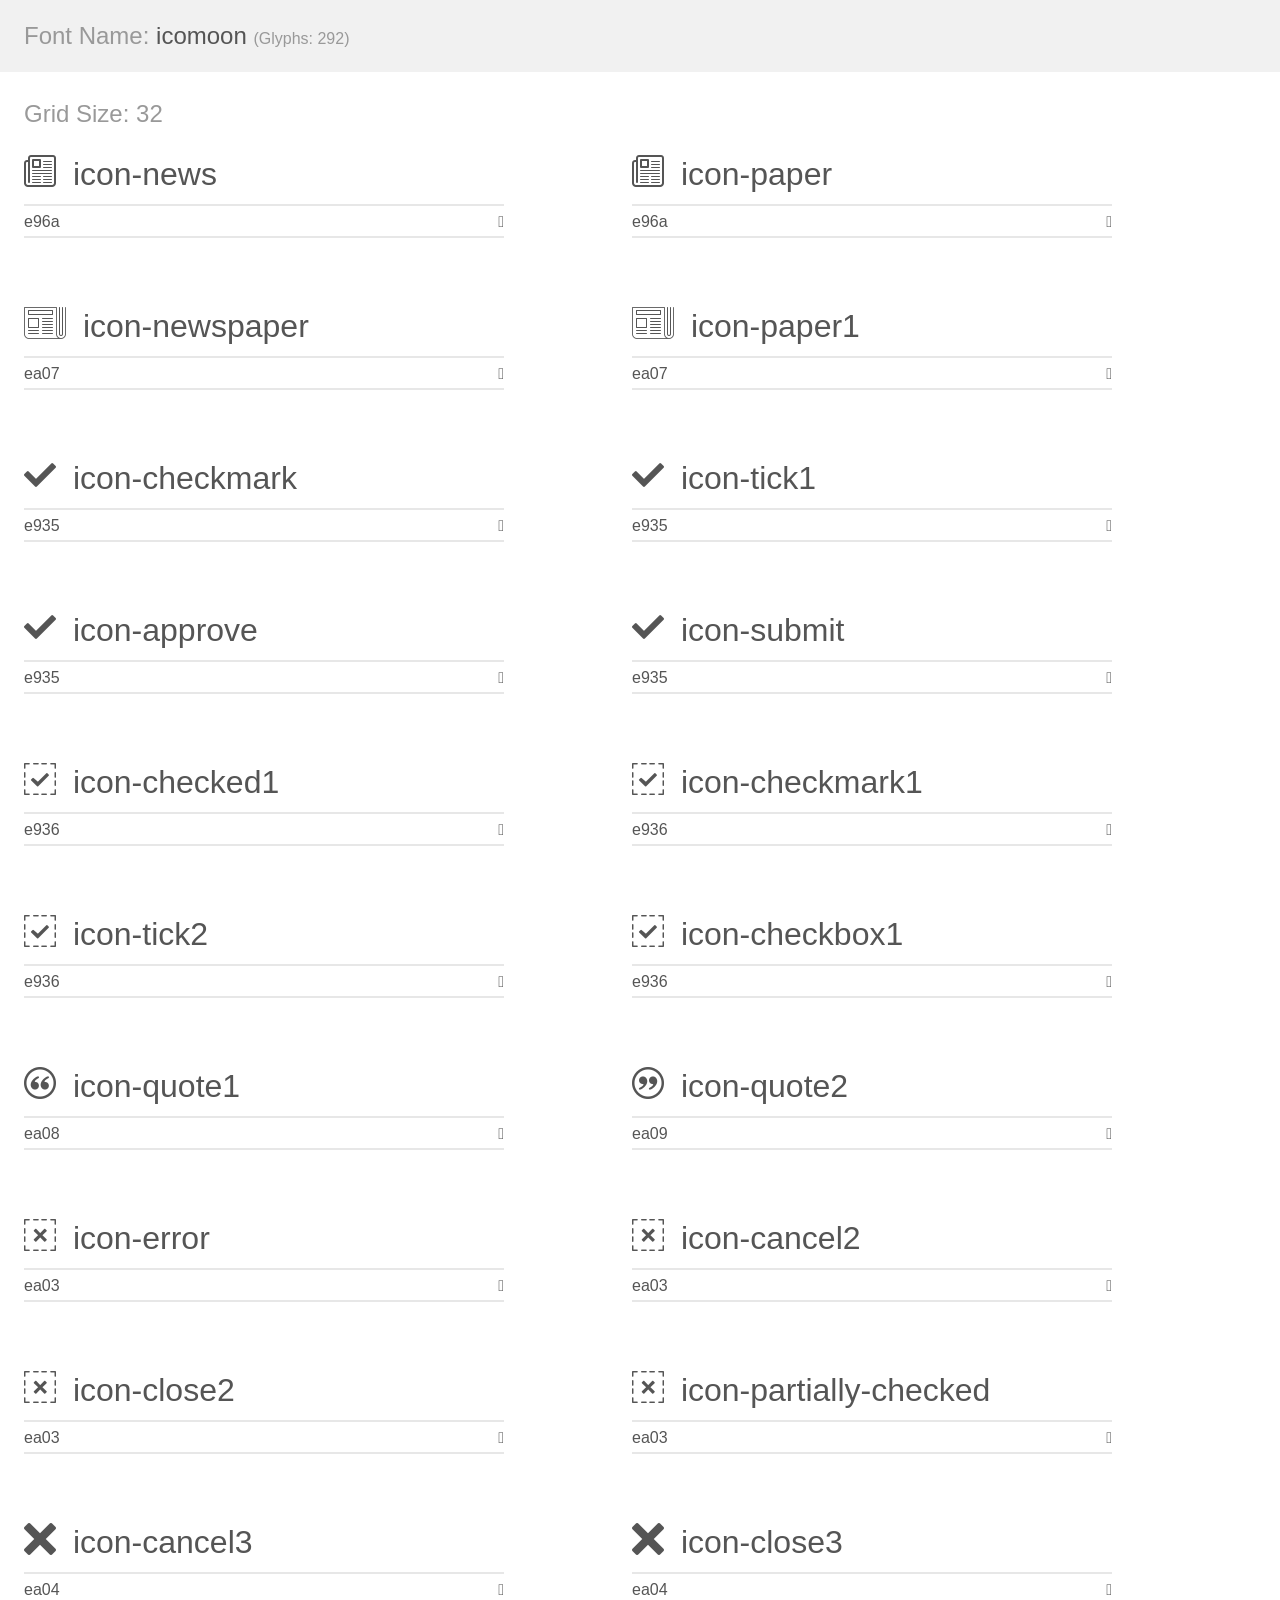
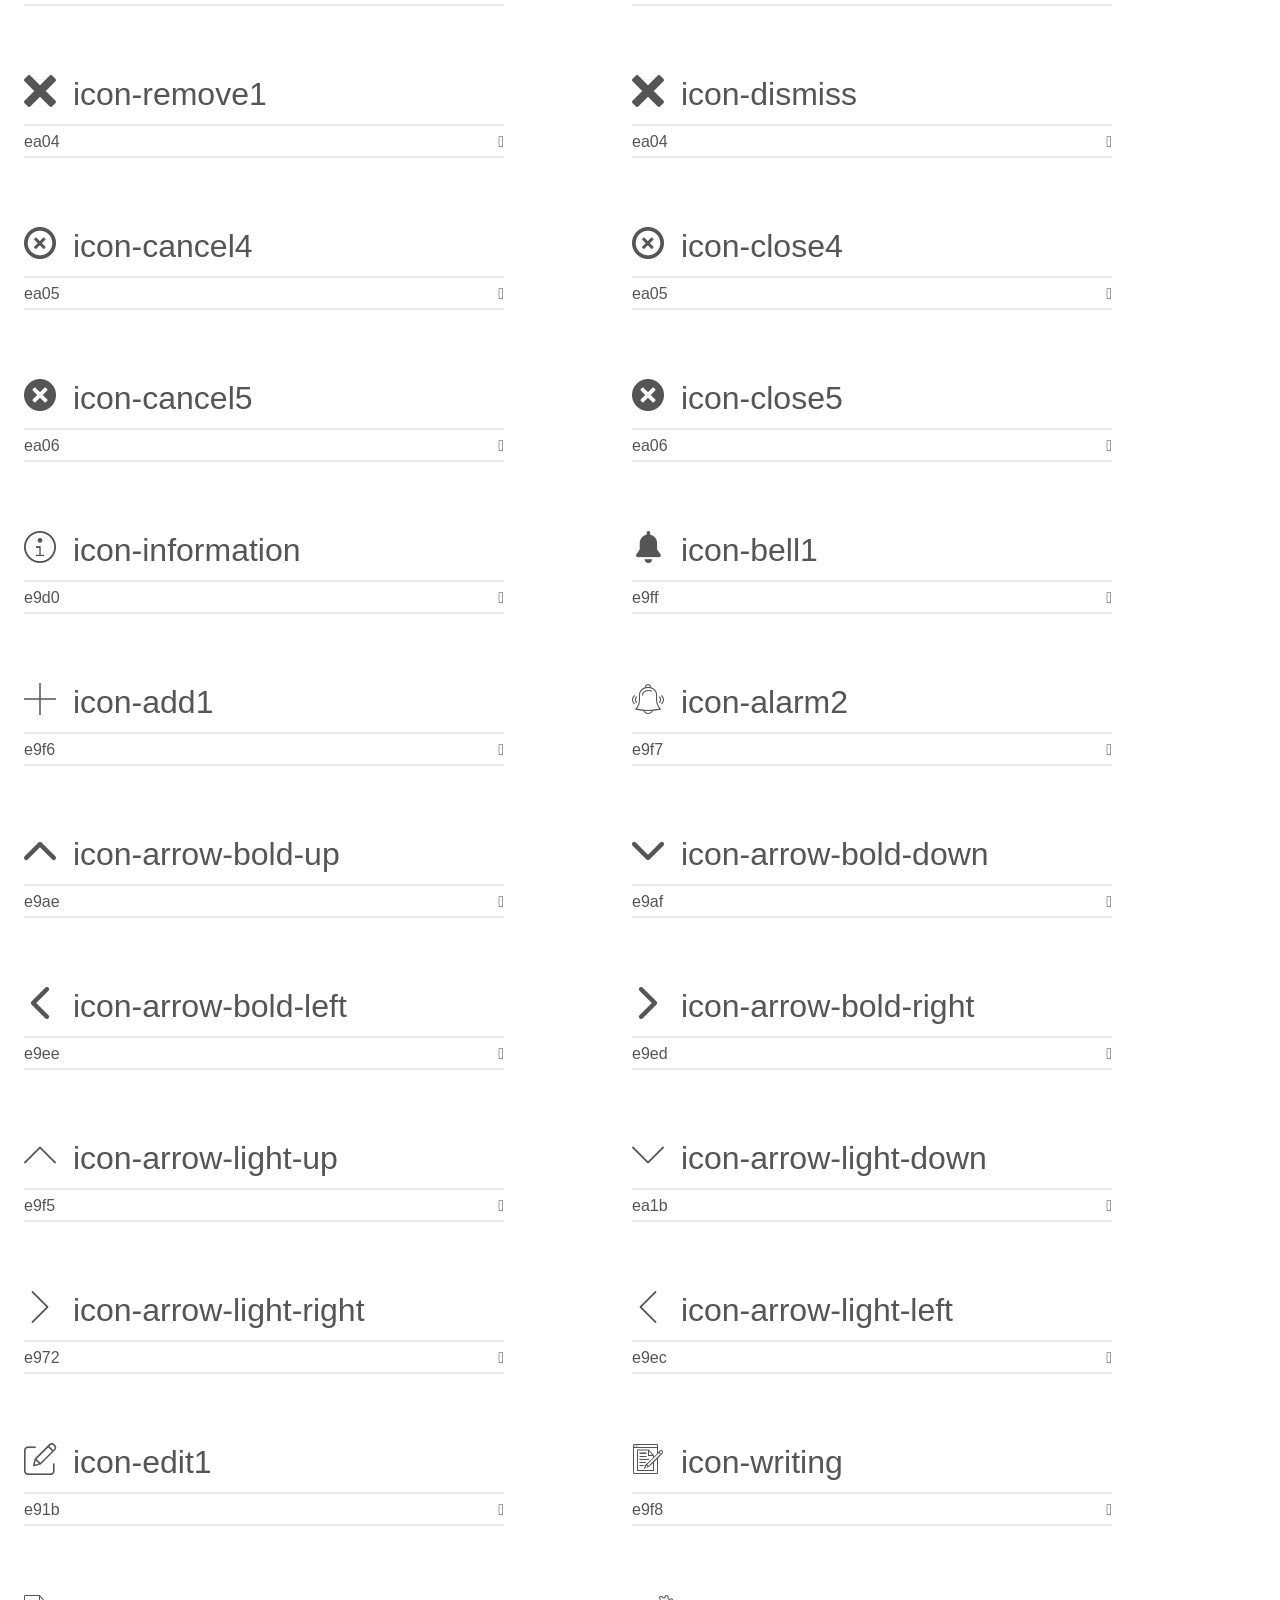
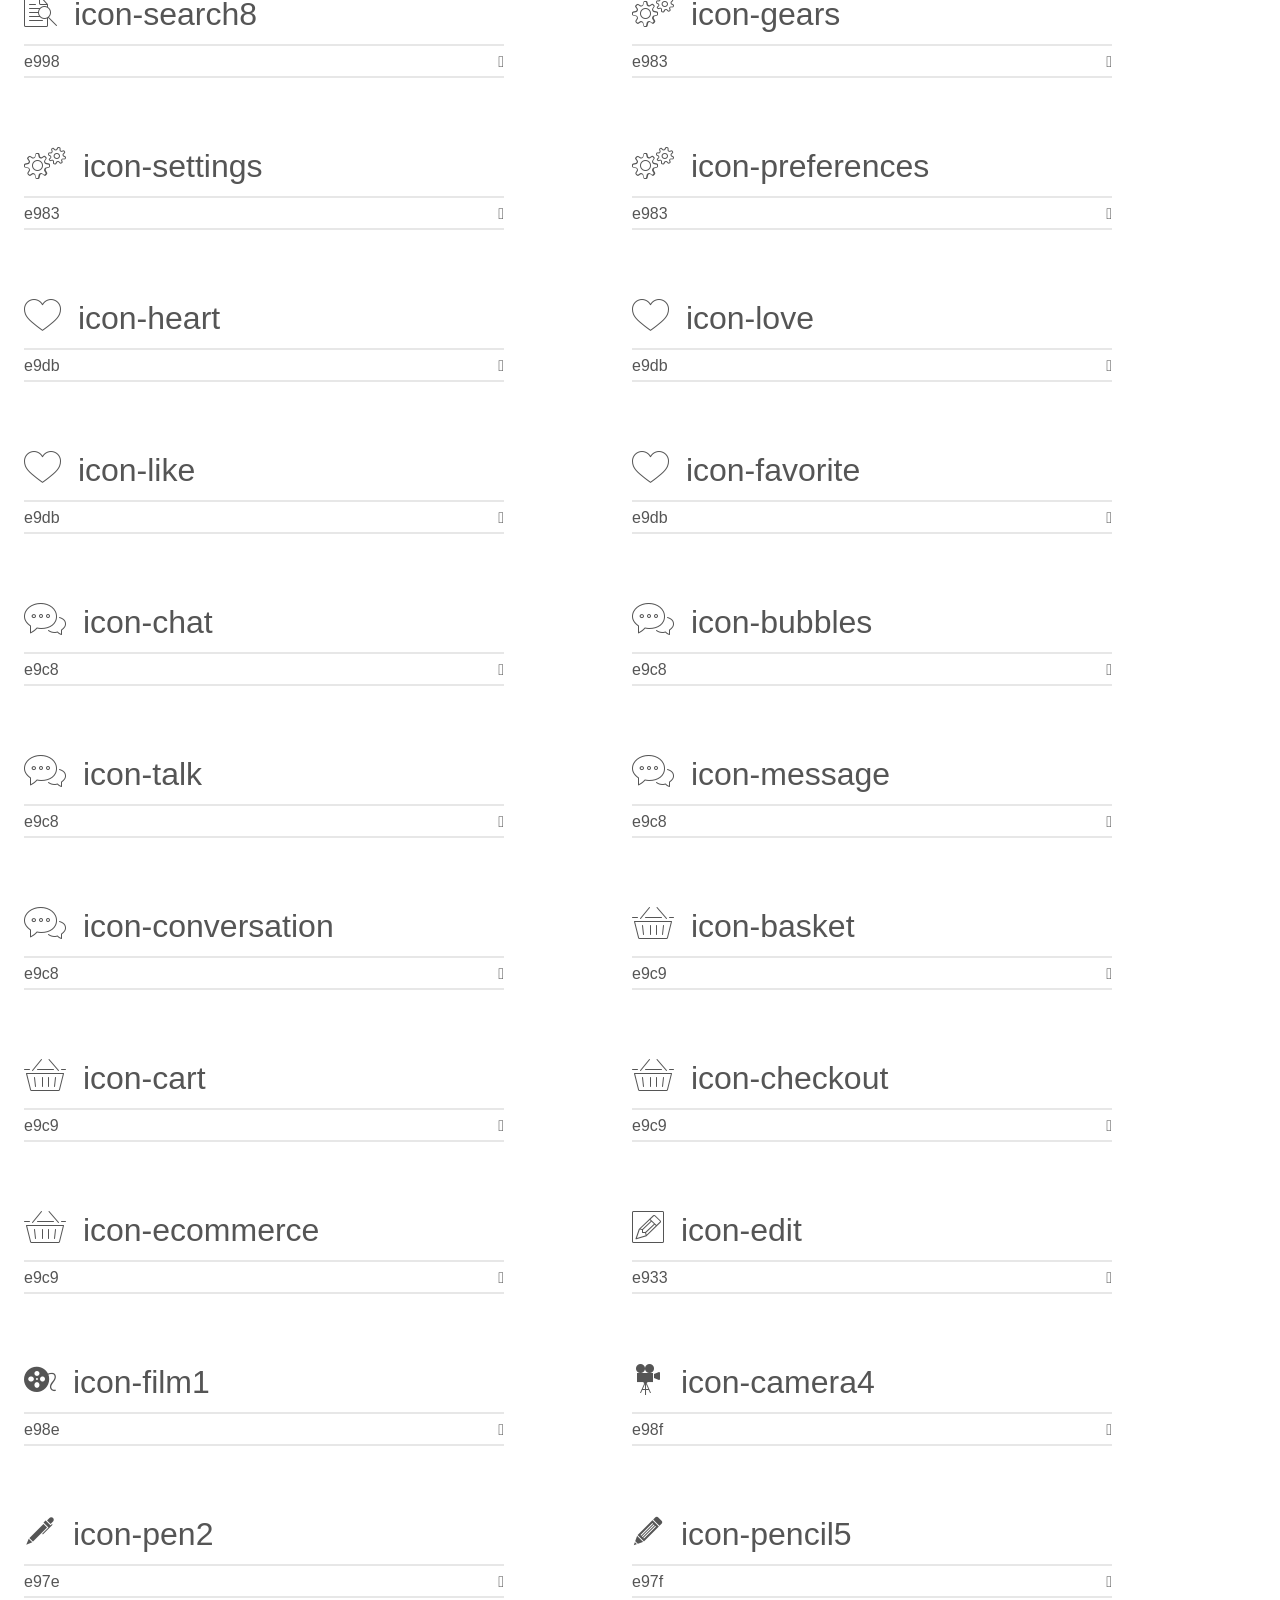
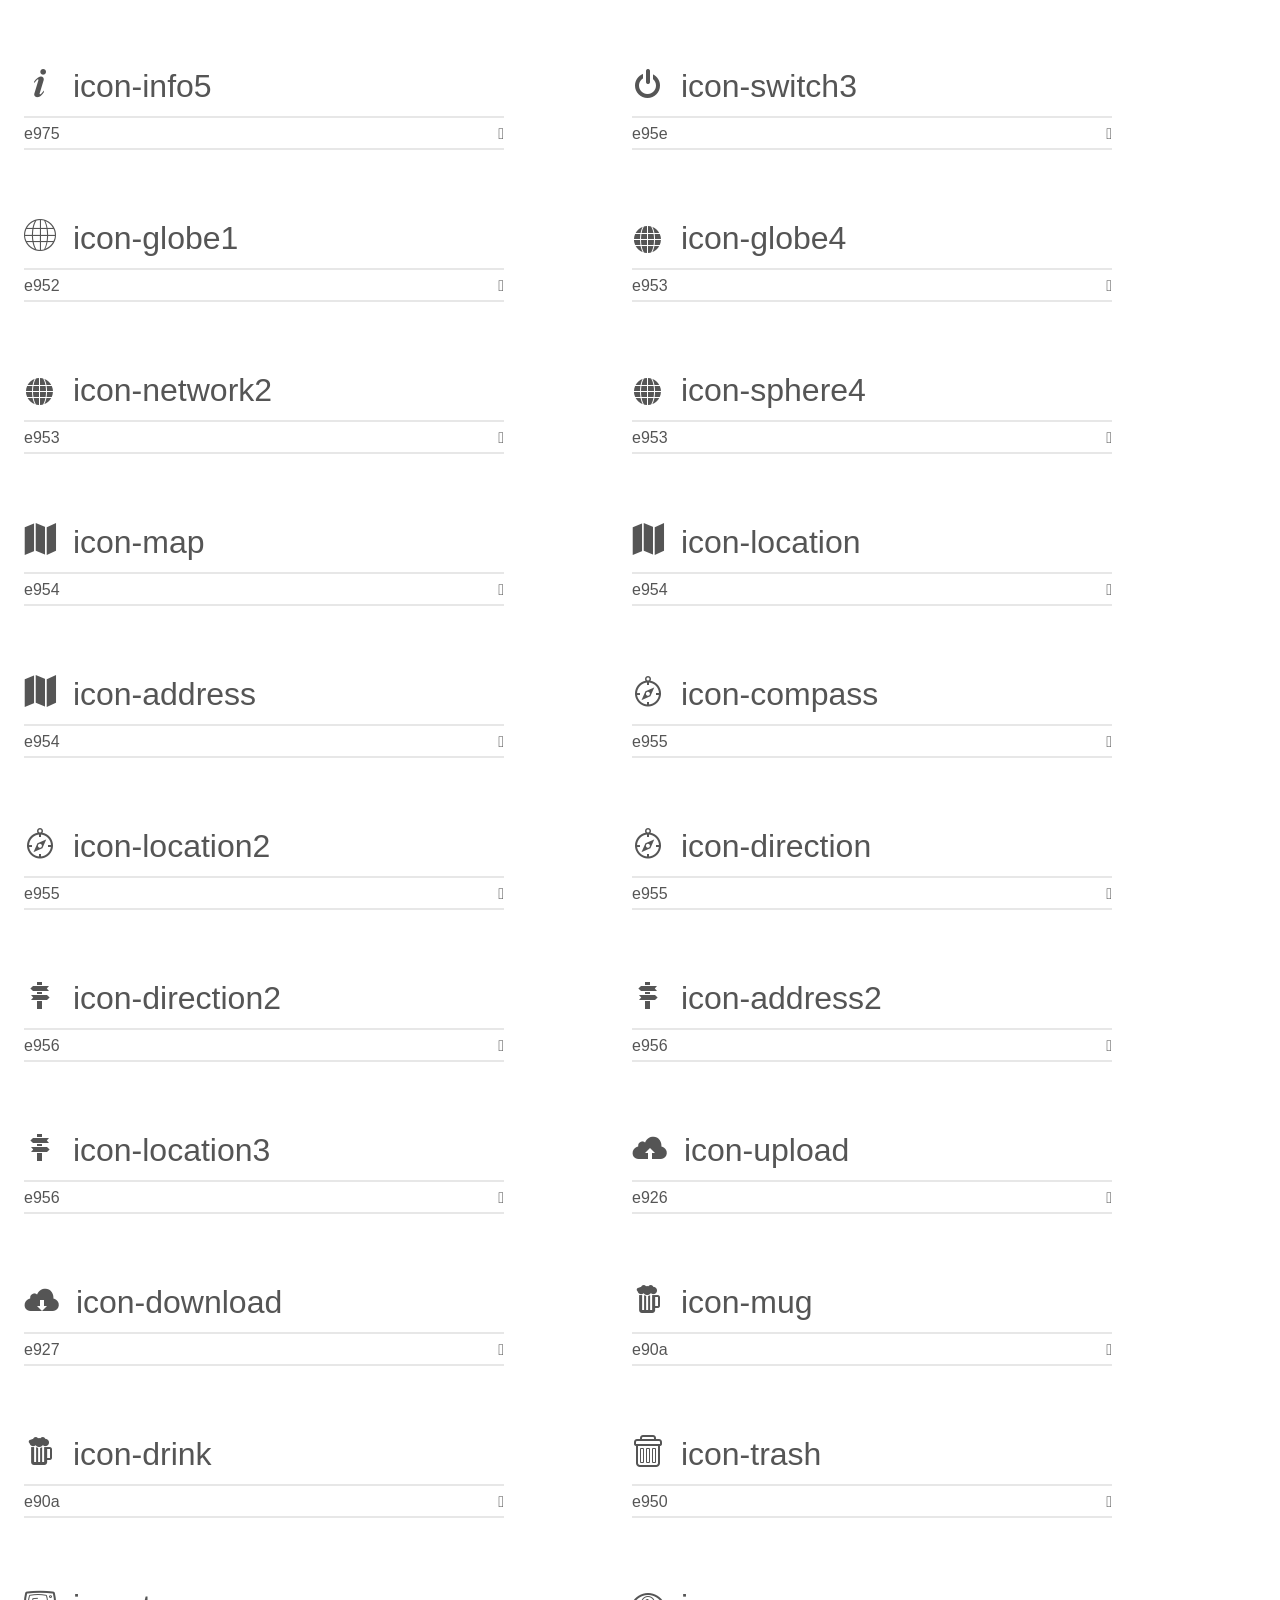
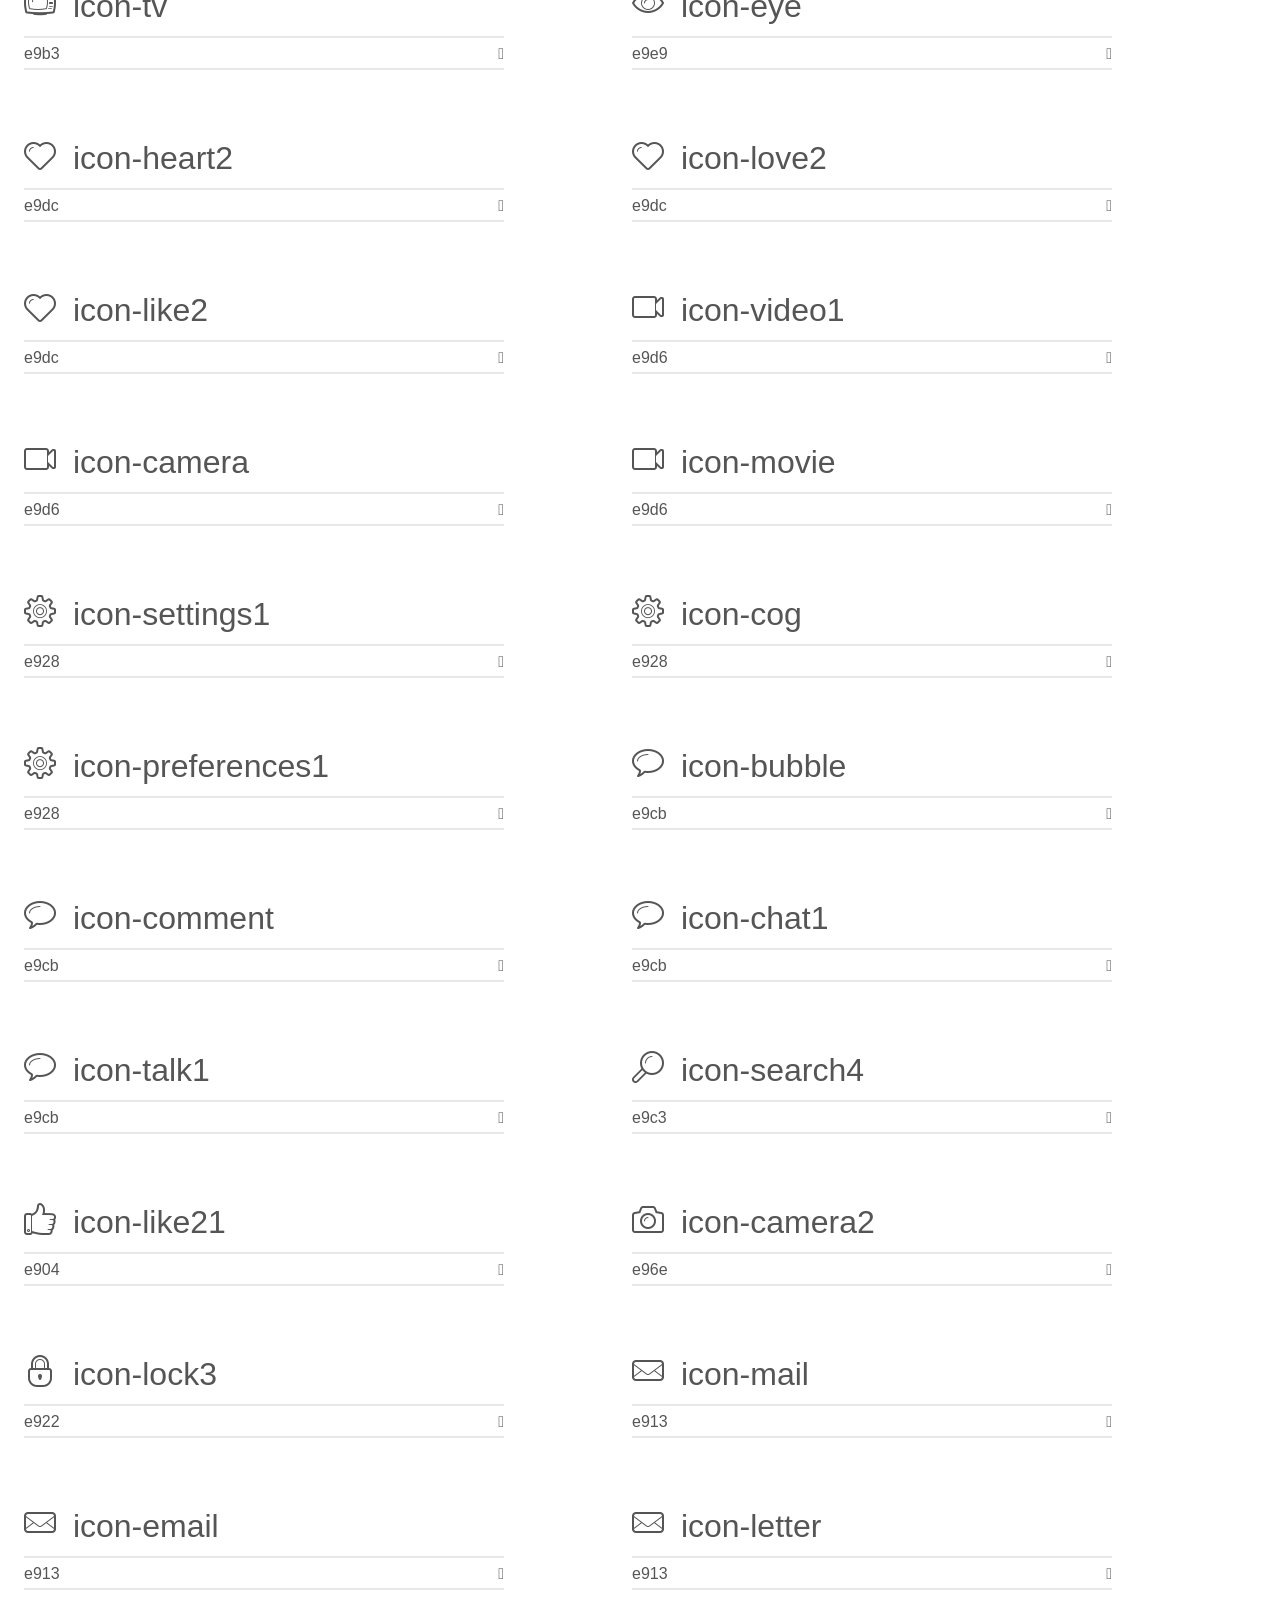
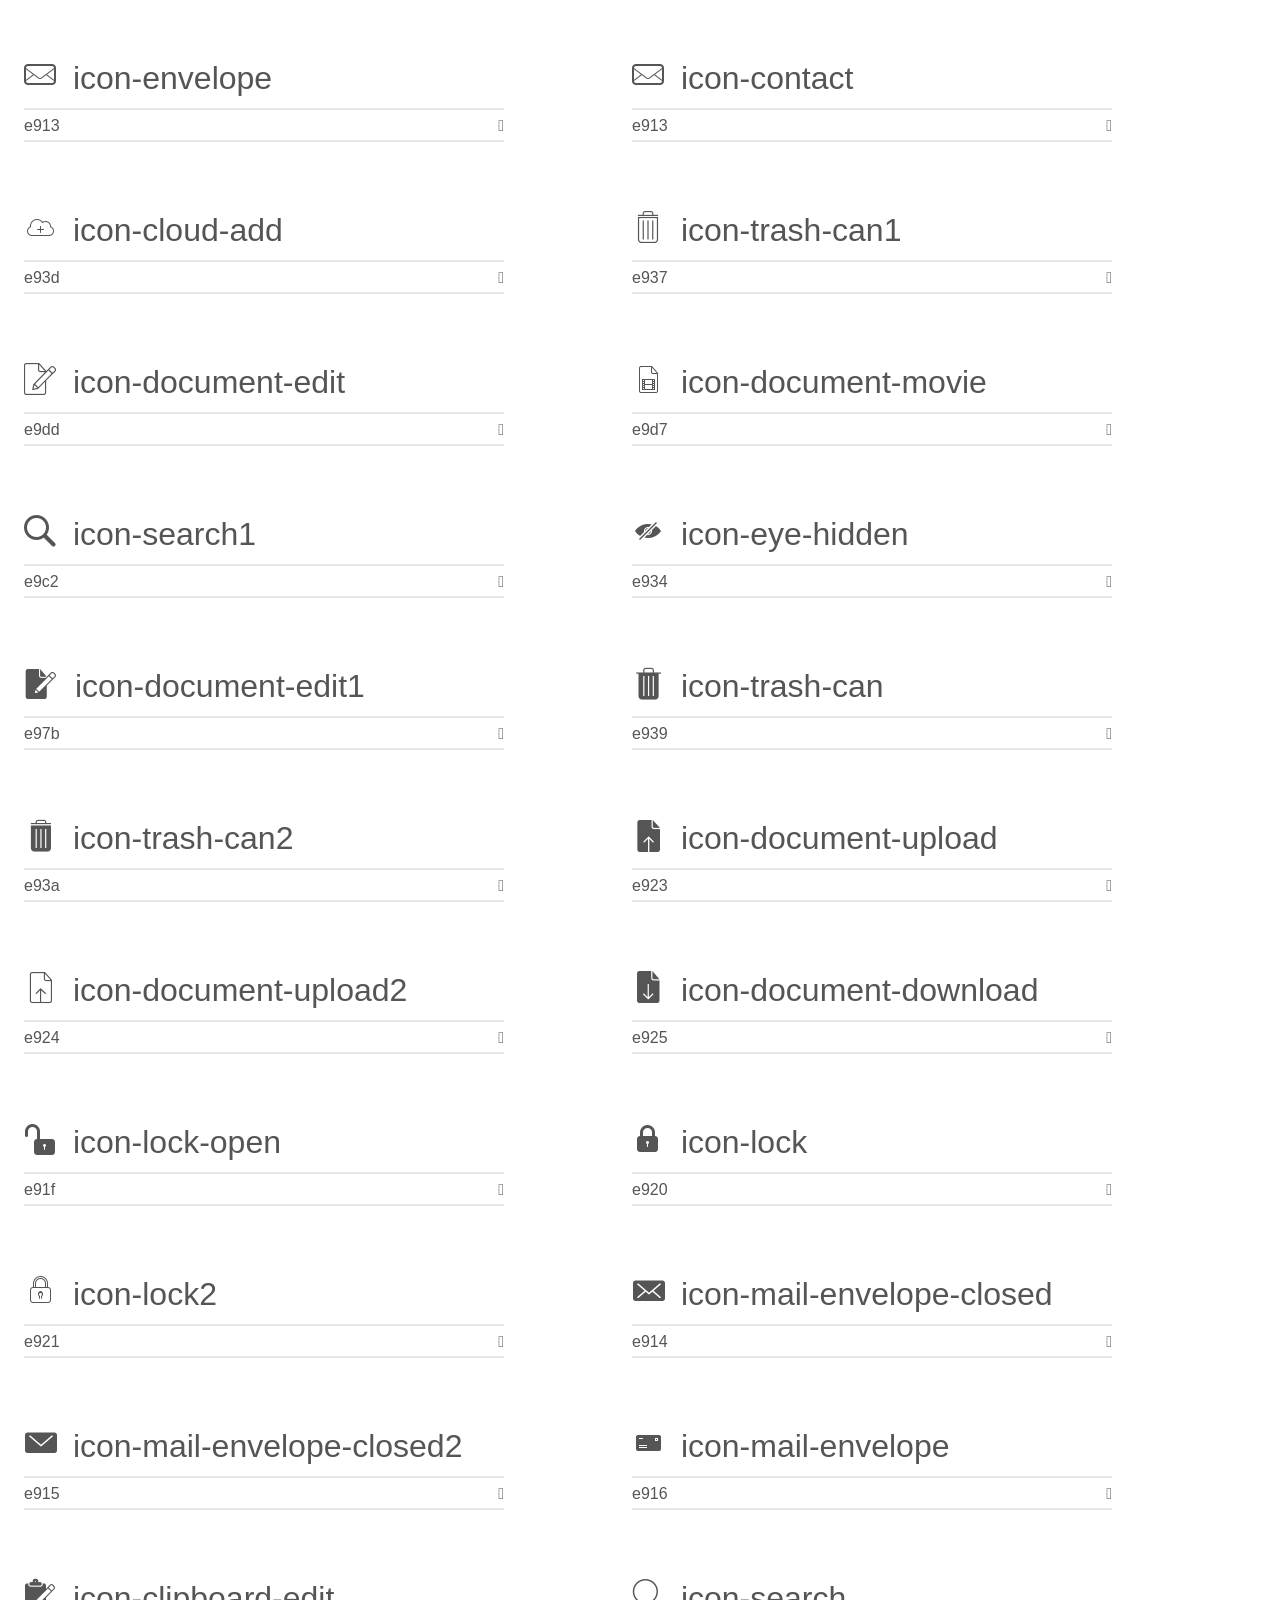
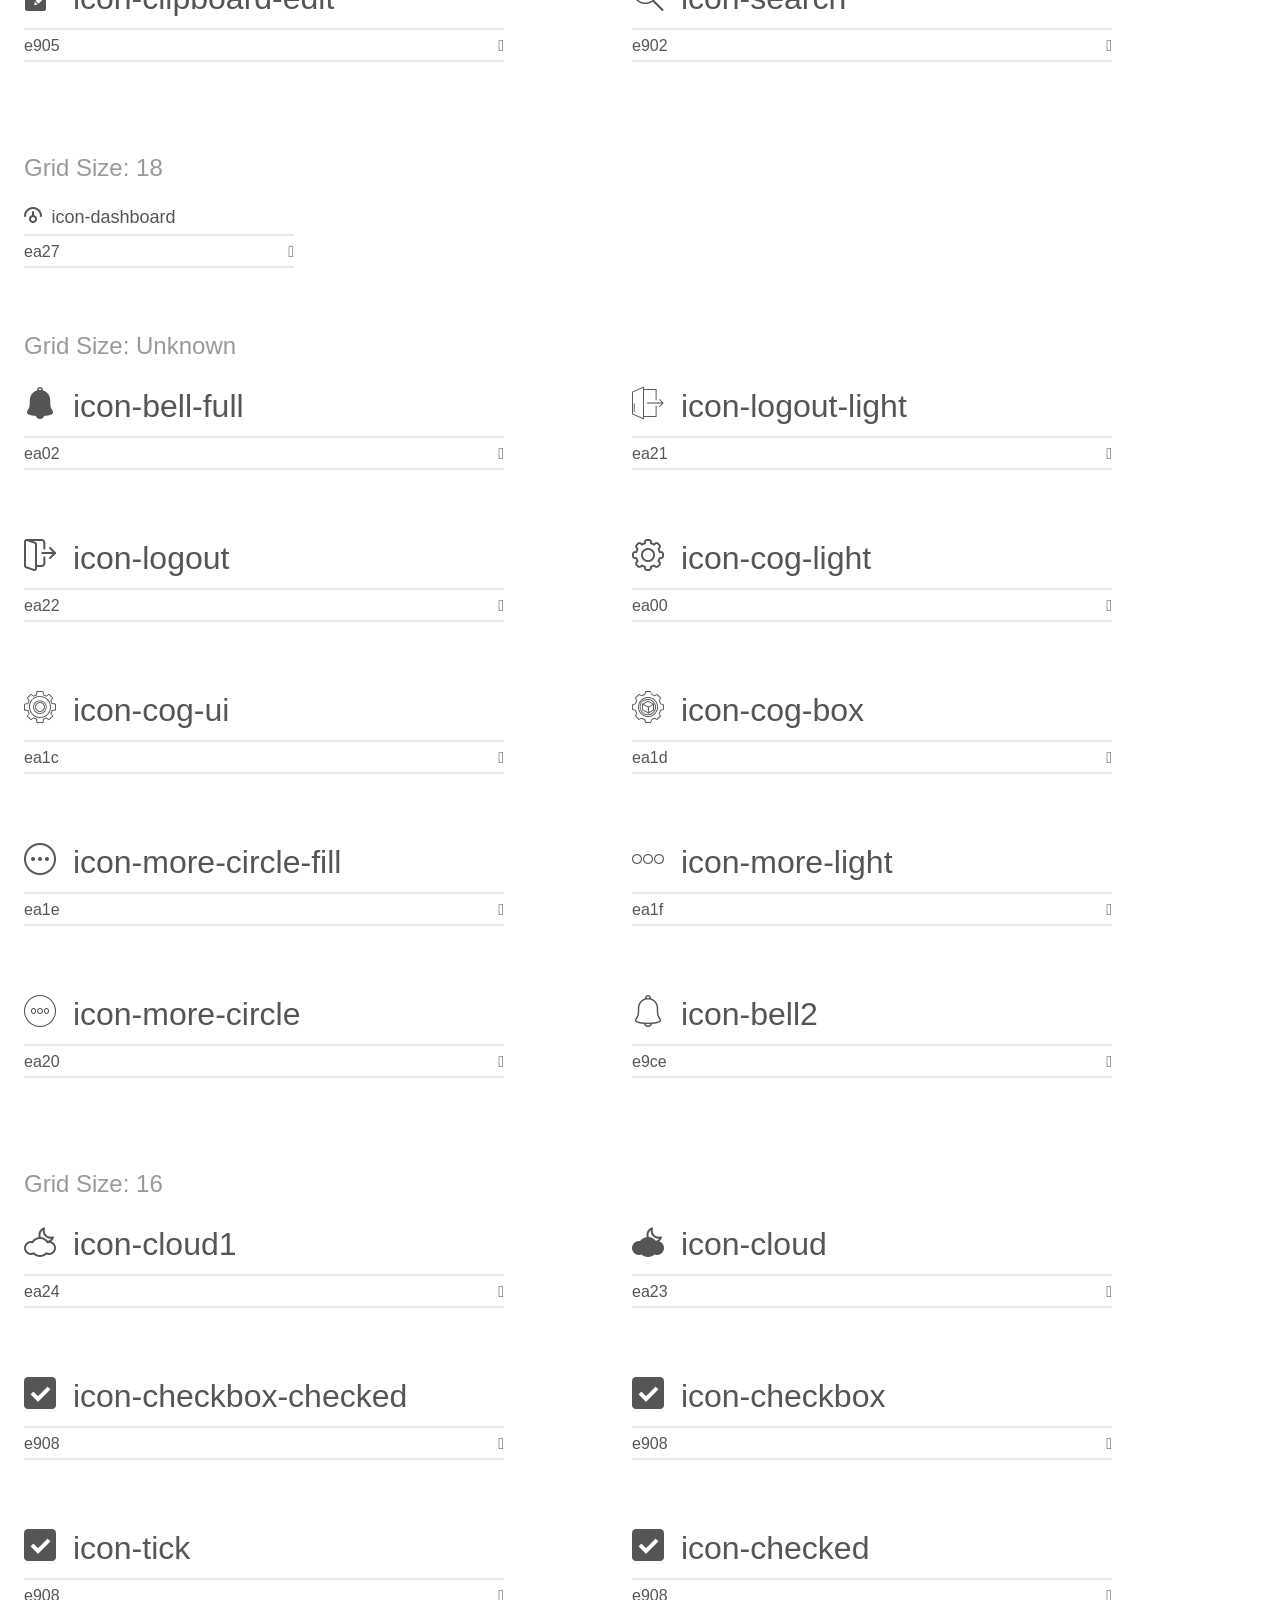
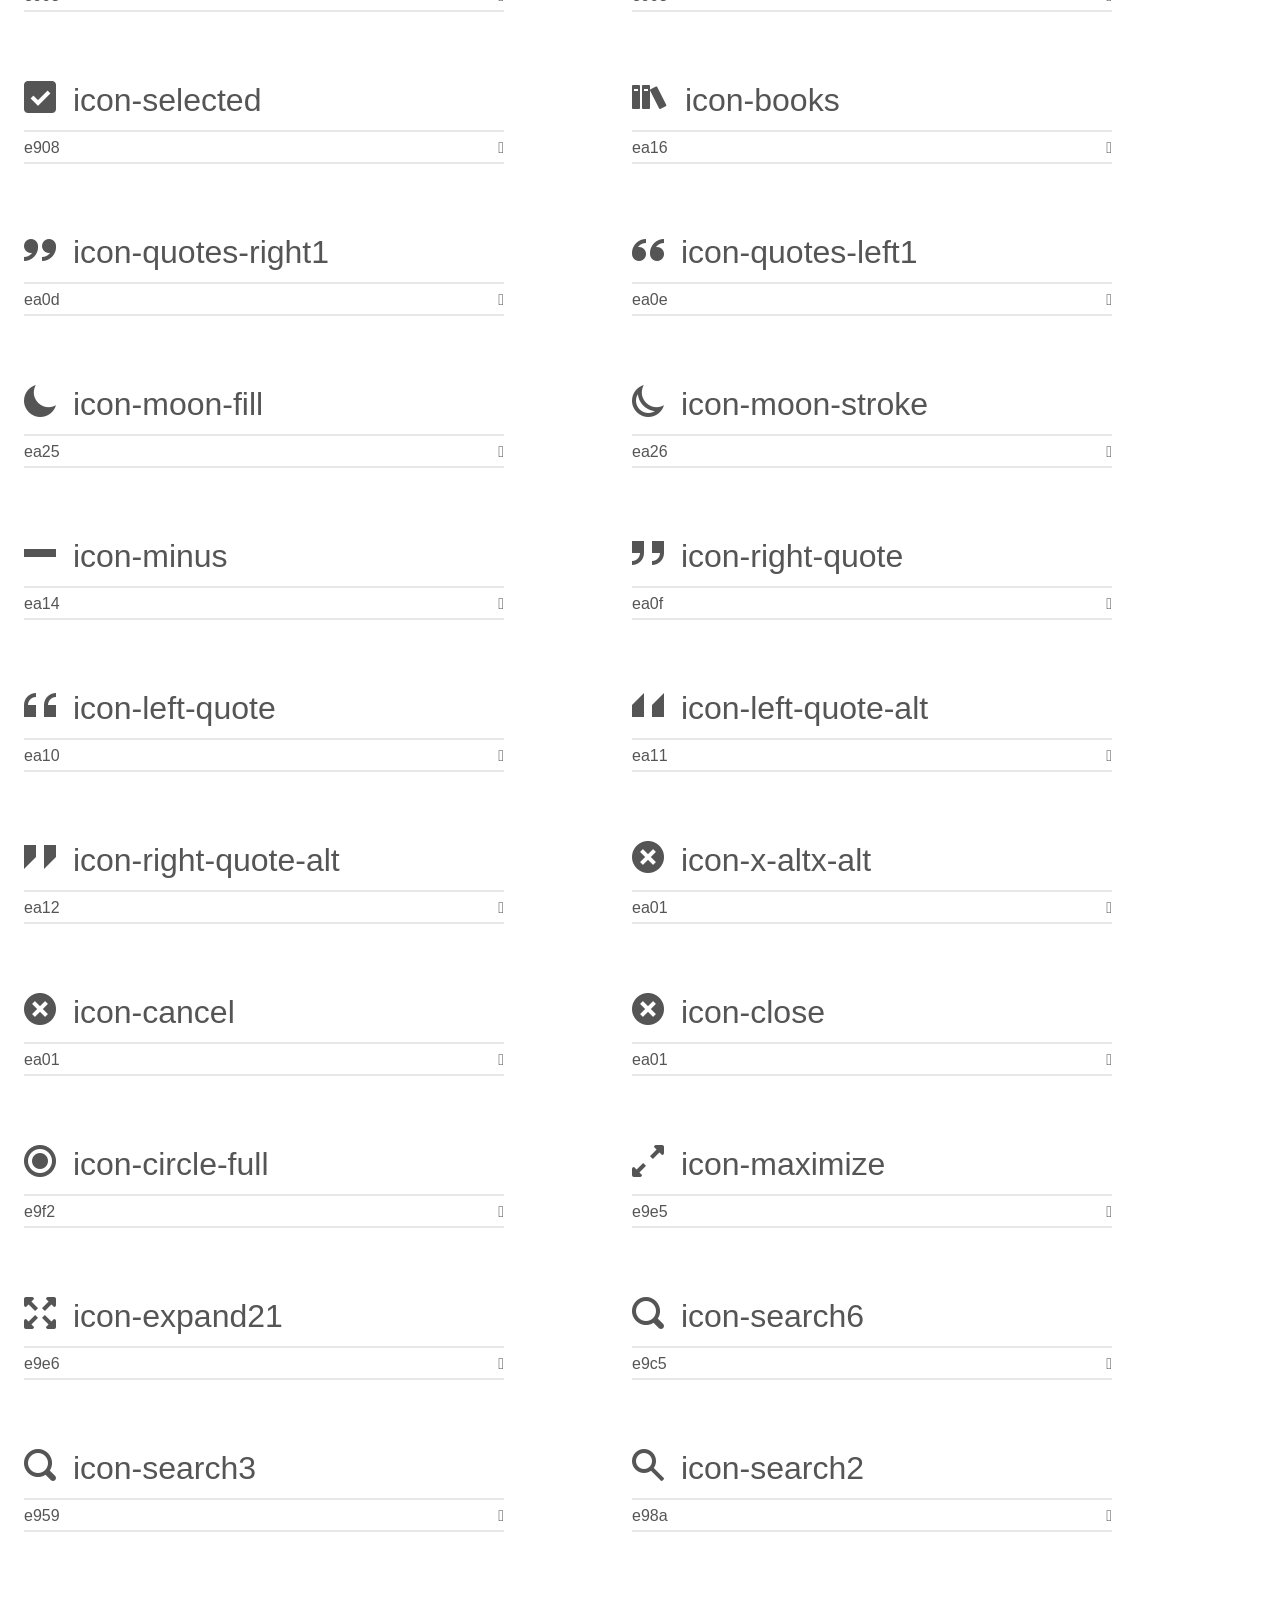
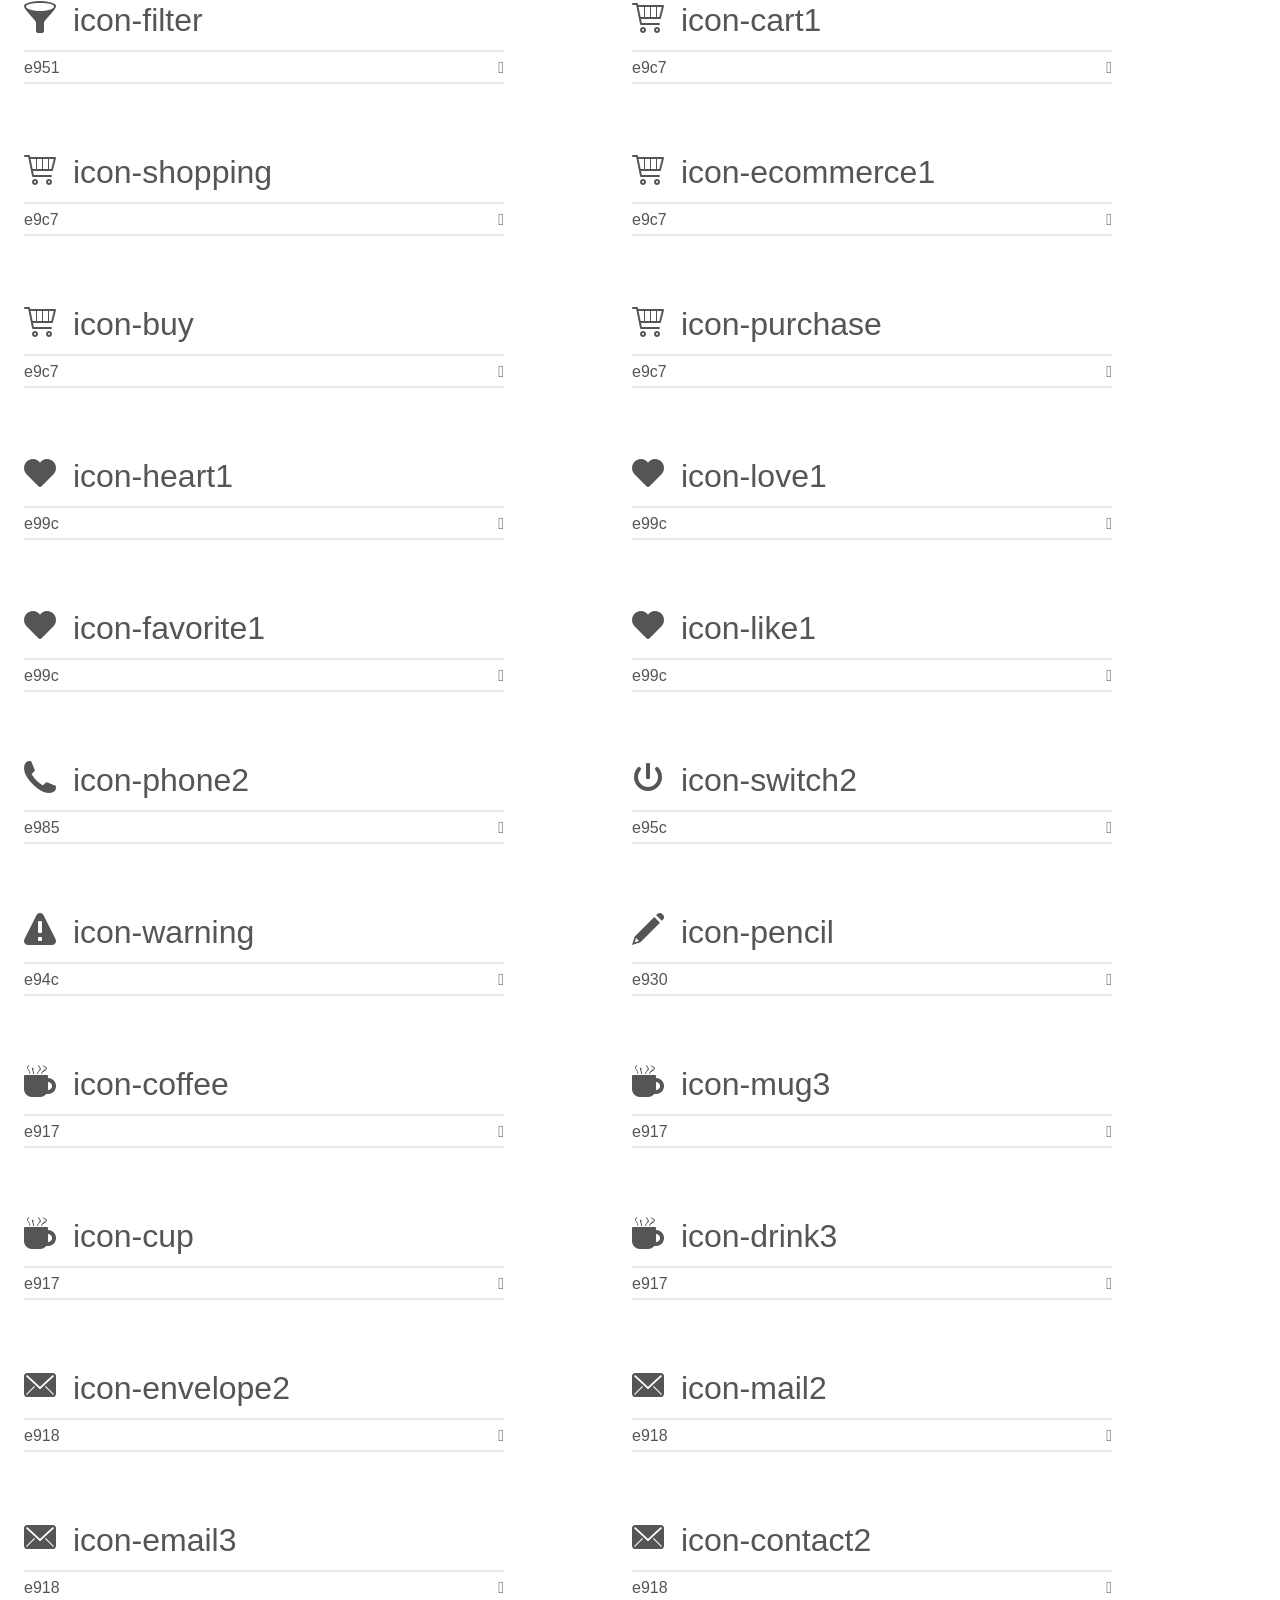
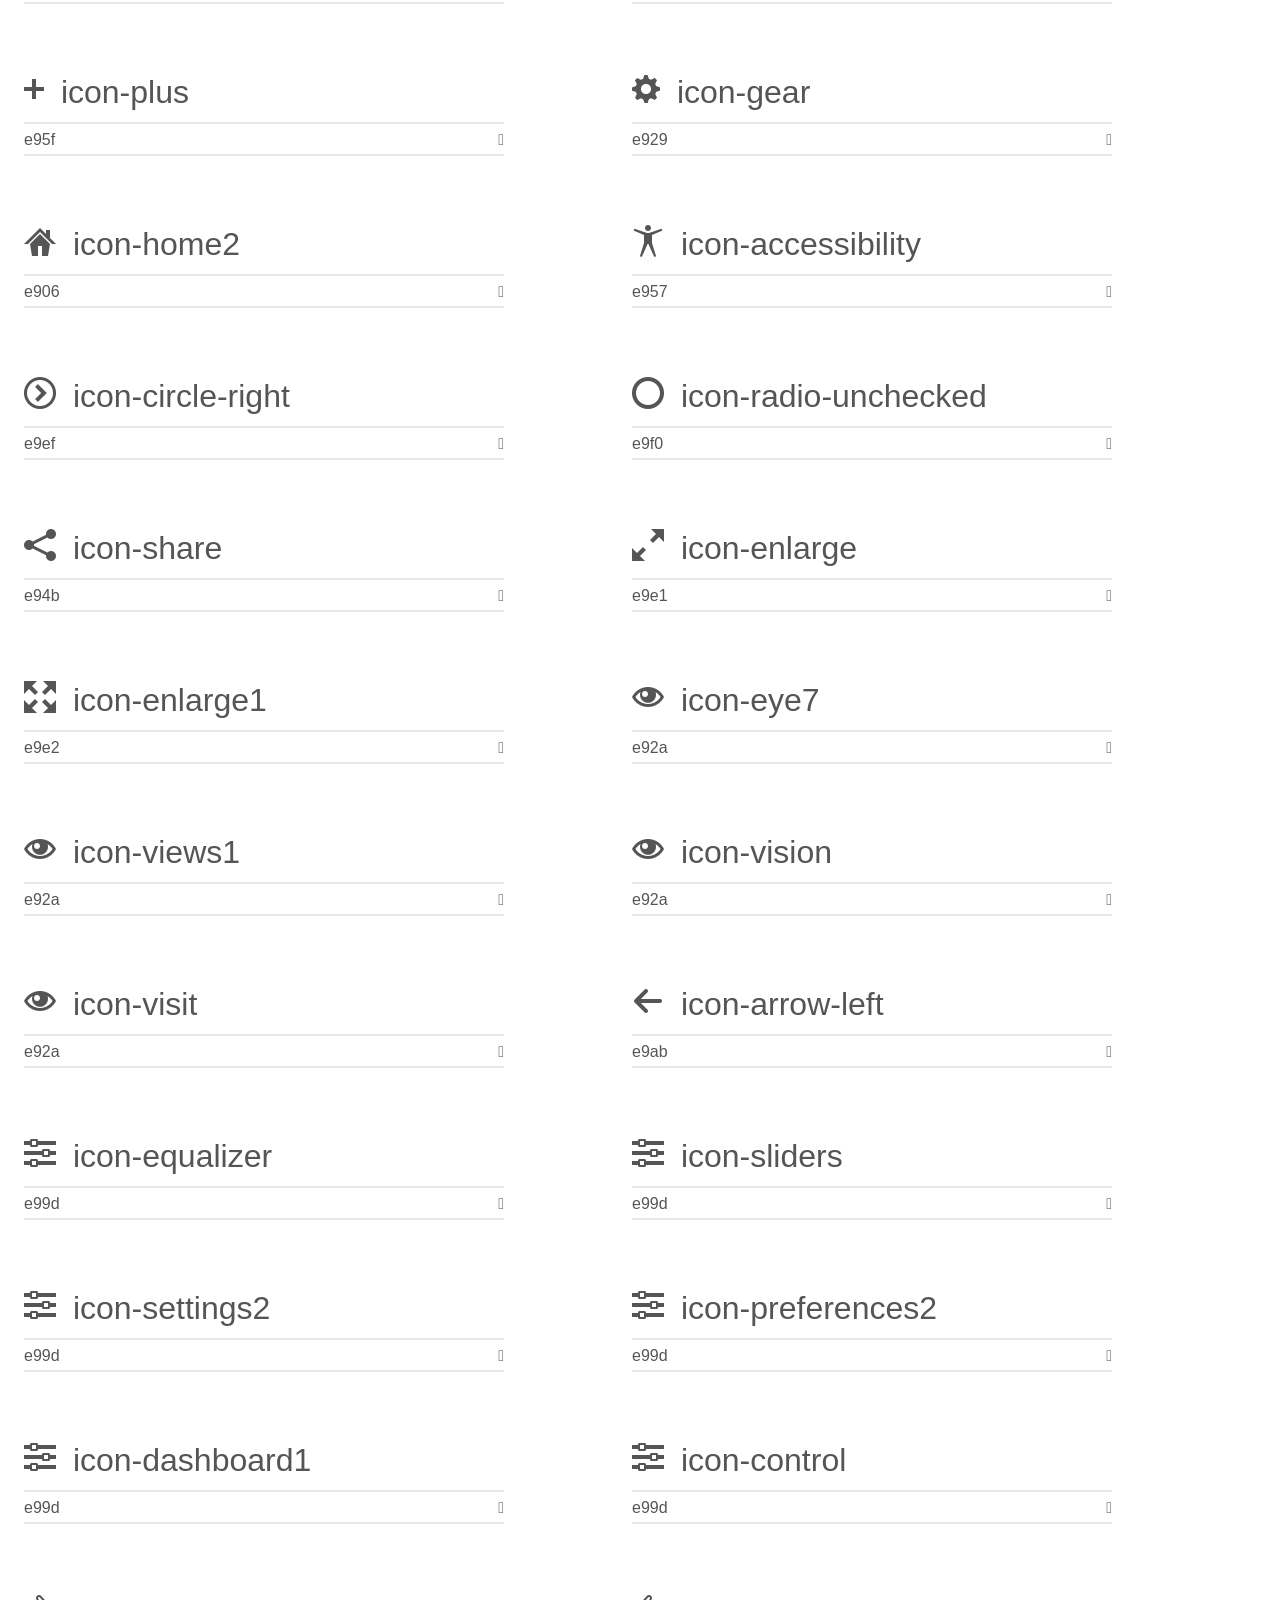
<file: icomoon-v1.0/demo.html>
<!doctype html>
<html>
<head>
    <meta charset="utf-8">
    <title>IcoMoon Demo</title>
    <meta name="description" content="An Icon Font Generated By IcoMoon.io">
    <meta name="viewport" content="width=device-width, initial-scale=1">
    <link rel="stylesheet" href="demo-files/demo.css">
    <link rel="stylesheet" href="style.css"></head>
<body>
    <div class="bgc1 clearfix">
        <h1 class="mhmm mvm"><span class="fgc1">Font Name:</span> icomoon <small class="fgc1">(Glyphs:&nbsp;292)</small></h1>
    </div>
    <div class="clearfix mhl ptl">
        <h1 class="mvm mtn fgc1">Grid Size: 32</h1>
        <div class="glyph fs1">
            <div class="clearfix bshadow0 pbs">
                <span class="icon-news"></span>
                <span class="mls"> icon-news</span>
            </div>
            <fieldset class="fs0 size1of1 clearfix hidden-false">
                <input type="text" readonly value="e96a" class="unit size1of2" />
                <input type="text" maxlength="1" readonly value="&#xe96a;" class="unitRight size1of2 talign-right" />
            </fieldset>
            <div class="fs0 bshadow0 clearfix hidden-true">
                <span class="unit pvs fgc1">liga: </span>
                <input type="text" readonly value="" class="liga unitRight" />
            </div>
        </div>
        <div class="glyph fs1">
            <div class="clearfix bshadow0 pbs">
                <span class="icon-paper"></span>
                <span class="mls"> icon-paper</span>
            </div>
            <fieldset class="fs0 size1of1 clearfix hidden-false">
                <input type="text" readonly value="e96a" class="unit size1of2" />
                <input type="text" maxlength="1" readonly value="&#xe96a;" class="unitRight size1of2 talign-right" />
            </fieldset>
            <div class="fs0 bshadow0 clearfix hidden-true">
                <span class="unit pvs fgc1">liga: </span>
                <input type="text" readonly value="" class="liga unitRight" />
            </div>
        </div>
        <div class="glyph fs1">
            <div class="clearfix bshadow0 pbs">
                <span class="icon-newspaper"></span>
                <span class="mls"> icon-newspaper</span>
            </div>
            <fieldset class="fs0 size1of1 clearfix hidden-false">
                <input type="text" readonly value="ea07" class="unit size1of2" />
                <input type="text" maxlength="1" readonly value="&#xea07;" class="unitRight size1of2 talign-right" />
            </fieldset>
            <div class="fs0 bshadow0 clearfix hidden-true">
                <span class="unit pvs fgc1">liga: </span>
                <input type="text" readonly value="" class="liga unitRight" />
            </div>
        </div>
        <div class="glyph fs1">
            <div class="clearfix bshadow0 pbs">
                <span class="icon-paper1"></span>
                <span class="mls"> icon-paper1</span>
            </div>
            <fieldset class="fs0 size1of1 clearfix hidden-false">
                <input type="text" readonly value="ea07" class="unit size1of2" />
                <input type="text" maxlength="1" readonly value="&#xea07;" class="unitRight size1of2 talign-right" />
            </fieldset>
            <div class="fs0 bshadow0 clearfix hidden-true">
                <span class="unit pvs fgc1">liga: </span>
                <input type="text" readonly value="" class="liga unitRight" />
            </div>
        </div>
        <div class="glyph fs1">
            <div class="clearfix bshadow0 pbs">
                <span class="icon-checkmark"></span>
                <span class="mls"> icon-checkmark</span>
            </div>
            <fieldset class="fs0 size1of1 clearfix hidden-false">
                <input type="text" readonly value="e935" class="unit size1of2" />
                <input type="text" maxlength="1" readonly value="&#xe935;" class="unitRight size1of2 talign-right" />
            </fieldset>
            <div class="fs0 bshadow0 clearfix hidden-true">
                <span class="unit pvs fgc1">liga: </span>
                <input type="text" readonly value="" class="liga unitRight" />
            </div>
        </div>
        <div class="glyph fs1">
            <div class="clearfix bshadow0 pbs">
                <span class="icon-tick1"></span>
                <span class="mls"> icon-tick1</span>
            </div>
            <fieldset class="fs0 size1of1 clearfix hidden-false">
                <input type="text" readonly value="e935" class="unit size1of2" />
                <input type="text" maxlength="1" readonly value="&#xe935;" class="unitRight size1of2 talign-right" />
            </fieldset>
            <div class="fs0 bshadow0 clearfix hidden-true">
                <span class="unit pvs fgc1">liga: </span>
                <input type="text" readonly value="" class="liga unitRight" />
            </div>
        </div>
        <div class="glyph fs1">
            <div class="clearfix bshadow0 pbs">
                <span class="icon-approve"></span>
                <span class="mls"> icon-approve</span>
            </div>
            <fieldset class="fs0 size1of1 clearfix hidden-false">
                <input type="text" readonly value="e935" class="unit size1of2" />
                <input type="text" maxlength="1" readonly value="&#xe935;" class="unitRight size1of2 talign-right" />
            </fieldset>
            <div class="fs0 bshadow0 clearfix hidden-true">
                <span class="unit pvs fgc1">liga: </span>
                <input type="text" readonly value="" class="liga unitRight" />
            </div>
        </div>
        <div class="glyph fs1">
            <div class="clearfix bshadow0 pbs">
                <span class="icon-submit"></span>
                <span class="mls"> icon-submit</span>
            </div>
            <fieldset class="fs0 size1of1 clearfix hidden-false">
                <input type="text" readonly value="e935" class="unit size1of2" />
                <input type="text" maxlength="1" readonly value="&#xe935;" class="unitRight size1of2 talign-right" />
            </fieldset>
            <div class="fs0 bshadow0 clearfix hidden-true">
                <span class="unit pvs fgc1">liga: </span>
                <input type="text" readonly value="" class="liga unitRight" />
            </div>
        </div>
        <div class="glyph fs1">
            <div class="clearfix bshadow0 pbs">
                <span class="icon-checked1"></span>
                <span class="mls"> icon-checked1</span>
            </div>
            <fieldset class="fs0 size1of1 clearfix hidden-false">
                <input type="text" readonly value="e936" class="unit size1of2" />
                <input type="text" maxlength="1" readonly value="&#xe936;" class="unitRight size1of2 talign-right" />
            </fieldset>
            <div class="fs0 bshadow0 clearfix hidden-true">
                <span class="unit pvs fgc1">liga: </span>
                <input type="text" readonly value="" class="liga unitRight" />
            </div>
        </div>
        <div class="glyph fs1">
            <div class="clearfix bshadow0 pbs">
                <span class="icon-checkmark1"></span>
                <span class="mls"> icon-checkmark1</span>
            </div>
            <fieldset class="fs0 size1of1 clearfix hidden-false">
                <input type="text" readonly value="e936" class="unit size1of2" />
                <input type="text" maxlength="1" readonly value="&#xe936;" class="unitRight size1of2 talign-right" />
            </fieldset>
            <div class="fs0 bshadow0 clearfix hidden-true">
                <span class="unit pvs fgc1">liga: </span>
                <input type="text" readonly value="" class="liga unitRight" />
            </div>
        </div>
        <div class="glyph fs1">
            <div class="clearfix bshadow0 pbs">
                <span class="icon-tick2"></span>
                <span class="mls"> icon-tick2</span>
            </div>
            <fieldset class="fs0 size1of1 clearfix hidden-false">
                <input type="text" readonly value="e936" class="unit size1of2" />
                <input type="text" maxlength="1" readonly value="&#xe936;" class="unitRight size1of2 talign-right" />
            </fieldset>
            <div class="fs0 bshadow0 clearfix hidden-true">
                <span class="unit pvs fgc1">liga: </span>
                <input type="text" readonly value="" class="liga unitRight" />
            </div>
        </div>
        <div class="glyph fs1">
            <div class="clearfix bshadow0 pbs">
                <span class="icon-checkbox1"></span>
                <span class="mls"> icon-checkbox1</span>
            </div>
            <fieldset class="fs0 size1of1 clearfix hidden-false">
                <input type="text" readonly value="e936" class="unit size1of2" />
                <input type="text" maxlength="1" readonly value="&#xe936;" class="unitRight size1of2 talign-right" />
            </fieldset>
            <div class="fs0 bshadow0 clearfix hidden-true">
                <span class="unit pvs fgc1">liga: </span>
                <input type="text" readonly value="" class="liga unitRight" />
            </div>
        </div>
        <div class="glyph fs1">
            <div class="clearfix bshadow0 pbs">
                <span class="icon-quote1"></span>
                <span class="mls"> icon-quote1</span>
            </div>
            <fieldset class="fs0 size1of1 clearfix hidden-false">
                <input type="text" readonly value="ea08" class="unit size1of2" />
                <input type="text" maxlength="1" readonly value="&#xea08;" class="unitRight size1of2 talign-right" />
            </fieldset>
            <div class="fs0 bshadow0 clearfix hidden-true">
                <span class="unit pvs fgc1">liga: </span>
                <input type="text" readonly value="" class="liga unitRight" />
            </div>
        </div>
        <div class="glyph fs1">
            <div class="clearfix bshadow0 pbs">
                <span class="icon-quote2"></span>
                <span class="mls"> icon-quote2</span>
            </div>
            <fieldset class="fs0 size1of1 clearfix hidden-false">
                <input type="text" readonly value="ea09" class="unit size1of2" />
                <input type="text" maxlength="1" readonly value="&#xea09;" class="unitRight size1of2 talign-right" />
            </fieldset>
            <div class="fs0 bshadow0 clearfix hidden-true">
                <span class="unit pvs fgc1">liga: </span>
                <input type="text" readonly value="" class="liga unitRight" />
            </div>
        </div>
        <div class="glyph fs1">
            <div class="clearfix bshadow0 pbs">
                <span class="icon-error"></span>
                <span class="mls"> icon-error</span>
            </div>
            <fieldset class="fs0 size1of1 clearfix hidden-false">
                <input type="text" readonly value="ea03" class="unit size1of2" />
                <input type="text" maxlength="1" readonly value="&#xea03;" class="unitRight size1of2 talign-right" />
            </fieldset>
            <div class="fs0 bshadow0 clearfix hidden-true">
                <span class="unit pvs fgc1">liga: </span>
                <input type="text" readonly value="" class="liga unitRight" />
            </div>
        </div>
        <div class="glyph fs1">
            <div class="clearfix bshadow0 pbs">
                <span class="icon-cancel2"></span>
                <span class="mls"> icon-cancel2</span>
            </div>
            <fieldset class="fs0 size1of1 clearfix hidden-false">
                <input type="text" readonly value="ea03" class="unit size1of2" />
                <input type="text" maxlength="1" readonly value="&#xea03;" class="unitRight size1of2 talign-right" />
            </fieldset>
            <div class="fs0 bshadow0 clearfix hidden-true">
                <span class="unit pvs fgc1">liga: </span>
                <input type="text" readonly value="" class="liga unitRight" />
            </div>
        </div>
        <div class="glyph fs1">
            <div class="clearfix bshadow0 pbs">
                <span class="icon-close2"></span>
                <span class="mls"> icon-close2</span>
            </div>
            <fieldset class="fs0 size1of1 clearfix hidden-false">
                <input type="text" readonly value="ea03" class="unit size1of2" />
                <input type="text" maxlength="1" readonly value="&#xea03;" class="unitRight size1of2 talign-right" />
            </fieldset>
            <div class="fs0 bshadow0 clearfix hidden-true">
                <span class="unit pvs fgc1">liga: </span>
                <input type="text" readonly value="" class="liga unitRight" />
            </div>
        </div>
        <div class="glyph fs1">
            <div class="clearfix bshadow0 pbs">
                <span class="icon-partially-checked"></span>
                <span class="mls"> icon-partially-checked</span>
            </div>
            <fieldset class="fs0 size1of1 clearfix hidden-false">
                <input type="text" readonly value="ea03" class="unit size1of2" />
                <input type="text" maxlength="1" readonly value="&#xea03;" class="unitRight size1of2 talign-right" />
            </fieldset>
            <div class="fs0 bshadow0 clearfix hidden-true">
                <span class="unit pvs fgc1">liga: </span>
                <input type="text" readonly value="" class="liga unitRight" />
            </div>
        </div>
        <div class="glyph fs1">
            <div class="clearfix bshadow0 pbs">
                <span class="icon-cancel3"></span>
                <span class="mls"> icon-cancel3</span>
            </div>
            <fieldset class="fs0 size1of1 clearfix hidden-false">
                <input type="text" readonly value="ea04" class="unit size1of2" />
                <input type="text" maxlength="1" readonly value="&#xea04;" class="unitRight size1of2 talign-right" />
            </fieldset>
            <div class="fs0 bshadow0 clearfix hidden-true">
                <span class="unit pvs fgc1">liga: </span>
                <input type="text" readonly value="" class="liga unitRight" />
            </div>
        </div>
        <div class="glyph fs1">
            <div class="clearfix bshadow0 pbs">
                <span class="icon-close3"></span>
                <span class="mls"> icon-close3</span>
            </div>
            <fieldset class="fs0 size1of1 clearfix hidden-false">
                <input type="text" readonly value="ea04" class="unit size1of2" />
                <input type="text" maxlength="1" readonly value="&#xea04;" class="unitRight size1of2 talign-right" />
            </fieldset>
            <div class="fs0 bshadow0 clearfix hidden-true">
                <span class="unit pvs fgc1">liga: </span>
                <input type="text" readonly value="" class="liga unitRight" />
            </div>
        </div>
        <div class="glyph fs1">
            <div class="clearfix bshadow0 pbs">
                <span class="icon-remove1"></span>
                <span class="mls"> icon-remove1</span>
            </div>
            <fieldset class="fs0 size1of1 clearfix hidden-false">
                <input type="text" readonly value="ea04" class="unit size1of2" />
                <input type="text" maxlength="1" readonly value="&#xea04;" class="unitRight size1of2 talign-right" />
            </fieldset>
            <div class="fs0 bshadow0 clearfix hidden-true">
                <span class="unit pvs fgc1">liga: </span>
                <input type="text" readonly value="" class="liga unitRight" />
            </div>
        </div>
        <div class="glyph fs1">
            <div class="clearfix bshadow0 pbs">
                <span class="icon-dismiss"></span>
                <span class="mls"> icon-dismiss</span>
            </div>
            <fieldset class="fs0 size1of1 clearfix hidden-false">
                <input type="text" readonly value="ea04" class="unit size1of2" />
                <input type="text" maxlength="1" readonly value="&#xea04;" class="unitRight size1of2 talign-right" />
            </fieldset>
            <div class="fs0 bshadow0 clearfix hidden-true">
                <span class="unit pvs fgc1">liga: </span>
                <input type="text" readonly value="" class="liga unitRight" />
            </div>
        </div>
        <div class="glyph fs1">
            <div class="clearfix bshadow0 pbs">
                <span class="icon-cancel4"></span>
                <span class="mls"> icon-cancel4</span>
            </div>
            <fieldset class="fs0 size1of1 clearfix hidden-false">
                <input type="text" readonly value="ea05" class="unit size1of2" />
                <input type="text" maxlength="1" readonly value="&#xea05;" class="unitRight size1of2 talign-right" />
            </fieldset>
            <div class="fs0 bshadow0 clearfix hidden-true">
                <span class="unit pvs fgc1">liga: </span>
                <input type="text" readonly value="" class="liga unitRight" />
            </div>
        </div>
        <div class="glyph fs1">
            <div class="clearfix bshadow0 pbs">
                <span class="icon-close4"></span>
                <span class="mls"> icon-close4</span>
            </div>
            <fieldset class="fs0 size1of1 clearfix hidden-false">
                <input type="text" readonly value="ea05" class="unit size1of2" />
                <input type="text" maxlength="1" readonly value="&#xea05;" class="unitRight size1of2 talign-right" />
            </fieldset>
            <div class="fs0 bshadow0 clearfix hidden-true">
                <span class="unit pvs fgc1">liga: </span>
                <input type="text" readonly value="" class="liga unitRight" />
            </div>
        </div>
        <div class="glyph fs1">
            <div class="clearfix bshadow0 pbs">
                <span class="icon-cancel5"></span>
                <span class="mls"> icon-cancel5</span>
            </div>
            <fieldset class="fs0 size1of1 clearfix hidden-false">
                <input type="text" readonly value="ea06" class="unit size1of2" />
                <input type="text" maxlength="1" readonly value="&#xea06;" class="unitRight size1of2 talign-right" />
            </fieldset>
            <div class="fs0 bshadow0 clearfix hidden-true">
                <span class="unit pvs fgc1">liga: </span>
                <input type="text" readonly value="" class="liga unitRight" />
            </div>
        </div>
        <div class="glyph fs1">
            <div class="clearfix bshadow0 pbs">
                <span class="icon-close5"></span>
                <span class="mls"> icon-close5</span>
            </div>
            <fieldset class="fs0 size1of1 clearfix hidden-false">
                <input type="text" readonly value="ea06" class="unit size1of2" />
                <input type="text" maxlength="1" readonly value="&#xea06;" class="unitRight size1of2 talign-right" />
            </fieldset>
            <div class="fs0 bshadow0 clearfix hidden-true">
                <span class="unit pvs fgc1">liga: </span>
                <input type="text" readonly value="" class="liga unitRight" />
            </div>
        </div>
        <div class="glyph fs1">
            <div class="clearfix bshadow0 pbs">
                <span class="icon-information"></span>
                <span class="mls"> icon-information</span>
            </div>
            <fieldset class="fs0 size1of1 clearfix hidden-false">
                <input type="text" readonly value="e9d0" class="unit size1of2" />
                <input type="text" maxlength="1" readonly value="&#xe9d0;" class="unitRight size1of2 talign-right" />
            </fieldset>
            <div class="fs0 bshadow0 clearfix hidden-true">
                <span class="unit pvs fgc1">liga: </span>
                <input type="text" readonly value="" class="liga unitRight" />
            </div>
        </div>
        <div class="glyph fs1">
            <div class="clearfix bshadow0 pbs">
                <span class="icon-bell1"></span>
                <span class="mls"> icon-bell1</span>
            </div>
            <fieldset class="fs0 size1of1 clearfix hidden-false">
                <input type="text" readonly value="e9ff" class="unit size1of2" />
                <input type="text" maxlength="1" readonly value="&#xe9ff;" class="unitRight size1of2 talign-right" />
            </fieldset>
            <div class="fs0 bshadow0 clearfix hidden-true">
                <span class="unit pvs fgc1">liga: </span>
                <input type="text" readonly value="" class="liga unitRight" />
            </div>
        </div>
        <div class="glyph fs1">
            <div class="clearfix bshadow0 pbs">
                <span class="icon-add1"></span>
                <span class="mls"> icon-add1</span>
            </div>
            <fieldset class="fs0 size1of1 clearfix hidden-false">
                <input type="text" readonly value="e9f6" class="unit size1of2" />
                <input type="text" maxlength="1" readonly value="&#xe9f6;" class="unitRight size1of2 talign-right" />
            </fieldset>
            <div class="fs0 bshadow0 clearfix hidden-true">
                <span class="unit pvs fgc1">liga: </span>
                <input type="text" readonly value="" class="liga unitRight" />
            </div>
        </div>
        <div class="glyph fs1">
            <div class="clearfix bshadow0 pbs">
                <span class="icon-alarm2"></span>
                <span class="mls"> icon-alarm2</span>
            </div>
            <fieldset class="fs0 size1of1 clearfix hidden-false">
                <input type="text" readonly value="e9f7" class="unit size1of2" />
                <input type="text" maxlength="1" readonly value="&#xe9f7;" class="unitRight size1of2 talign-right" />
            </fieldset>
            <div class="fs0 bshadow0 clearfix hidden-true">
                <span class="unit pvs fgc1">liga: </span>
                <input type="text" readonly value="" class="liga unitRight" />
            </div>
        </div>
        <div class="glyph fs1">
            <div class="clearfix bshadow0 pbs">
                <span class="icon-arrow-bold-up"></span>
                <span class="mls"> icon-arrow-bold-up</span>
            </div>
            <fieldset class="fs0 size1of1 clearfix hidden-false">
                <input type="text" readonly value="e9ae" class="unit size1of2" />
                <input type="text" maxlength="1" readonly value="&#xe9ae;" class="unitRight size1of2 talign-right" />
            </fieldset>
            <div class="fs0 bshadow0 clearfix hidden-true">
                <span class="unit pvs fgc1">liga: </span>
                <input type="text" readonly value="" class="liga unitRight" />
            </div>
        </div>
        <div class="glyph fs1">
            <div class="clearfix bshadow0 pbs">
                <span class="icon-arrow-bold-down"></span>
                <span class="mls"> icon-arrow-bold-down</span>
            </div>
            <fieldset class="fs0 size1of1 clearfix hidden-false">
                <input type="text" readonly value="e9af" class="unit size1of2" />
                <input type="text" maxlength="1" readonly value="&#xe9af;" class="unitRight size1of2 talign-right" />
            </fieldset>
            <div class="fs0 bshadow0 clearfix hidden-true">
                <span class="unit pvs fgc1">liga: </span>
                <input type="text" readonly value="" class="liga unitRight" />
            </div>
        </div>
        <div class="glyph fs1">
            <div class="clearfix bshadow0 pbs">
                <span class="icon-arrow-bold-left"></span>
                <span class="mls"> icon-arrow-bold-left</span>
            </div>
            <fieldset class="fs0 size1of1 clearfix hidden-false">
                <input type="text" readonly value="e9ee" class="unit size1of2" />
                <input type="text" maxlength="1" readonly value="&#xe9ee;" class="unitRight size1of2 talign-right" />
            </fieldset>
            <div class="fs0 bshadow0 clearfix hidden-true">
                <span class="unit pvs fgc1">liga: </span>
                <input type="text" readonly value="" class="liga unitRight" />
            </div>
        </div>
        <div class="glyph fs1">
            <div class="clearfix bshadow0 pbs">
                <span class="icon-arrow-bold-right"></span>
                <span class="mls"> icon-arrow-bold-right</span>
            </div>
            <fieldset class="fs0 size1of1 clearfix hidden-false">
                <input type="text" readonly value="e9ed" class="unit size1of2" />
                <input type="text" maxlength="1" readonly value="&#xe9ed;" class="unitRight size1of2 talign-right" />
            </fieldset>
            <div class="fs0 bshadow0 clearfix hidden-true">
                <span class="unit pvs fgc1">liga: </span>
                <input type="text" readonly value="" class="liga unitRight" />
            </div>
        </div>
        <div class="glyph fs1">
            <div class="clearfix bshadow0 pbs">
                <span class="icon-arrow-light-up"></span>
                <span class="mls"> icon-arrow-light-up</span>
            </div>
            <fieldset class="fs0 size1of1 clearfix hidden-false">
                <input type="text" readonly value="e9f5" class="unit size1of2" />
                <input type="text" maxlength="1" readonly value="&#xe9f5;" class="unitRight size1of2 talign-right" />
            </fieldset>
            <div class="fs0 bshadow0 clearfix hidden-true">
                <span class="unit pvs fgc1">liga: </span>
                <input type="text" readonly value="" class="liga unitRight" />
            </div>
        </div>
        <div class="glyph fs1">
            <div class="clearfix bshadow0 pbs">
                <span class="icon-arrow-light-down"></span>
                <span class="mls"> icon-arrow-light-down</span>
            </div>
            <fieldset class="fs0 size1of1 clearfix hidden-false">
                <input type="text" readonly value="ea1b" class="unit size1of2" />
                <input type="text" maxlength="1" readonly value="&#xea1b;" class="unitRight size1of2 talign-right" />
            </fieldset>
            <div class="fs0 bshadow0 clearfix hidden-true">
                <span class="unit pvs fgc1">liga: </span>
                <input type="text" readonly value="" class="liga unitRight" />
            </div>
        </div>
        <div class="glyph fs1">
            <div class="clearfix bshadow0 pbs">
                <span class="icon-arrow-light-right"></span>
                <span class="mls"> icon-arrow-light-right</span>
            </div>
            <fieldset class="fs0 size1of1 clearfix hidden-false">
                <input type="text" readonly value="e972" class="unit size1of2" />
                <input type="text" maxlength="1" readonly value="&#xe972;" class="unitRight size1of2 talign-right" />
            </fieldset>
            <div class="fs0 bshadow0 clearfix hidden-true">
                <span class="unit pvs fgc1">liga: </span>
                <input type="text" readonly value="" class="liga unitRight" />
            </div>
        </div>
        <div class="glyph fs1">
            <div class="clearfix bshadow0 pbs">
                <span class="icon-arrow-light-left"></span>
                <span class="mls"> icon-arrow-light-left</span>
            </div>
            <fieldset class="fs0 size1of1 clearfix hidden-false">
                <input type="text" readonly value="e9ec" class="unit size1of2" />
                <input type="text" maxlength="1" readonly value="&#xe9ec;" class="unitRight size1of2 talign-right" />
            </fieldset>
            <div class="fs0 bshadow0 clearfix hidden-true">
                <span class="unit pvs fgc1">liga: </span>
                <input type="text" readonly value="" class="liga unitRight" />
            </div>
        </div>
        <div class="glyph fs1">
            <div class="clearfix bshadow0 pbs">
                <span class="icon-edit1"></span>
                <span class="mls"> icon-edit1</span>
            </div>
            <fieldset class="fs0 size1of1 clearfix hidden-false">
                <input type="text" readonly value="e91b" class="unit size1of2" />
                <input type="text" maxlength="1" readonly value="&#xe91b;" class="unitRight size1of2 talign-right" />
            </fieldset>
            <div class="fs0 bshadow0 clearfix hidden-true">
                <span class="unit pvs fgc1">liga: </span>
                <input type="text" readonly value="" class="liga unitRight" />
            </div>
        </div>
        <div class="glyph fs1">
            <div class="clearfix bshadow0 pbs">
                <span class="icon-writing"></span>
                <span class="mls"> icon-writing</span>
            </div>
            <fieldset class="fs0 size1of1 clearfix hidden-false">
                <input type="text" readonly value="e9f8" class="unit size1of2" />
                <input type="text" maxlength="1" readonly value="&#xe9f8;" class="unitRight size1of2 talign-right" />
            </fieldset>
            <div class="fs0 bshadow0 clearfix hidden-true">
                <span class="unit pvs fgc1">liga: </span>
                <input type="text" readonly value="" class="liga unitRight" />
            </div>
        </div>
        <div class="glyph fs1">
            <div class="clearfix bshadow0 pbs">
                <span class="icon-search8"></span>
                <span class="mls"> icon-search8</span>
            </div>
            <fieldset class="fs0 size1of1 clearfix hidden-false">
                <input type="text" readonly value="e998" class="unit size1of2" />
                <input type="text" maxlength="1" readonly value="&#xe998;" class="unitRight size1of2 talign-right" />
            </fieldset>
            <div class="fs0 bshadow0 clearfix hidden-true">
                <span class="unit pvs fgc1">liga: </span>
                <input type="text" readonly value="" class="liga unitRight" />
            </div>
        </div>
        <div class="glyph fs1">
            <div class="clearfix bshadow0 pbs">
                <span class="icon-gears"></span>
                <span class="mls"> icon-gears</span>
            </div>
            <fieldset class="fs0 size1of1 clearfix hidden-false">
                <input type="text" readonly value="e983" class="unit size1of2" />
                <input type="text" maxlength="1" readonly value="&#xe983;" class="unitRight size1of2 talign-right" />
            </fieldset>
            <div class="fs0 bshadow0 clearfix hidden-true">
                <span class="unit pvs fgc1">liga: </span>
                <input type="text" readonly value="" class="liga unitRight" />
            </div>
        </div>
        <div class="glyph fs1">
            <div class="clearfix bshadow0 pbs">
                <span class="icon-settings"></span>
                <span class="mls"> icon-settings</span>
            </div>
            <fieldset class="fs0 size1of1 clearfix hidden-false">
                <input type="text" readonly value="e983" class="unit size1of2" />
                <input type="text" maxlength="1" readonly value="&#xe983;" class="unitRight size1of2 talign-right" />
            </fieldset>
            <div class="fs0 bshadow0 clearfix hidden-true">
                <span class="unit pvs fgc1">liga: </span>
                <input type="text" readonly value="" class="liga unitRight" />
            </div>
        </div>
        <div class="glyph fs1">
            <div class="clearfix bshadow0 pbs">
                <span class="icon-preferences"></span>
                <span class="mls"> icon-preferences</span>
            </div>
            <fieldset class="fs0 size1of1 clearfix hidden-false">
                <input type="text" readonly value="e983" class="unit size1of2" />
                <input type="text" maxlength="1" readonly value="&#xe983;" class="unitRight size1of2 talign-right" />
            </fieldset>
            <div class="fs0 bshadow0 clearfix hidden-true">
                <span class="unit pvs fgc1">liga: </span>
                <input type="text" readonly value="" class="liga unitRight" />
            </div>
        </div>
        <div class="glyph fs1">
            <div class="clearfix bshadow0 pbs">
                <span class="icon-heart"></span>
                <span class="mls"> icon-heart</span>
            </div>
            <fieldset class="fs0 size1of1 clearfix hidden-false">
                <input type="text" readonly value="e9db" class="unit size1of2" />
                <input type="text" maxlength="1" readonly value="&#xe9db;" class="unitRight size1of2 talign-right" />
            </fieldset>
            <div class="fs0 bshadow0 clearfix hidden-true">
                <span class="unit pvs fgc1">liga: </span>
                <input type="text" readonly value="" class="liga unitRight" />
            </div>
        </div>
        <div class="glyph fs1">
            <div class="clearfix bshadow0 pbs">
                <span class="icon-love"></span>
                <span class="mls"> icon-love</span>
            </div>
            <fieldset class="fs0 size1of1 clearfix hidden-false">
                <input type="text" readonly value="e9db" class="unit size1of2" />
                <input type="text" maxlength="1" readonly value="&#xe9db;" class="unitRight size1of2 talign-right" />
            </fieldset>
            <div class="fs0 bshadow0 clearfix hidden-true">
                <span class="unit pvs fgc1">liga: </span>
                <input type="text" readonly value="" class="liga unitRight" />
            </div>
        </div>
        <div class="glyph fs1">
            <div class="clearfix bshadow0 pbs">
                <span class="icon-like"></span>
                <span class="mls"> icon-like</span>
            </div>
            <fieldset class="fs0 size1of1 clearfix hidden-false">
                <input type="text" readonly value="e9db" class="unit size1of2" />
                <input type="text" maxlength="1" readonly value="&#xe9db;" class="unitRight size1of2 talign-right" />
            </fieldset>
            <div class="fs0 bshadow0 clearfix hidden-true">
                <span class="unit pvs fgc1">liga: </span>
                <input type="text" readonly value="" class="liga unitRight" />
            </div>
        </div>
        <div class="glyph fs1">
            <div class="clearfix bshadow0 pbs">
                <span class="icon-favorite"></span>
                <span class="mls"> icon-favorite</span>
            </div>
            <fieldset class="fs0 size1of1 clearfix hidden-false">
                <input type="text" readonly value="e9db" class="unit size1of2" />
                <input type="text" maxlength="1" readonly value="&#xe9db;" class="unitRight size1of2 talign-right" />
            </fieldset>
            <div class="fs0 bshadow0 clearfix hidden-true">
                <span class="unit pvs fgc1">liga: </span>
                <input type="text" readonly value="" class="liga unitRight" />
            </div>
        </div>
        <div class="glyph fs1">
            <div class="clearfix bshadow0 pbs">
                <span class="icon-chat"></span>
                <span class="mls"> icon-chat</span>
            </div>
            <fieldset class="fs0 size1of1 clearfix hidden-false">
                <input type="text" readonly value="e9c8" class="unit size1of2" />
                <input type="text" maxlength="1" readonly value="&#xe9c8;" class="unitRight size1of2 talign-right" />
            </fieldset>
            <div class="fs0 bshadow0 clearfix hidden-true">
                <span class="unit pvs fgc1">liga: </span>
                <input type="text" readonly value="" class="liga unitRight" />
            </div>
        </div>
        <div class="glyph fs1">
            <div class="clearfix bshadow0 pbs">
                <span class="icon-bubbles"></span>
                <span class="mls"> icon-bubbles</span>
            </div>
            <fieldset class="fs0 size1of1 clearfix hidden-false">
                <input type="text" readonly value="e9c8" class="unit size1of2" />
                <input type="text" maxlength="1" readonly value="&#xe9c8;" class="unitRight size1of2 talign-right" />
            </fieldset>
            <div class="fs0 bshadow0 clearfix hidden-true">
                <span class="unit pvs fgc1">liga: </span>
                <input type="text" readonly value="" class="liga unitRight" />
            </div>
        </div>
        <div class="glyph fs1">
            <div class="clearfix bshadow0 pbs">
                <span class="icon-talk"></span>
                <span class="mls"> icon-talk</span>
            </div>
            <fieldset class="fs0 size1of1 clearfix hidden-false">
                <input type="text" readonly value="e9c8" class="unit size1of2" />
                <input type="text" maxlength="1" readonly value="&#xe9c8;" class="unitRight size1of2 talign-right" />
            </fieldset>
            <div class="fs0 bshadow0 clearfix hidden-true">
                <span class="unit pvs fgc1">liga: </span>
                <input type="text" readonly value="" class="liga unitRight" />
            </div>
        </div>
        <div class="glyph fs1">
            <div class="clearfix bshadow0 pbs">
                <span class="icon-message"></span>
                <span class="mls"> icon-message</span>
            </div>
            <fieldset class="fs0 size1of1 clearfix hidden-false">
                <input type="text" readonly value="e9c8" class="unit size1of2" />
                <input type="text" maxlength="1" readonly value="&#xe9c8;" class="unitRight size1of2 talign-right" />
            </fieldset>
            <div class="fs0 bshadow0 clearfix hidden-true">
                <span class="unit pvs fgc1">liga: </span>
                <input type="text" readonly value="" class="liga unitRight" />
            </div>
        </div>
        <div class="glyph fs1">
            <div class="clearfix bshadow0 pbs">
                <span class="icon-conversation"></span>
                <span class="mls"> icon-conversation</span>
            </div>
            <fieldset class="fs0 size1of1 clearfix hidden-false">
                <input type="text" readonly value="e9c8" class="unit size1of2" />
                <input type="text" maxlength="1" readonly value="&#xe9c8;" class="unitRight size1of2 talign-right" />
            </fieldset>
            <div class="fs0 bshadow0 clearfix hidden-true">
                <span class="unit pvs fgc1">liga: </span>
                <input type="text" readonly value="" class="liga unitRight" />
            </div>
        </div>
        <div class="glyph fs1">
            <div class="clearfix bshadow0 pbs">
                <span class="icon-basket"></span>
                <span class="mls"> icon-basket</span>
            </div>
            <fieldset class="fs0 size1of1 clearfix hidden-false">
                <input type="text" readonly value="e9c9" class="unit size1of2" />
                <input type="text" maxlength="1" readonly value="&#xe9c9;" class="unitRight size1of2 talign-right" />
            </fieldset>
            <div class="fs0 bshadow0 clearfix hidden-true">
                <span class="unit pvs fgc1">liga: </span>
                <input type="text" readonly value="" class="liga unitRight" />
            </div>
        </div>
        <div class="glyph fs1">
            <div class="clearfix bshadow0 pbs">
                <span class="icon-cart"></span>
                <span class="mls"> icon-cart</span>
            </div>
            <fieldset class="fs0 size1of1 clearfix hidden-false">
                <input type="text" readonly value="e9c9" class="unit size1of2" />
                <input type="text" maxlength="1" readonly value="&#xe9c9;" class="unitRight size1of2 talign-right" />
            </fieldset>
            <div class="fs0 bshadow0 clearfix hidden-true">
                <span class="unit pvs fgc1">liga: </span>
                <input type="text" readonly value="" class="liga unitRight" />
            </div>
        </div>
        <div class="glyph fs1">
            <div class="clearfix bshadow0 pbs">
                <span class="icon-checkout"></span>
                <span class="mls"> icon-checkout</span>
            </div>
            <fieldset class="fs0 size1of1 clearfix hidden-false">
                <input type="text" readonly value="e9c9" class="unit size1of2" />
                <input type="text" maxlength="1" readonly value="&#xe9c9;" class="unitRight size1of2 talign-right" />
            </fieldset>
            <div class="fs0 bshadow0 clearfix hidden-true">
                <span class="unit pvs fgc1">liga: </span>
                <input type="text" readonly value="" class="liga unitRight" />
            </div>
        </div>
        <div class="glyph fs1">
            <div class="clearfix bshadow0 pbs">
                <span class="icon-ecommerce"></span>
                <span class="mls"> icon-ecommerce</span>
            </div>
            <fieldset class="fs0 size1of1 clearfix hidden-false">
                <input type="text" readonly value="e9c9" class="unit size1of2" />
                <input type="text" maxlength="1" readonly value="&#xe9c9;" class="unitRight size1of2 talign-right" />
            </fieldset>
            <div class="fs0 bshadow0 clearfix hidden-true">
                <span class="unit pvs fgc1">liga: </span>
                <input type="text" readonly value="" class="liga unitRight" />
            </div>
        </div>
        <div class="glyph fs1">
            <div class="clearfix bshadow0 pbs">
                <span class="icon-edit"></span>
                <span class="mls"> icon-edit</span>
            </div>
            <fieldset class="fs0 size1of1 clearfix hidden-false">
                <input type="text" readonly value="e933" class="unit size1of2" />
                <input type="text" maxlength="1" readonly value="&#xe933;" class="unitRight size1of2 talign-right" />
            </fieldset>
            <div class="fs0 bshadow0 clearfix hidden-true">
                <span class="unit pvs fgc1">liga: </span>
                <input type="text" readonly value="" class="liga unitRight" />
            </div>
        </div>
        <div class="glyph fs1">
            <div class="clearfix bshadow0 pbs">
                <span class="icon-film1"></span>
                <span class="mls"> icon-film1</span>
            </div>
            <fieldset class="fs0 size1of1 clearfix hidden-false">
                <input type="text" readonly value="e98e" class="unit size1of2" />
                <input type="text" maxlength="1" readonly value="&#xe98e;" class="unitRight size1of2 talign-right" />
            </fieldset>
            <div class="fs0 bshadow0 clearfix hidden-true">
                <span class="unit pvs fgc1">liga: </span>
                <input type="text" readonly value="" class="liga unitRight" />
            </div>
        </div>
        <div class="glyph fs1">
            <div class="clearfix bshadow0 pbs">
                <span class="icon-camera4"></span>
                <span class="mls"> icon-camera4</span>
            </div>
            <fieldset class="fs0 size1of1 clearfix hidden-false">
                <input type="text" readonly value="e98f" class="unit size1of2" />
                <input type="text" maxlength="1" readonly value="&#xe98f;" class="unitRight size1of2 talign-right" />
            </fieldset>
            <div class="fs0 bshadow0 clearfix hidden-true">
                <span class="unit pvs fgc1">liga: </span>
                <input type="text" readonly value="" class="liga unitRight" />
            </div>
        </div>
        <div class="glyph fs1">
            <div class="clearfix bshadow0 pbs">
                <span class="icon-pen2"></span>
                <span class="mls"> icon-pen2</span>
            </div>
            <fieldset class="fs0 size1of1 clearfix hidden-false">
                <input type="text" readonly value="e97e" class="unit size1of2" />
                <input type="text" maxlength="1" readonly value="&#xe97e;" class="unitRight size1of2 talign-right" />
            </fieldset>
            <div class="fs0 bshadow0 clearfix hidden-true">
                <span class="unit pvs fgc1">liga: </span>
                <input type="text" readonly value="" class="liga unitRight" />
            </div>
        </div>
        <div class="glyph fs1">
            <div class="clearfix bshadow0 pbs">
                <span class="icon-pencil5"></span>
                <span class="mls"> icon-pencil5</span>
            </div>
            <fieldset class="fs0 size1of1 clearfix hidden-false">
                <input type="text" readonly value="e97f" class="unit size1of2" />
                <input type="text" maxlength="1" readonly value="&#xe97f;" class="unitRight size1of2 talign-right" />
            </fieldset>
            <div class="fs0 bshadow0 clearfix hidden-true">
                <span class="unit pvs fgc1">liga: </span>
                <input type="text" readonly value="" class="liga unitRight" />
            </div>
        </div>
        <div class="glyph fs1">
            <div class="clearfix bshadow0 pbs">
                <span class="icon-info5"></span>
                <span class="mls"> icon-info5</span>
            </div>
            <fieldset class="fs0 size1of1 clearfix hidden-false">
                <input type="text" readonly value="e975" class="unit size1of2" />
                <input type="text" maxlength="1" readonly value="&#xe975;" class="unitRight size1of2 talign-right" />
            </fieldset>
            <div class="fs0 bshadow0 clearfix hidden-true">
                <span class="unit pvs fgc1">liga: </span>
                <input type="text" readonly value="" class="liga unitRight" />
            </div>
        </div>
        <div class="glyph fs1">
            <div class="clearfix bshadow0 pbs">
                <span class="icon-switch3"></span>
                <span class="mls"> icon-switch3</span>
            </div>
            <fieldset class="fs0 size1of1 clearfix hidden-false">
                <input type="text" readonly value="e95e" class="unit size1of2" />
                <input type="text" maxlength="1" readonly value="&#xe95e;" class="unitRight size1of2 talign-right" />
            </fieldset>
            <div class="fs0 bshadow0 clearfix hidden-true">
                <span class="unit pvs fgc1">liga: </span>
                <input type="text" readonly value="" class="liga unitRight" />
            </div>
        </div>
        <div class="glyph fs1">
            <div class="clearfix bshadow0 pbs">
                <span class="icon-globe1"></span>
                <span class="mls"> icon-globe1</span>
            </div>
            <fieldset class="fs0 size1of1 clearfix hidden-false">
                <input type="text" readonly value="e952" class="unit size1of2" />
                <input type="text" maxlength="1" readonly value="&#xe952;" class="unitRight size1of2 talign-right" />
            </fieldset>
            <div class="fs0 bshadow0 clearfix hidden-true">
                <span class="unit pvs fgc1">liga: </span>
                <input type="text" readonly value="" class="liga unitRight" />
            </div>
        </div>
        <div class="glyph fs1">
            <div class="clearfix bshadow0 pbs">
                <span class="icon-globe4"></span>
                <span class="mls"> icon-globe4</span>
            </div>
            <fieldset class="fs0 size1of1 clearfix hidden-false">
                <input type="text" readonly value="e953" class="unit size1of2" />
                <input type="text" maxlength="1" readonly value="&#xe953;" class="unitRight size1of2 talign-right" />
            </fieldset>
            <div class="fs0 bshadow0 clearfix hidden-true">
                <span class="unit pvs fgc1">liga: </span>
                <input type="text" readonly value="" class="liga unitRight" />
            </div>
        </div>
        <div class="glyph fs1">
            <div class="clearfix bshadow0 pbs">
                <span class="icon-network2"></span>
                <span class="mls"> icon-network2</span>
            </div>
            <fieldset class="fs0 size1of1 clearfix hidden-false">
                <input type="text" readonly value="e953" class="unit size1of2" />
                <input type="text" maxlength="1" readonly value="&#xe953;" class="unitRight size1of2 talign-right" />
            </fieldset>
            <div class="fs0 bshadow0 clearfix hidden-true">
                <span class="unit pvs fgc1">liga: </span>
                <input type="text" readonly value="" class="liga unitRight" />
            </div>
        </div>
        <div class="glyph fs1">
            <div class="clearfix bshadow0 pbs">
                <span class="icon-sphere4"></span>
                <span class="mls"> icon-sphere4</span>
            </div>
            <fieldset class="fs0 size1of1 clearfix hidden-false">
                <input type="text" readonly value="e953" class="unit size1of2" />
                <input type="text" maxlength="1" readonly value="&#xe953;" class="unitRight size1of2 talign-right" />
            </fieldset>
            <div class="fs0 bshadow0 clearfix hidden-true">
                <span class="unit pvs fgc1">liga: </span>
                <input type="text" readonly value="" class="liga unitRight" />
            </div>
        </div>
        <div class="glyph fs1">
            <div class="clearfix bshadow0 pbs">
                <span class="icon-map"></span>
                <span class="mls"> icon-map</span>
            </div>
            <fieldset class="fs0 size1of1 clearfix hidden-false">
                <input type="text" readonly value="e954" class="unit size1of2" />
                <input type="text" maxlength="1" readonly value="&#xe954;" class="unitRight size1of2 talign-right" />
            </fieldset>
            <div class="fs0 bshadow0 clearfix hidden-true">
                <span class="unit pvs fgc1">liga: </span>
                <input type="text" readonly value="" class="liga unitRight" />
            </div>
        </div>
        <div class="glyph fs1">
            <div class="clearfix bshadow0 pbs">
                <span class="icon-location"></span>
                <span class="mls"> icon-location</span>
            </div>
            <fieldset class="fs0 size1of1 clearfix hidden-false">
                <input type="text" readonly value="e954" class="unit size1of2" />
                <input type="text" maxlength="1" readonly value="&#xe954;" class="unitRight size1of2 talign-right" />
            </fieldset>
            <div class="fs0 bshadow0 clearfix hidden-true">
                <span class="unit pvs fgc1">liga: </span>
                <input type="text" readonly value="" class="liga unitRight" />
            </div>
        </div>
        <div class="glyph fs1">
            <div class="clearfix bshadow0 pbs">
                <span class="icon-address"></span>
                <span class="mls"> icon-address</span>
            </div>
            <fieldset class="fs0 size1of1 clearfix hidden-false">
                <input type="text" readonly value="e954" class="unit size1of2" />
                <input type="text" maxlength="1" readonly value="&#xe954;" class="unitRight size1of2 talign-right" />
            </fieldset>
            <div class="fs0 bshadow0 clearfix hidden-true">
                <span class="unit pvs fgc1">liga: </span>
                <input type="text" readonly value="" class="liga unitRight" />
            </div>
        </div>
        <div class="glyph fs1">
            <div class="clearfix bshadow0 pbs">
                <span class="icon-compass"></span>
                <span class="mls"> icon-compass</span>
            </div>
            <fieldset class="fs0 size1of1 clearfix hidden-false">
                <input type="text" readonly value="e955" class="unit size1of2" />
                <input type="text" maxlength="1" readonly value="&#xe955;" class="unitRight size1of2 talign-right" />
            </fieldset>
            <div class="fs0 bshadow0 clearfix hidden-true">
                <span class="unit pvs fgc1">liga: </span>
                <input type="text" readonly value="" class="liga unitRight" />
            </div>
        </div>
        <div class="glyph fs1">
            <div class="clearfix bshadow0 pbs">
                <span class="icon-location2"></span>
                <span class="mls"> icon-location2</span>
            </div>
            <fieldset class="fs0 size1of1 clearfix hidden-false">
                <input type="text" readonly value="e955" class="unit size1of2" />
                <input type="text" maxlength="1" readonly value="&#xe955;" class="unitRight size1of2 talign-right" />
            </fieldset>
            <div class="fs0 bshadow0 clearfix hidden-true">
                <span class="unit pvs fgc1">liga: </span>
                <input type="text" readonly value="" class="liga unitRight" />
            </div>
        </div>
        <div class="glyph fs1">
            <div class="clearfix bshadow0 pbs">
                <span class="icon-direction"></span>
                <span class="mls"> icon-direction</span>
            </div>
            <fieldset class="fs0 size1of1 clearfix hidden-false">
                <input type="text" readonly value="e955" class="unit size1of2" />
                <input type="text" maxlength="1" readonly value="&#xe955;" class="unitRight size1of2 talign-right" />
            </fieldset>
            <div class="fs0 bshadow0 clearfix hidden-true">
                <span class="unit pvs fgc1">liga: </span>
                <input type="text" readonly value="" class="liga unitRight" />
            </div>
        </div>
        <div class="glyph fs1">
            <div class="clearfix bshadow0 pbs">
                <span class="icon-direction2"></span>
                <span class="mls"> icon-direction2</span>
            </div>
            <fieldset class="fs0 size1of1 clearfix hidden-false">
                <input type="text" readonly value="e956" class="unit size1of2" />
                <input type="text" maxlength="1" readonly value="&#xe956;" class="unitRight size1of2 talign-right" />
            </fieldset>
            <div class="fs0 bshadow0 clearfix hidden-true">
                <span class="unit pvs fgc1">liga: </span>
                <input type="text" readonly value="" class="liga unitRight" />
            </div>
        </div>
        <div class="glyph fs1">
            <div class="clearfix bshadow0 pbs">
                <span class="icon-address2"></span>
                <span class="mls"> icon-address2</span>
            </div>
            <fieldset class="fs0 size1of1 clearfix hidden-false">
                <input type="text" readonly value="e956" class="unit size1of2" />
                <input type="text" maxlength="1" readonly value="&#xe956;" class="unitRight size1of2 talign-right" />
            </fieldset>
            <div class="fs0 bshadow0 clearfix hidden-true">
                <span class="unit pvs fgc1">liga: </span>
                <input type="text" readonly value="" class="liga unitRight" />
            </div>
        </div>
        <div class="glyph fs1">
            <div class="clearfix bshadow0 pbs">
                <span class="icon-location3"></span>
                <span class="mls"> icon-location3</span>
            </div>
            <fieldset class="fs0 size1of1 clearfix hidden-false">
                <input type="text" readonly value="e956" class="unit size1of2" />
                <input type="text" maxlength="1" readonly value="&#xe956;" class="unitRight size1of2 talign-right" />
            </fieldset>
            <div class="fs0 bshadow0 clearfix hidden-true">
                <span class="unit pvs fgc1">liga: </span>
                <input type="text" readonly value="" class="liga unitRight" />
            </div>
        </div>
        <div class="glyph fs1">
            <div class="clearfix bshadow0 pbs">
                <span class="icon-upload"></span>
                <span class="mls"> icon-upload</span>
            </div>
            <fieldset class="fs0 size1of1 clearfix hidden-false">
                <input type="text" readonly value="e926" class="unit size1of2" />
                <input type="text" maxlength="1" readonly value="&#xe926;" class="unitRight size1of2 talign-right" />
            </fieldset>
            <div class="fs0 bshadow0 clearfix hidden-true">
                <span class="unit pvs fgc1">liga: </span>
                <input type="text" readonly value="" class="liga unitRight" />
            </div>
        </div>
        <div class="glyph fs1">
            <div class="clearfix bshadow0 pbs">
                <span class="icon-download"></span>
                <span class="mls"> icon-download</span>
            </div>
            <fieldset class="fs0 size1of1 clearfix hidden-false">
                <input type="text" readonly value="e927" class="unit size1of2" />
                <input type="text" maxlength="1" readonly value="&#xe927;" class="unitRight size1of2 talign-right" />
            </fieldset>
            <div class="fs0 bshadow0 clearfix hidden-true">
                <span class="unit pvs fgc1">liga: </span>
                <input type="text" readonly value="" class="liga unitRight" />
            </div>
        </div>
        <div class="glyph fs1">
            <div class="clearfix bshadow0 pbs">
                <span class="icon-mug"></span>
                <span class="mls"> icon-mug</span>
            </div>
            <fieldset class="fs0 size1of1 clearfix hidden-false">
                <input type="text" readonly value="e90a" class="unit size1of2" />
                <input type="text" maxlength="1" readonly value="&#xe90a;" class="unitRight size1of2 talign-right" />
            </fieldset>
            <div class="fs0 bshadow0 clearfix hidden-true">
                <span class="unit pvs fgc1">liga: </span>
                <input type="text" readonly value="" class="liga unitRight" />
            </div>
        </div>
        <div class="glyph fs1">
            <div class="clearfix bshadow0 pbs">
                <span class="icon-drink"></span>
                <span class="mls"> icon-drink</span>
            </div>
            <fieldset class="fs0 size1of1 clearfix hidden-false">
                <input type="text" readonly value="e90a" class="unit size1of2" />
                <input type="text" maxlength="1" readonly value="&#xe90a;" class="unitRight size1of2 talign-right" />
            </fieldset>
            <div class="fs0 bshadow0 clearfix hidden-true">
                <span class="unit pvs fgc1">liga: </span>
                <input type="text" readonly value="" class="liga unitRight" />
            </div>
        </div>
        <div class="glyph fs1">
            <div class="clearfix bshadow0 pbs">
                <span class="icon-trash"></span>
                <span class="mls"> icon-trash</span>
            </div>
            <fieldset class="fs0 size1of1 clearfix hidden-false">
                <input type="text" readonly value="e950" class="unit size1of2" />
                <input type="text" maxlength="1" readonly value="&#xe950;" class="unitRight size1of2 talign-right" />
            </fieldset>
            <div class="fs0 bshadow0 clearfix hidden-true">
                <span class="unit pvs fgc1">liga: </span>
                <input type="text" readonly value="" class="liga unitRight" />
            </div>
        </div>
        <div class="glyph fs1">
            <div class="clearfix bshadow0 pbs">
                <span class="icon-tv"></span>
                <span class="mls"> icon-tv</span>
            </div>
            <fieldset class="fs0 size1of1 clearfix hidden-false">
                <input type="text" readonly value="e9b3" class="unit size1of2" />
                <input type="text" maxlength="1" readonly value="&#xe9b3;" class="unitRight size1of2 talign-right" />
            </fieldset>
            <div class="fs0 bshadow0 clearfix hidden-true">
                <span class="unit pvs fgc1">liga: </span>
                <input type="text" readonly value="" class="liga unitRight" />
            </div>
        </div>
        <div class="glyph fs1">
            <div class="clearfix bshadow0 pbs">
                <span class="icon-eye"></span>
                <span class="mls"> icon-eye</span>
            </div>
            <fieldset class="fs0 size1of1 clearfix hidden-false">
                <input type="text" readonly value="e9e9" class="unit size1of2" />
                <input type="text" maxlength="1" readonly value="&#xe9e9;" class="unitRight size1of2 talign-right" />
            </fieldset>
            <div class="fs0 bshadow0 clearfix hidden-true">
                <span class="unit pvs fgc1">liga: </span>
                <input type="text" readonly value="" class="liga unitRight" />
            </div>
        </div>
        <div class="glyph fs1">
            <div class="clearfix bshadow0 pbs">
                <span class="icon-heart2"></span>
                <span class="mls"> icon-heart2</span>
            </div>
            <fieldset class="fs0 size1of1 clearfix hidden-false">
                <input type="text" readonly value="e9dc" class="unit size1of2" />
                <input type="text" maxlength="1" readonly value="&#xe9dc;" class="unitRight size1of2 talign-right" />
            </fieldset>
            <div class="fs0 bshadow0 clearfix hidden-true">
                <span class="unit pvs fgc1">liga: </span>
                <input type="text" readonly value="" class="liga unitRight" />
            </div>
        </div>
        <div class="glyph fs1">
            <div class="clearfix bshadow0 pbs">
                <span class="icon-love2"></span>
                <span class="mls"> icon-love2</span>
            </div>
            <fieldset class="fs0 size1of1 clearfix hidden-false">
                <input type="text" readonly value="e9dc" class="unit size1of2" />
                <input type="text" maxlength="1" readonly value="&#xe9dc;" class="unitRight size1of2 talign-right" />
            </fieldset>
            <div class="fs0 bshadow0 clearfix hidden-true">
                <span class="unit pvs fgc1">liga: </span>
                <input type="text" readonly value="" class="liga unitRight" />
            </div>
        </div>
        <div class="glyph fs1">
            <div class="clearfix bshadow0 pbs">
                <span class="icon-like2"></span>
                <span class="mls"> icon-like2</span>
            </div>
            <fieldset class="fs0 size1of1 clearfix hidden-false">
                <input type="text" readonly value="e9dc" class="unit size1of2" />
                <input type="text" maxlength="1" readonly value="&#xe9dc;" class="unitRight size1of2 talign-right" />
            </fieldset>
            <div class="fs0 bshadow0 clearfix hidden-true">
                <span class="unit pvs fgc1">liga: </span>
                <input type="text" readonly value="" class="liga unitRight" />
            </div>
        </div>
        <div class="glyph fs1">
            <div class="clearfix bshadow0 pbs">
                <span class="icon-video1"></span>
                <span class="mls"> icon-video1</span>
            </div>
            <fieldset class="fs0 size1of1 clearfix hidden-false">
                <input type="text" readonly value="e9d6" class="unit size1of2" />
                <input type="text" maxlength="1" readonly value="&#xe9d6;" class="unitRight size1of2 talign-right" />
            </fieldset>
            <div class="fs0 bshadow0 clearfix hidden-true">
                <span class="unit pvs fgc1">liga: </span>
                <input type="text" readonly value="" class="liga unitRight" />
            </div>
        </div>
        <div class="glyph fs1">
            <div class="clearfix bshadow0 pbs">
                <span class="icon-camera"></span>
                <span class="mls"> icon-camera</span>
            </div>
            <fieldset class="fs0 size1of1 clearfix hidden-false">
                <input type="text" readonly value="e9d6" class="unit size1of2" />
                <input type="text" maxlength="1" readonly value="&#xe9d6;" class="unitRight size1of2 talign-right" />
            </fieldset>
            <div class="fs0 bshadow0 clearfix hidden-true">
                <span class="unit pvs fgc1">liga: </span>
                <input type="text" readonly value="" class="liga unitRight" />
            </div>
        </div>
        <div class="glyph fs1">
            <div class="clearfix bshadow0 pbs">
                <span class="icon-movie"></span>
                <span class="mls"> icon-movie</span>
            </div>
            <fieldset class="fs0 size1of1 clearfix hidden-false">
                <input type="text" readonly value="e9d6" class="unit size1of2" />
                <input type="text" maxlength="1" readonly value="&#xe9d6;" class="unitRight size1of2 talign-right" />
            </fieldset>
            <div class="fs0 bshadow0 clearfix hidden-true">
                <span class="unit pvs fgc1">liga: </span>
                <input type="text" readonly value="" class="liga unitRight" />
            </div>
        </div>
        <div class="glyph fs1">
            <div class="clearfix bshadow0 pbs">
                <span class="icon-settings1"></span>
                <span class="mls"> icon-settings1</span>
            </div>
            <fieldset class="fs0 size1of1 clearfix hidden-false">
                <input type="text" readonly value="e928" class="unit size1of2" />
                <input type="text" maxlength="1" readonly value="&#xe928;" class="unitRight size1of2 talign-right" />
            </fieldset>
            <div class="fs0 bshadow0 clearfix hidden-true">
                <span class="unit pvs fgc1">liga: </span>
                <input type="text" readonly value="" class="liga unitRight" />
            </div>
        </div>
        <div class="glyph fs1">
            <div class="clearfix bshadow0 pbs">
                <span class="icon-cog"></span>
                <span class="mls"> icon-cog</span>
            </div>
            <fieldset class="fs0 size1of1 clearfix hidden-false">
                <input type="text" readonly value="e928" class="unit size1of2" />
                <input type="text" maxlength="1" readonly value="&#xe928;" class="unitRight size1of2 talign-right" />
            </fieldset>
            <div class="fs0 bshadow0 clearfix hidden-true">
                <span class="unit pvs fgc1">liga: </span>
                <input type="text" readonly value="" class="liga unitRight" />
            </div>
        </div>
        <div class="glyph fs1">
            <div class="clearfix bshadow0 pbs">
                <span class="icon-preferences1"></span>
                <span class="mls"> icon-preferences1</span>
            </div>
            <fieldset class="fs0 size1of1 clearfix hidden-false">
                <input type="text" readonly value="e928" class="unit size1of2" />
                <input type="text" maxlength="1" readonly value="&#xe928;" class="unitRight size1of2 talign-right" />
            </fieldset>
            <div class="fs0 bshadow0 clearfix hidden-true">
                <span class="unit pvs fgc1">liga: </span>
                <input type="text" readonly value="" class="liga unitRight" />
            </div>
        </div>
        <div class="glyph fs1">
            <div class="clearfix bshadow0 pbs">
                <span class="icon-bubble"></span>
                <span class="mls"> icon-bubble</span>
            </div>
            <fieldset class="fs0 size1of1 clearfix hidden-false">
                <input type="text" readonly value="e9cb" class="unit size1of2" />
                <input type="text" maxlength="1" readonly value="&#xe9cb;" class="unitRight size1of2 talign-right" />
            </fieldset>
            <div class="fs0 bshadow0 clearfix hidden-true">
                <span class="unit pvs fgc1">liga: </span>
                <input type="text" readonly value="" class="liga unitRight" />
            </div>
        </div>
        <div class="glyph fs1">
            <div class="clearfix bshadow0 pbs">
                <span class="icon-comment"></span>
                <span class="mls"> icon-comment</span>
            </div>
            <fieldset class="fs0 size1of1 clearfix hidden-false">
                <input type="text" readonly value="e9cb" class="unit size1of2" />
                <input type="text" maxlength="1" readonly value="&#xe9cb;" class="unitRight size1of2 talign-right" />
            </fieldset>
            <div class="fs0 bshadow0 clearfix hidden-true">
                <span class="unit pvs fgc1">liga: </span>
                <input type="text" readonly value="" class="liga unitRight" />
            </div>
        </div>
        <div class="glyph fs1">
            <div class="clearfix bshadow0 pbs">
                <span class="icon-chat1"></span>
                <span class="mls"> icon-chat1</span>
            </div>
            <fieldset class="fs0 size1of1 clearfix hidden-false">
                <input type="text" readonly value="e9cb" class="unit size1of2" />
                <input type="text" maxlength="1" readonly value="&#xe9cb;" class="unitRight size1of2 talign-right" />
            </fieldset>
            <div class="fs0 bshadow0 clearfix hidden-true">
                <span class="unit pvs fgc1">liga: </span>
                <input type="text" readonly value="" class="liga unitRight" />
            </div>
        </div>
        <div class="glyph fs1">
            <div class="clearfix bshadow0 pbs">
                <span class="icon-talk1"></span>
                <span class="mls"> icon-talk1</span>
            </div>
            <fieldset class="fs0 size1of1 clearfix hidden-false">
                <input type="text" readonly value="e9cb" class="unit size1of2" />
                <input type="text" maxlength="1" readonly value="&#xe9cb;" class="unitRight size1of2 talign-right" />
            </fieldset>
            <div class="fs0 bshadow0 clearfix hidden-true">
                <span class="unit pvs fgc1">liga: </span>
                <input type="text" readonly value="" class="liga unitRight" />
            </div>
        </div>
        <div class="glyph fs1">
            <div class="clearfix bshadow0 pbs">
                <span class="icon-search4"></span>
                <span class="mls"> icon-search4</span>
            </div>
            <fieldset class="fs0 size1of1 clearfix hidden-false">
                <input type="text" readonly value="e9c3" class="unit size1of2" />
                <input type="text" maxlength="1" readonly value="&#xe9c3;" class="unitRight size1of2 talign-right" />
            </fieldset>
            <div class="fs0 bshadow0 clearfix hidden-true">
                <span class="unit pvs fgc1">liga: </span>
                <input type="text" readonly value="" class="liga unitRight" />
            </div>
        </div>
        <div class="glyph fs1">
            <div class="clearfix bshadow0 pbs">
                <span class="icon-like21"></span>
                <span class="mls"> icon-like21</span>
            </div>
            <fieldset class="fs0 size1of1 clearfix hidden-false">
                <input type="text" readonly value="e904" class="unit size1of2" />
                <input type="text" maxlength="1" readonly value="&#xe904;" class="unitRight size1of2 talign-right" />
            </fieldset>
            <div class="fs0 bshadow0 clearfix hidden-true">
                <span class="unit pvs fgc1">liga: </span>
                <input type="text" readonly value="" class="liga unitRight" />
            </div>
        </div>
        <div class="glyph fs1">
            <div class="clearfix bshadow0 pbs">
                <span class="icon-camera2"></span>
                <span class="mls"> icon-camera2</span>
            </div>
            <fieldset class="fs0 size1of1 clearfix hidden-false">
                <input type="text" readonly value="e96e" class="unit size1of2" />
                <input type="text" maxlength="1" readonly value="&#xe96e;" class="unitRight size1of2 talign-right" />
            </fieldset>
            <div class="fs0 bshadow0 clearfix hidden-true">
                <span class="unit pvs fgc1">liga: </span>
                <input type="text" readonly value="" class="liga unitRight" />
            </div>
        </div>
        <div class="glyph fs1">
            <div class="clearfix bshadow0 pbs">
                <span class="icon-lock3"></span>
                <span class="mls"> icon-lock3</span>
            </div>
            <fieldset class="fs0 size1of1 clearfix hidden-false">
                <input type="text" readonly value="e922" class="unit size1of2" />
                <input type="text" maxlength="1" readonly value="&#xe922;" class="unitRight size1of2 talign-right" />
            </fieldset>
            <div class="fs0 bshadow0 clearfix hidden-true">
                <span class="unit pvs fgc1">liga: </span>
                <input type="text" readonly value="" class="liga unitRight" />
            </div>
        </div>
        <div class="glyph fs1">
            <div class="clearfix bshadow0 pbs">
                <span class="icon-mail"></span>
                <span class="mls"> icon-mail</span>
            </div>
            <fieldset class="fs0 size1of1 clearfix hidden-false">
                <input type="text" readonly value="e913" class="unit size1of2" />
                <input type="text" maxlength="1" readonly value="&#xe913;" class="unitRight size1of2 talign-right" />
            </fieldset>
            <div class="fs0 bshadow0 clearfix hidden-true">
                <span class="unit pvs fgc1">liga: </span>
                <input type="text" readonly value="" class="liga unitRight" />
            </div>
        </div>
        <div class="glyph fs1">
            <div class="clearfix bshadow0 pbs">
                <span class="icon-email"></span>
                <span class="mls"> icon-email</span>
            </div>
            <fieldset class="fs0 size1of1 clearfix hidden-false">
                <input type="text" readonly value="e913" class="unit size1of2" />
                <input type="text" maxlength="1" readonly value="&#xe913;" class="unitRight size1of2 talign-right" />
            </fieldset>
            <div class="fs0 bshadow0 clearfix hidden-true">
                <span class="unit pvs fgc1">liga: </span>
                <input type="text" readonly value="" class="liga unitRight" />
            </div>
        </div>
        <div class="glyph fs1">
            <div class="clearfix bshadow0 pbs">
                <span class="icon-letter"></span>
                <span class="mls"> icon-letter</span>
            </div>
            <fieldset class="fs0 size1of1 clearfix hidden-false">
                <input type="text" readonly value="e913" class="unit size1of2" />
                <input type="text" maxlength="1" readonly value="&#xe913;" class="unitRight size1of2 talign-right" />
            </fieldset>
            <div class="fs0 bshadow0 clearfix hidden-true">
                <span class="unit pvs fgc1">liga: </span>
                <input type="text" readonly value="" class="liga unitRight" />
            </div>
        </div>
        <div class="glyph fs1">
            <div class="clearfix bshadow0 pbs">
                <span class="icon-envelope"></span>
                <span class="mls"> icon-envelope</span>
            </div>
            <fieldset class="fs0 size1of1 clearfix hidden-false">
                <input type="text" readonly value="e913" class="unit size1of2" />
                <input type="text" maxlength="1" readonly value="&#xe913;" class="unitRight size1of2 talign-right" />
            </fieldset>
            <div class="fs0 bshadow0 clearfix hidden-true">
                <span class="unit pvs fgc1">liga: </span>
                <input type="text" readonly value="" class="liga unitRight" />
            </div>
        </div>
        <div class="glyph fs1">
            <div class="clearfix bshadow0 pbs">
                <span class="icon-contact"></span>
                <span class="mls"> icon-contact</span>
            </div>
            <fieldset class="fs0 size1of1 clearfix hidden-false">
                <input type="text" readonly value="e913" class="unit size1of2" />
                <input type="text" maxlength="1" readonly value="&#xe913;" class="unitRight size1of2 talign-right" />
            </fieldset>
            <div class="fs0 bshadow0 clearfix hidden-true">
                <span class="unit pvs fgc1">liga: </span>
                <input type="text" readonly value="" class="liga unitRight" />
            </div>
        </div>
        <div class="glyph fs1">
            <div class="clearfix bshadow0 pbs">
                <span class="icon-cloud-add"></span>
                <span class="mls"> icon-cloud-add</span>
            </div>
            <fieldset class="fs0 size1of1 clearfix hidden-false">
                <input type="text" readonly value="e93d" class="unit size1of2" />
                <input type="text" maxlength="1" readonly value="&#xe93d;" class="unitRight size1of2 talign-right" />
            </fieldset>
            <div class="fs0 bshadow0 clearfix hidden-true">
                <span class="unit pvs fgc1">liga: </span>
                <input type="text" readonly value="" class="liga unitRight" />
            </div>
        </div>
        <div class="glyph fs1">
            <div class="clearfix bshadow0 pbs">
                <span class="icon-trash-can1"></span>
                <span class="mls"> icon-trash-can1</span>
            </div>
            <fieldset class="fs0 size1of1 clearfix hidden-false">
                <input type="text" readonly value="e937" class="unit size1of2" />
                <input type="text" maxlength="1" readonly value="&#xe937;" class="unitRight size1of2 talign-right" />
            </fieldset>
            <div class="fs0 bshadow0 clearfix hidden-true">
                <span class="unit pvs fgc1">liga: </span>
                <input type="text" readonly value="" class="liga unitRight" />
            </div>
        </div>
        <div class="glyph fs1">
            <div class="clearfix bshadow0 pbs">
                <span class="icon-document-edit"></span>
                <span class="mls"> icon-document-edit</span>
            </div>
            <fieldset class="fs0 size1of1 clearfix hidden-false">
                <input type="text" readonly value="e9dd" class="unit size1of2" />
                <input type="text" maxlength="1" readonly value="&#xe9dd;" class="unitRight size1of2 talign-right" />
            </fieldset>
            <div class="fs0 bshadow0 clearfix hidden-true">
                <span class="unit pvs fgc1">liga: </span>
                <input type="text" readonly value="" class="liga unitRight" />
            </div>
        </div>
        <div class="glyph fs1">
            <div class="clearfix bshadow0 pbs">
                <span class="icon-document-movie"></span>
                <span class="mls"> icon-document-movie</span>
            </div>
            <fieldset class="fs0 size1of1 clearfix hidden-false">
                <input type="text" readonly value="e9d7" class="unit size1of2" />
                <input type="text" maxlength="1" readonly value="&#xe9d7;" class="unitRight size1of2 talign-right" />
            </fieldset>
            <div class="fs0 bshadow0 clearfix hidden-true">
                <span class="unit pvs fgc1">liga: </span>
                <input type="text" readonly value="" class="liga unitRight" />
            </div>
        </div>
        <div class="glyph fs1">
            <div class="clearfix bshadow0 pbs">
                <span class="icon-search1"></span>
                <span class="mls"> icon-search1</span>
            </div>
            <fieldset class="fs0 size1of1 clearfix hidden-false">
                <input type="text" readonly value="e9c2" class="unit size1of2" />
                <input type="text" maxlength="1" readonly value="&#xe9c2;" class="unitRight size1of2 talign-right" />
            </fieldset>
            <div class="fs0 bshadow0 clearfix hidden-true">
                <span class="unit pvs fgc1">liga: </span>
                <input type="text" readonly value="" class="liga unitRight" />
            </div>
        </div>
        <div class="glyph fs1">
            <div class="clearfix bshadow0 pbs">
                <span class="icon-eye-hidden"></span>
                <span class="mls"> icon-eye-hidden</span>
            </div>
            <fieldset class="fs0 size1of1 clearfix hidden-false">
                <input type="text" readonly value="e934" class="unit size1of2" />
                <input type="text" maxlength="1" readonly value="&#xe934;" class="unitRight size1of2 talign-right" />
            </fieldset>
            <div class="fs0 bshadow0 clearfix hidden-true">
                <span class="unit pvs fgc1">liga: </span>
                <input type="text" readonly value="" class="liga unitRight" />
            </div>
        </div>
        <div class="glyph fs1">
            <div class="clearfix bshadow0 pbs">
                <span class="icon-document-edit1"></span>
                <span class="mls"> icon-document-edit1</span>
            </div>
            <fieldset class="fs0 size1of1 clearfix hidden-false">
                <input type="text" readonly value="e97b" class="unit size1of2" />
                <input type="text" maxlength="1" readonly value="&#xe97b;" class="unitRight size1of2 talign-right" />
            </fieldset>
            <div class="fs0 bshadow0 clearfix hidden-true">
                <span class="unit pvs fgc1">liga: </span>
                <input type="text" readonly value="" class="liga unitRight" />
            </div>
        </div>
        <div class="glyph fs1">
            <div class="clearfix bshadow0 pbs">
                <span class="icon-trash-can"></span>
                <span class="mls"> icon-trash-can</span>
            </div>
            <fieldset class="fs0 size1of1 clearfix hidden-false">
                <input type="text" readonly value="e939" class="unit size1of2" />
                <input type="text" maxlength="1" readonly value="&#xe939;" class="unitRight size1of2 talign-right" />
            </fieldset>
            <div class="fs0 bshadow0 clearfix hidden-true">
                <span class="unit pvs fgc1">liga: </span>
                <input type="text" readonly value="" class="liga unitRight" />
            </div>
        </div>
        <div class="glyph fs1">
            <div class="clearfix bshadow0 pbs">
                <span class="icon-trash-can2"></span>
                <span class="mls"> icon-trash-can2</span>
            </div>
            <fieldset class="fs0 size1of1 clearfix hidden-false">
                <input type="text" readonly value="e93a" class="unit size1of2" />
                <input type="text" maxlength="1" readonly value="&#xe93a;" class="unitRight size1of2 talign-right" />
            </fieldset>
            <div class="fs0 bshadow0 clearfix hidden-true">
                <span class="unit pvs fgc1">liga: </span>
                <input type="text" readonly value="" class="liga unitRight" />
            </div>
        </div>
        <div class="glyph fs1">
            <div class="clearfix bshadow0 pbs">
                <span class="icon-document-upload"></span>
                <span class="mls"> icon-document-upload</span>
            </div>
            <fieldset class="fs0 size1of1 clearfix hidden-false">
                <input type="text" readonly value="e923" class="unit size1of2" />
                <input type="text" maxlength="1" readonly value="&#xe923;" class="unitRight size1of2 talign-right" />
            </fieldset>
            <div class="fs0 bshadow0 clearfix hidden-true">
                <span class="unit pvs fgc1">liga: </span>
                <input type="text" readonly value="" class="liga unitRight" />
            </div>
        </div>
        <div class="glyph fs1">
            <div class="clearfix bshadow0 pbs">
                <span class="icon-document-upload2"></span>
                <span class="mls"> icon-document-upload2</span>
            </div>
            <fieldset class="fs0 size1of1 clearfix hidden-false">
                <input type="text" readonly value="e924" class="unit size1of2" />
                <input type="text" maxlength="1" readonly value="&#xe924;" class="unitRight size1of2 talign-right" />
            </fieldset>
            <div class="fs0 bshadow0 clearfix hidden-true">
                <span class="unit pvs fgc1">liga: </span>
                <input type="text" readonly value="" class="liga unitRight" />
            </div>
        </div>
        <div class="glyph fs1">
            <div class="clearfix bshadow0 pbs">
                <span class="icon-document-download"></span>
                <span class="mls"> icon-document-download</span>
            </div>
            <fieldset class="fs0 size1of1 clearfix hidden-false">
                <input type="text" readonly value="e925" class="unit size1of2" />
                <input type="text" maxlength="1" readonly value="&#xe925;" class="unitRight size1of2 talign-right" />
            </fieldset>
            <div class="fs0 bshadow0 clearfix hidden-true">
                <span class="unit pvs fgc1">liga: </span>
                <input type="text" readonly value="" class="liga unitRight" />
            </div>
        </div>
        <div class="glyph fs1">
            <div class="clearfix bshadow0 pbs">
                <span class="icon-lock-open"></span>
                <span class="mls"> icon-lock-open</span>
            </div>
            <fieldset class="fs0 size1of1 clearfix hidden-false">
                <input type="text" readonly value="e91f" class="unit size1of2" />
                <input type="text" maxlength="1" readonly value="&#xe91f;" class="unitRight size1of2 talign-right" />
            </fieldset>
            <div class="fs0 bshadow0 clearfix hidden-true">
                <span class="unit pvs fgc1">liga: </span>
                <input type="text" readonly value="" class="liga unitRight" />
            </div>
        </div>
        <div class="glyph fs1">
            <div class="clearfix bshadow0 pbs">
                <span class="icon-lock"></span>
                <span class="mls"> icon-lock</span>
            </div>
            <fieldset class="fs0 size1of1 clearfix hidden-false">
                <input type="text" readonly value="e920" class="unit size1of2" />
                <input type="text" maxlength="1" readonly value="&#xe920;" class="unitRight size1of2 talign-right" />
            </fieldset>
            <div class="fs0 bshadow0 clearfix hidden-true">
                <span class="unit pvs fgc1">liga: </span>
                <input type="text" readonly value="" class="liga unitRight" />
            </div>
        </div>
        <div class="glyph fs1">
            <div class="clearfix bshadow0 pbs">
                <span class="icon-lock2"></span>
                <span class="mls"> icon-lock2</span>
            </div>
            <fieldset class="fs0 size1of1 clearfix hidden-false">
                <input type="text" readonly value="e921" class="unit size1of2" />
                <input type="text" maxlength="1" readonly value="&#xe921;" class="unitRight size1of2 talign-right" />
            </fieldset>
            <div class="fs0 bshadow0 clearfix hidden-true">
                <span class="unit pvs fgc1">liga: </span>
                <input type="text" readonly value="" class="liga unitRight" />
            </div>
        </div>
        <div class="glyph fs1">
            <div class="clearfix bshadow0 pbs">
                <span class="icon-mail-envelope-closed"></span>
                <span class="mls"> icon-mail-envelope-closed</span>
            </div>
            <fieldset class="fs0 size1of1 clearfix hidden-false">
                <input type="text" readonly value="e914" class="unit size1of2" />
                <input type="text" maxlength="1" readonly value="&#xe914;" class="unitRight size1of2 talign-right" />
            </fieldset>
            <div class="fs0 bshadow0 clearfix hidden-true">
                <span class="unit pvs fgc1">liga: </span>
                <input type="text" readonly value="" class="liga unitRight" />
            </div>
        </div>
        <div class="glyph fs1">
            <div class="clearfix bshadow0 pbs">
                <span class="icon-mail-envelope-closed2"></span>
                <span class="mls"> icon-mail-envelope-closed2</span>
            </div>
            <fieldset class="fs0 size1of1 clearfix hidden-false">
                <input type="text" readonly value="e915" class="unit size1of2" />
                <input type="text" maxlength="1" readonly value="&#xe915;" class="unitRight size1of2 talign-right" />
            </fieldset>
            <div class="fs0 bshadow0 clearfix hidden-true">
                <span class="unit pvs fgc1">liga: </span>
                <input type="text" readonly value="" class="liga unitRight" />
            </div>
        </div>
        <div class="glyph fs1">
            <div class="clearfix bshadow0 pbs">
                <span class="icon-mail-envelope"></span>
                <span class="mls"> icon-mail-envelope</span>
            </div>
            <fieldset class="fs0 size1of1 clearfix hidden-false">
                <input type="text" readonly value="e916" class="unit size1of2" />
                <input type="text" maxlength="1" readonly value="&#xe916;" class="unitRight size1of2 talign-right" />
            </fieldset>
            <div class="fs0 bshadow0 clearfix hidden-true">
                <span class="unit pvs fgc1">liga: </span>
                <input type="text" readonly value="" class="liga unitRight" />
            </div>
        </div>
        <div class="glyph fs1">
            <div class="clearfix bshadow0 pbs">
                <span class="icon-clipboard-edit"></span>
                <span class="mls"> icon-clipboard-edit</span>
            </div>
            <fieldset class="fs0 size1of1 clearfix hidden-false">
                <input type="text" readonly value="e905" class="unit size1of2" />
                <input type="text" maxlength="1" readonly value="&#xe905;" class="unitRight size1of2 talign-right" />
            </fieldset>
            <div class="fs0 bshadow0 clearfix hidden-true">
                <span class="unit pvs fgc1">liga: </span>
                <input type="text" readonly value="" class="liga unitRight" />
            </div>
        </div>
        <div class="glyph fs1">
            <div class="clearfix bshadow0 pbs">
                <span class="icon-search"></span>
                <span class="mls"> icon-search</span>
            </div>
            <fieldset class="fs0 size1of1 clearfix hidden-false">
                <input type="text" readonly value="e902" class="unit size1of2" />
                <input type="text" maxlength="1" readonly value="&#xe902;" class="unitRight size1of2 talign-right" />
            </fieldset>
            <div class="fs0 bshadow0 clearfix hidden-true">
                <span class="unit pvs fgc1">liga: </span>
                <input type="text" readonly value="" class="liga unitRight" />
            </div>
        </div>
    </div>
    <div class="clearfix mhl ptl">
        <h1 class="mvm mtn fgc1">Grid Size: 18</h1>
        <div class="glyph fs2">
            <div class="clearfix bshadow0 pbs">
                <span class="icon-dashboard"></span>
                <span class="mls"> icon-dashboard</span>
            </div>
            <fieldset class="fs0 size1of1 clearfix hidden-false">
                <input type="text" readonly value="ea27" class="unit size1of2" />
                <input type="text" maxlength="1" readonly value="&#xea27;" class="unitRight size1of2 talign-right" />
            </fieldset>
            <div class="fs0 bshadow0 clearfix hidden-true">
                <span class="unit pvs fgc1">liga: </span>
                <input type="text" readonly value="" class="liga unitRight" />
            </div>
        </div>
    </div>
    <div class="clearfix mhl ptl">
        <h1 class="mvm mtn fgc1">Grid Size: Unknown</h1>
        <div class="glyph fs3">
            <div class="clearfix bshadow0 pbs">
                <span class="icon-bell-full"></span>
                <span class="mls"> icon-bell-full</span>
            </div>
            <fieldset class="fs0 size1of1 clearfix hidden-false">
                <input type="text" readonly value="ea02" class="unit size1of2" />
                <input type="text" maxlength="1" readonly value="&#xea02;" class="unitRight size1of2 talign-right" />
            </fieldset>
            <div class="fs0 bshadow0 clearfix hidden-true">
                <span class="unit pvs fgc1">liga: </span>
                <input type="text" readonly value="" class="liga unitRight" />
            </div>
        </div>
        <div class="glyph fs3">
            <div class="clearfix bshadow0 pbs">
                <span class="icon-logout-light"></span>
                <span class="mls"> icon-logout-light</span>
            </div>
            <fieldset class="fs0 size1of1 clearfix hidden-false">
                <input type="text" readonly value="ea21" class="unit size1of2" />
                <input type="text" maxlength="1" readonly value="&#xea21;" class="unitRight size1of2 talign-right" />
            </fieldset>
            <div class="fs0 bshadow0 clearfix hidden-true">
                <span class="unit pvs fgc1">liga: </span>
                <input type="text" readonly value="" class="liga unitRight" />
            </div>
        </div>
        <div class="glyph fs3">
            <div class="clearfix bshadow0 pbs">
                <span class="icon-logout"></span>
                <span class="mls"> icon-logout</span>
            </div>
            <fieldset class="fs0 size1of1 clearfix hidden-false">
                <input type="text" readonly value="ea22" class="unit size1of2" />
                <input type="text" maxlength="1" readonly value="&#xea22;" class="unitRight size1of2 talign-right" />
            </fieldset>
            <div class="fs0 bshadow0 clearfix hidden-true">
                <span class="unit pvs fgc1">liga: </span>
                <input type="text" readonly value="" class="liga unitRight" />
            </div>
        </div>
        <div class="glyph fs3">
            <div class="clearfix bshadow0 pbs">
                <span class="icon-cog-light"></span>
                <span class="mls"> icon-cog-light</span>
            </div>
            <fieldset class="fs0 size1of1 clearfix hidden-false">
                <input type="text" readonly value="ea00" class="unit size1of2" />
                <input type="text" maxlength="1" readonly value="&#xea00;" class="unitRight size1of2 talign-right" />
            </fieldset>
            <div class="fs0 bshadow0 clearfix hidden-true">
                <span class="unit pvs fgc1">liga: </span>
                <input type="text" readonly value="" class="liga unitRight" />
            </div>
        </div>
        <div class="glyph fs3">
            <div class="clearfix bshadow0 pbs">
                <span class="icon-cog-ui"></span>
                <span class="mls"> icon-cog-ui</span>
            </div>
            <fieldset class="fs0 size1of1 clearfix hidden-false">
                <input type="text" readonly value="ea1c" class="unit size1of2" />
                <input type="text" maxlength="1" readonly value="&#xea1c;" class="unitRight size1of2 talign-right" />
            </fieldset>
            <div class="fs0 bshadow0 clearfix hidden-true">
                <span class="unit pvs fgc1">liga: </span>
                <input type="text" readonly value="" class="liga unitRight" />
            </div>
        </div>
        <div class="glyph fs3">
            <div class="clearfix bshadow0 pbs">
                <span class="icon-cog-box"></span>
                <span class="mls"> icon-cog-box</span>
            </div>
            <fieldset class="fs0 size1of1 clearfix hidden-false">
                <input type="text" readonly value="ea1d" class="unit size1of2" />
                <input type="text" maxlength="1" readonly value="&#xea1d;" class="unitRight size1of2 talign-right" />
            </fieldset>
            <div class="fs0 bshadow0 clearfix hidden-true">
                <span class="unit pvs fgc1">liga: </span>
                <input type="text" readonly value="" class="liga unitRight" />
            </div>
        </div>
        <div class="glyph fs3">
            <div class="clearfix bshadow0 pbs">
                <span class="icon-more-circle-fill"></span>
                <span class="mls"> icon-more-circle-fill</span>
            </div>
            <fieldset class="fs0 size1of1 clearfix hidden-false">
                <input type="text" readonly value="ea1e" class="unit size1of2" />
                <input type="text" maxlength="1" readonly value="&#xea1e;" class="unitRight size1of2 talign-right" />
            </fieldset>
            <div class="fs0 bshadow0 clearfix hidden-true">
                <span class="unit pvs fgc1">liga: </span>
                <input type="text" readonly value="" class="liga unitRight" />
            </div>
        </div>
        <div class="glyph fs3">
            <div class="clearfix bshadow0 pbs">
                <span class="icon-more-light"></span>
                <span class="mls"> icon-more-light</span>
            </div>
            <fieldset class="fs0 size1of1 clearfix hidden-false">
                <input type="text" readonly value="ea1f" class="unit size1of2" />
                <input type="text" maxlength="1" readonly value="&#xea1f;" class="unitRight size1of2 talign-right" />
            </fieldset>
            <div class="fs0 bshadow0 clearfix hidden-true">
                <span class="unit pvs fgc1">liga: </span>
                <input type="text" readonly value="" class="liga unitRight" />
            </div>
        </div>
        <div class="glyph fs3">
            <div class="clearfix bshadow0 pbs">
                <span class="icon-more-circle"></span>
                <span class="mls"> icon-more-circle</span>
            </div>
            <fieldset class="fs0 size1of1 clearfix hidden-false">
                <input type="text" readonly value="ea20" class="unit size1of2" />
                <input type="text" maxlength="1" readonly value="&#xea20;" class="unitRight size1of2 talign-right" />
            </fieldset>
            <div class="fs0 bshadow0 clearfix hidden-true">
                <span class="unit pvs fgc1">liga: </span>
                <input type="text" readonly value="" class="liga unitRight" />
            </div>
        </div>
        <div class="glyph fs3">
            <div class="clearfix bshadow0 pbs">
                <span class="icon-bell2"></span>
                <span class="mls"> icon-bell2</span>
            </div>
            <fieldset class="fs0 size1of1 clearfix hidden-false">
                <input type="text" readonly value="e9ce" class="unit size1of2" />
                <input type="text" maxlength="1" readonly value="&#xe9ce;" class="unitRight size1of2 talign-right" />
            </fieldset>
            <div class="fs0 bshadow0 clearfix hidden-true">
                <span class="unit pvs fgc1">liga: </span>
                <input type="text" readonly value="" class="liga unitRight" />
            </div>
        </div>
    </div>
    <div class="clearfix mhl ptl">
        <h1 class="mvm mtn fgc1">Grid Size: 16</h1>
        <div class="glyph fs4">
            <div class="clearfix bshadow0 pbs">
                <span class="icon-cloud1"></span>
                <span class="mls"> icon-cloud1</span>
            </div>
            <fieldset class="fs0 size1of1 clearfix hidden-false">
                <input type="text" readonly value="ea24" class="unit size1of2" />
                <input type="text" maxlength="1" readonly value="&#xea24;" class="unitRight size1of2 talign-right" />
            </fieldset>
            <div class="fs0 bshadow0 clearfix hidden-true">
                <span class="unit pvs fgc1">liga: </span>
                <input type="text" readonly value="" class="liga unitRight" />
            </div>
        </div>
        <div class="glyph fs4">
            <div class="clearfix bshadow0 pbs">
                <span class="icon-cloud"></span>
                <span class="mls"> icon-cloud</span>
            </div>
            <fieldset class="fs0 size1of1 clearfix hidden-false">
                <input type="text" readonly value="ea23" class="unit size1of2" />
                <input type="text" maxlength="1" readonly value="&#xea23;" class="unitRight size1of2 talign-right" />
            </fieldset>
            <div class="fs0 bshadow0 clearfix hidden-true">
                <span class="unit pvs fgc1">liga: </span>
                <input type="text" readonly value="" class="liga unitRight" />
            </div>
        </div>
        <div class="glyph fs4">
            <div class="clearfix bshadow0 pbs">
                <span class="icon-checkbox-checked"></span>
                <span class="mls"> icon-checkbox-checked</span>
            </div>
            <fieldset class="fs0 size1of1 clearfix hidden-false">
                <input type="text" readonly value="e908" class="unit size1of2" />
                <input type="text" maxlength="1" readonly value="&#xe908;" class="unitRight size1of2 talign-right" />
            </fieldset>
            <div class="fs0 bshadow0 clearfix hidden-true">
                <span class="unit pvs fgc1">liga: </span>
                <input type="text" readonly value="" class="liga unitRight" />
            </div>
        </div>
        <div class="glyph fs4">
            <div class="clearfix bshadow0 pbs">
                <span class="icon-checkbox"></span>
                <span class="mls"> icon-checkbox</span>
            </div>
            <fieldset class="fs0 size1of1 clearfix hidden-false">
                <input type="text" readonly value="e908" class="unit size1of2" />
                <input type="text" maxlength="1" readonly value="&#xe908;" class="unitRight size1of2 talign-right" />
            </fieldset>
            <div class="fs0 bshadow0 clearfix hidden-true">
                <span class="unit pvs fgc1">liga: </span>
                <input type="text" readonly value="" class="liga unitRight" />
            </div>
        </div>
        <div class="glyph fs4">
            <div class="clearfix bshadow0 pbs">
                <span class="icon-tick"></span>
                <span class="mls"> icon-tick</span>
            </div>
            <fieldset class="fs0 size1of1 clearfix hidden-false">
                <input type="text" readonly value="e908" class="unit size1of2" />
                <input type="text" maxlength="1" readonly value="&#xe908;" class="unitRight size1of2 talign-right" />
            </fieldset>
            <div class="fs0 bshadow0 clearfix hidden-true">
                <span class="unit pvs fgc1">liga: </span>
                <input type="text" readonly value="" class="liga unitRight" />
            </div>
        </div>
        <div class="glyph fs4">
            <div class="clearfix bshadow0 pbs">
                <span class="icon-checked"></span>
                <span class="mls"> icon-checked</span>
            </div>
            <fieldset class="fs0 size1of1 clearfix hidden-false">
                <input type="text" readonly value="e908" class="unit size1of2" />
                <input type="text" maxlength="1" readonly value="&#xe908;" class="unitRight size1of2 talign-right" />
            </fieldset>
            <div class="fs0 bshadow0 clearfix hidden-true">
                <span class="unit pvs fgc1">liga: </span>
                <input type="text" readonly value="" class="liga unitRight" />
            </div>
        </div>
        <div class="glyph fs4">
            <div class="clearfix bshadow0 pbs">
                <span class="icon-selected"></span>
                <span class="mls"> icon-selected</span>
            </div>
            <fieldset class="fs0 size1of1 clearfix hidden-false">
                <input type="text" readonly value="e908" class="unit size1of2" />
                <input type="text" maxlength="1" readonly value="&#xe908;" class="unitRight size1of2 talign-right" />
            </fieldset>
            <div class="fs0 bshadow0 clearfix hidden-true">
                <span class="unit pvs fgc1">liga: </span>
                <input type="text" readonly value="" class="liga unitRight" />
            </div>
        </div>
        <div class="glyph fs4">
            <div class="clearfix bshadow0 pbs">
                <span class="icon-books"></span>
                <span class="mls"> icon-books</span>
            </div>
            <fieldset class="fs0 size1of1 clearfix hidden-false">
                <input type="text" readonly value="ea16" class="unit size1of2" />
                <input type="text" maxlength="1" readonly value="&#xea16;" class="unitRight size1of2 talign-right" />
            </fieldset>
            <div class="fs0 bshadow0 clearfix hidden-true">
                <span class="unit pvs fgc1">liga: </span>
                <input type="text" readonly value="" class="liga unitRight" />
            </div>
        </div>
        <div class="glyph fs4">
            <div class="clearfix bshadow0 pbs">
                <span class="icon-quotes-right1"></span>
                <span class="mls"> icon-quotes-right1</span>
            </div>
            <fieldset class="fs0 size1of1 clearfix hidden-false">
                <input type="text" readonly value="ea0d" class="unit size1of2" />
                <input type="text" maxlength="1" readonly value="&#xea0d;" class="unitRight size1of2 talign-right" />
            </fieldset>
            <div class="fs0 bshadow0 clearfix hidden-true">
                <span class="unit pvs fgc1">liga: </span>
                <input type="text" readonly value="" class="liga unitRight" />
            </div>
        </div>
        <div class="glyph fs4">
            <div class="clearfix bshadow0 pbs">
                <span class="icon-quotes-left1"></span>
                <span class="mls"> icon-quotes-left1</span>
            </div>
            <fieldset class="fs0 size1of1 clearfix hidden-false">
                <input type="text" readonly value="ea0e" class="unit size1of2" />
                <input type="text" maxlength="1" readonly value="&#xea0e;" class="unitRight size1of2 talign-right" />
            </fieldset>
            <div class="fs0 bshadow0 clearfix hidden-true">
                <span class="unit pvs fgc1">liga: </span>
                <input type="text" readonly value="" class="liga unitRight" />
            </div>
        </div>
        <div class="glyph fs4">
            <div class="clearfix bshadow0 pbs">
                <span class="icon-moon-fill"></span>
                <span class="mls"> icon-moon-fill</span>
            </div>
            <fieldset class="fs0 size1of1 clearfix hidden-false">
                <input type="text" readonly value="ea25" class="unit size1of2" />
                <input type="text" maxlength="1" readonly value="&#xea25;" class="unitRight size1of2 talign-right" />
            </fieldset>
            <div class="fs0 bshadow0 clearfix hidden-true">
                <span class="unit pvs fgc1">liga: </span>
                <input type="text" readonly value="" class="liga unitRight" />
            </div>
        </div>
        <div class="glyph fs4">
            <div class="clearfix bshadow0 pbs">
                <span class="icon-moon-stroke"></span>
                <span class="mls"> icon-moon-stroke</span>
            </div>
            <fieldset class="fs0 size1of1 clearfix hidden-false">
                <input type="text" readonly value="ea26" class="unit size1of2" />
                <input type="text" maxlength="1" readonly value="&#xea26;" class="unitRight size1of2 talign-right" />
            </fieldset>
            <div class="fs0 bshadow0 clearfix hidden-true">
                <span class="unit pvs fgc1">liga: </span>
                <input type="text" readonly value="" class="liga unitRight" />
            </div>
        </div>
        <div class="glyph fs4">
            <div class="clearfix bshadow0 pbs">
                <span class="icon-minus"></span>
                <span class="mls"> icon-minus</span>
            </div>
            <fieldset class="fs0 size1of1 clearfix hidden-false">
                <input type="text" readonly value="ea14" class="unit size1of2" />
                <input type="text" maxlength="1" readonly value="&#xea14;" class="unitRight size1of2 talign-right" />
            </fieldset>
            <div class="fs0 bshadow0 clearfix hidden-true">
                <span class="unit pvs fgc1">liga: </span>
                <input type="text" readonly value="" class="liga unitRight" />
            </div>
        </div>
        <div class="glyph fs4">
            <div class="clearfix bshadow0 pbs">
                <span class="icon-right-quote"></span>
                <span class="mls"> icon-right-quote</span>
            </div>
            <fieldset class="fs0 size1of1 clearfix hidden-false">
                <input type="text" readonly value="ea0f" class="unit size1of2" />
                <input type="text" maxlength="1" readonly value="&#xea0f;" class="unitRight size1of2 talign-right" />
            </fieldset>
            <div class="fs0 bshadow0 clearfix hidden-true">
                <span class="unit pvs fgc1">liga: </span>
                <input type="text" readonly value="" class="liga unitRight" />
            </div>
        </div>
        <div class="glyph fs4">
            <div class="clearfix bshadow0 pbs">
                <span class="icon-left-quote"></span>
                <span class="mls"> icon-left-quote</span>
            </div>
            <fieldset class="fs0 size1of1 clearfix hidden-false">
                <input type="text" readonly value="ea10" class="unit size1of2" />
                <input type="text" maxlength="1" readonly value="&#xea10;" class="unitRight size1of2 talign-right" />
            </fieldset>
            <div class="fs0 bshadow0 clearfix hidden-true">
                <span class="unit pvs fgc1">liga: </span>
                <input type="text" readonly value="" class="liga unitRight" />
            </div>
        </div>
        <div class="glyph fs4">
            <div class="clearfix bshadow0 pbs">
                <span class="icon-left-quote-alt"></span>
                <span class="mls"> icon-left-quote-alt</span>
            </div>
            <fieldset class="fs0 size1of1 clearfix hidden-false">
                <input type="text" readonly value="ea11" class="unit size1of2" />
                <input type="text" maxlength="1" readonly value="&#xea11;" class="unitRight size1of2 talign-right" />
            </fieldset>
            <div class="fs0 bshadow0 clearfix hidden-true">
                <span class="unit pvs fgc1">liga: </span>
                <input type="text" readonly value="" class="liga unitRight" />
            </div>
        </div>
        <div class="glyph fs4">
            <div class="clearfix bshadow0 pbs">
                <span class="icon-right-quote-alt"></span>
                <span class="mls"> icon-right-quote-alt</span>
            </div>
            <fieldset class="fs0 size1of1 clearfix hidden-false">
                <input type="text" readonly value="ea12" class="unit size1of2" />
                <input type="text" maxlength="1" readonly value="&#xea12;" class="unitRight size1of2 talign-right" />
            </fieldset>
            <div class="fs0 bshadow0 clearfix hidden-true">
                <span class="unit pvs fgc1">liga: </span>
                <input type="text" readonly value="" class="liga unitRight" />
            </div>
        </div>
        <div class="glyph fs4">
            <div class="clearfix bshadow0 pbs">
                <span class="icon-x-altx-alt"></span>
                <span class="mls"> icon-x-altx-alt</span>
            </div>
            <fieldset class="fs0 size1of1 clearfix hidden-false">
                <input type="text" readonly value="ea01" class="unit size1of2" />
                <input type="text" maxlength="1" readonly value="&#xea01;" class="unitRight size1of2 talign-right" />
            </fieldset>
            <div class="fs0 bshadow0 clearfix hidden-true">
                <span class="unit pvs fgc1">liga: </span>
                <input type="text" readonly value="" class="liga unitRight" />
            </div>
        </div>
        <div class="glyph fs4">
            <div class="clearfix bshadow0 pbs">
                <span class="icon-cancel"></span>
                <span class="mls"> icon-cancel</span>
            </div>
            <fieldset class="fs0 size1of1 clearfix hidden-false">
                <input type="text" readonly value="ea01" class="unit size1of2" />
                <input type="text" maxlength="1" readonly value="&#xea01;" class="unitRight size1of2 talign-right" />
            </fieldset>
            <div class="fs0 bshadow0 clearfix hidden-true">
                <span class="unit pvs fgc1">liga: </span>
                <input type="text" readonly value="" class="liga unitRight" />
            </div>
        </div>
        <div class="glyph fs4">
            <div class="clearfix bshadow0 pbs">
                <span class="icon-close"></span>
                <span class="mls"> icon-close</span>
            </div>
            <fieldset class="fs0 size1of1 clearfix hidden-false">
                <input type="text" readonly value="ea01" class="unit size1of2" />
                <input type="text" maxlength="1" readonly value="&#xea01;" class="unitRight size1of2 talign-right" />
            </fieldset>
            <div class="fs0 bshadow0 clearfix hidden-true">
                <span class="unit pvs fgc1">liga: </span>
                <input type="text" readonly value="" class="liga unitRight" />
            </div>
        </div>
        <div class="glyph fs4">
            <div class="clearfix bshadow0 pbs">
                <span class="icon-circle-full"></span>
                <span class="mls"> icon-circle-full</span>
            </div>
            <fieldset class="fs0 size1of1 clearfix hidden-false">
                <input type="text" readonly value="e9f2" class="unit size1of2" />
                <input type="text" maxlength="1" readonly value="&#xe9f2;" class="unitRight size1of2 talign-right" />
            </fieldset>
            <div class="fs0 bshadow0 clearfix hidden-true">
                <span class="unit pvs fgc1">liga: </span>
                <input type="text" readonly value="" class="liga unitRight" />
            </div>
        </div>
        <div class="glyph fs4">
            <div class="clearfix bshadow0 pbs">
                <span class="icon-maximize"></span>
                <span class="mls"> icon-maximize</span>
            </div>
            <fieldset class="fs0 size1of1 clearfix hidden-false">
                <input type="text" readonly value="e9e5" class="unit size1of2" />
                <input type="text" maxlength="1" readonly value="&#xe9e5;" class="unitRight size1of2 talign-right" />
            </fieldset>
            <div class="fs0 bshadow0 clearfix hidden-true">
                <span class="unit pvs fgc1">liga: </span>
                <input type="text" readonly value="" class="liga unitRight" />
            </div>
        </div>
        <div class="glyph fs4">
            <div class="clearfix bshadow0 pbs">
                <span class="icon-expand21"></span>
                <span class="mls"> icon-expand21</span>
            </div>
            <fieldset class="fs0 size1of1 clearfix hidden-false">
                <input type="text" readonly value="e9e6" class="unit size1of2" />
                <input type="text" maxlength="1" readonly value="&#xe9e6;" class="unitRight size1of2 talign-right" />
            </fieldset>
            <div class="fs0 bshadow0 clearfix hidden-true">
                <span class="unit pvs fgc1">liga: </span>
                <input type="text" readonly value="" class="liga unitRight" />
            </div>
        </div>
        <div class="glyph fs4">
            <div class="clearfix bshadow0 pbs">
                <span class="icon-search6"></span>
                <span class="mls"> icon-search6</span>
            </div>
            <fieldset class="fs0 size1of1 clearfix hidden-false">
                <input type="text" readonly value="e9c5" class="unit size1of2" />
                <input type="text" maxlength="1" readonly value="&#xe9c5;" class="unitRight size1of2 talign-right" />
            </fieldset>
            <div class="fs0 bshadow0 clearfix hidden-true">
                <span class="unit pvs fgc1">liga: </span>
                <input type="text" readonly value="" class="liga unitRight" />
            </div>
        </div>
        <div class="glyph fs4">
            <div class="clearfix bshadow0 pbs">
                <span class="icon-search3"></span>
                <span class="mls"> icon-search3</span>
            </div>
            <fieldset class="fs0 size1of1 clearfix hidden-false">
                <input type="text" readonly value="e959" class="unit size1of2" />
                <input type="text" maxlength="1" readonly value="&#xe959;" class="unitRight size1of2 talign-right" />
            </fieldset>
            <div class="fs0 bshadow0 clearfix hidden-true">
                <span class="unit pvs fgc1">liga: </span>
                <input type="text" readonly value="" class="liga unitRight" />
            </div>
        </div>
        <div class="glyph fs4">
            <div class="clearfix bshadow0 pbs">
                <span class="icon-search2"></span>
                <span class="mls"> icon-search2</span>
            </div>
            <fieldset class="fs0 size1of1 clearfix hidden-false">
                <input type="text" readonly value="e98a" class="unit size1of2" />
                <input type="text" maxlength="1" readonly value="&#xe98a;" class="unitRight size1of2 talign-right" />
            </fieldset>
            <div class="fs0 bshadow0 clearfix hidden-true">
                <span class="unit pvs fgc1">liga: </span>
                <input type="text" readonly value="" class="liga unitRight" />
            </div>
        </div>
        <div class="glyph fs4">
            <div class="clearfix bshadow0 pbs">
                <span class="icon-filter"></span>
                <span class="mls"> icon-filter</span>
            </div>
            <fieldset class="fs0 size1of1 clearfix hidden-false">
                <input type="text" readonly value="e951" class="unit size1of2" />
                <input type="text" maxlength="1" readonly value="&#xe951;" class="unitRight size1of2 talign-right" />
            </fieldset>
            <div class="fs0 bshadow0 clearfix hidden-true">
                <span class="unit pvs fgc1">liga: </span>
                <input type="text" readonly value="" class="liga unitRight" />
            </div>
        </div>
        <div class="glyph fs4">
            <div class="clearfix bshadow0 pbs">
                <span class="icon-cart1"></span>
                <span class="mls"> icon-cart1</span>
            </div>
            <fieldset class="fs0 size1of1 clearfix hidden-false">
                <input type="text" readonly value="e9c7" class="unit size1of2" />
                <input type="text" maxlength="1" readonly value="&#xe9c7;" class="unitRight size1of2 talign-right" />
            </fieldset>
            <div class="fs0 bshadow0 clearfix hidden-true">
                <span class="unit pvs fgc1">liga: </span>
                <input type="text" readonly value="" class="liga unitRight" />
            </div>
        </div>
        <div class="glyph fs4">
            <div class="clearfix bshadow0 pbs">
                <span class="icon-shopping"></span>
                <span class="mls"> icon-shopping</span>
            </div>
            <fieldset class="fs0 size1of1 clearfix hidden-false">
                <input type="text" readonly value="e9c7" class="unit size1of2" />
                <input type="text" maxlength="1" readonly value="&#xe9c7;" class="unitRight size1of2 talign-right" />
            </fieldset>
            <div class="fs0 bshadow0 clearfix hidden-true">
                <span class="unit pvs fgc1">liga: </span>
                <input type="text" readonly value="" class="liga unitRight" />
            </div>
        </div>
        <div class="glyph fs4">
            <div class="clearfix bshadow0 pbs">
                <span class="icon-ecommerce1"></span>
                <span class="mls"> icon-ecommerce1</span>
            </div>
            <fieldset class="fs0 size1of1 clearfix hidden-false">
                <input type="text" readonly value="e9c7" class="unit size1of2" />
                <input type="text" maxlength="1" readonly value="&#xe9c7;" class="unitRight size1of2 talign-right" />
            </fieldset>
            <div class="fs0 bshadow0 clearfix hidden-true">
                <span class="unit pvs fgc1">liga: </span>
                <input type="text" readonly value="" class="liga unitRight" />
            </div>
        </div>
        <div class="glyph fs4">
            <div class="clearfix bshadow0 pbs">
                <span class="icon-buy"></span>
                <span class="mls"> icon-buy</span>
            </div>
            <fieldset class="fs0 size1of1 clearfix hidden-false">
                <input type="text" readonly value="e9c7" class="unit size1of2" />
                <input type="text" maxlength="1" readonly value="&#xe9c7;" class="unitRight size1of2 talign-right" />
            </fieldset>
            <div class="fs0 bshadow0 clearfix hidden-true">
                <span class="unit pvs fgc1">liga: </span>
                <input type="text" readonly value="" class="liga unitRight" />
            </div>
        </div>
        <div class="glyph fs4">
            <div class="clearfix bshadow0 pbs">
                <span class="icon-purchase"></span>
                <span class="mls"> icon-purchase</span>
            </div>
            <fieldset class="fs0 size1of1 clearfix hidden-false">
                <input type="text" readonly value="e9c7" class="unit size1of2" />
                <input type="text" maxlength="1" readonly value="&#xe9c7;" class="unitRight size1of2 talign-right" />
            </fieldset>
            <div class="fs0 bshadow0 clearfix hidden-true">
                <span class="unit pvs fgc1">liga: </span>
                <input type="text" readonly value="" class="liga unitRight" />
            </div>
        </div>
        <div class="glyph fs4">
            <div class="clearfix bshadow0 pbs">
                <span class="icon-heart1"></span>
                <span class="mls"> icon-heart1</span>
            </div>
            <fieldset class="fs0 size1of1 clearfix hidden-false">
                <input type="text" readonly value="e99c" class="unit size1of2" />
                <input type="text" maxlength="1" readonly value="&#xe99c;" class="unitRight size1of2 talign-right" />
            </fieldset>
            <div class="fs0 bshadow0 clearfix hidden-true">
                <span class="unit pvs fgc1">liga: </span>
                <input type="text" readonly value="" class="liga unitRight" />
            </div>
        </div>
        <div class="glyph fs4">
            <div class="clearfix bshadow0 pbs">
                <span class="icon-love1"></span>
                <span class="mls"> icon-love1</span>
            </div>
            <fieldset class="fs0 size1of1 clearfix hidden-false">
                <input type="text" readonly value="e99c" class="unit size1of2" />
                <input type="text" maxlength="1" readonly value="&#xe99c;" class="unitRight size1of2 talign-right" />
            </fieldset>
            <div class="fs0 bshadow0 clearfix hidden-true">
                <span class="unit pvs fgc1">liga: </span>
                <input type="text" readonly value="" class="liga unitRight" />
            </div>
        </div>
        <div class="glyph fs4">
            <div class="clearfix bshadow0 pbs">
                <span class="icon-favorite1"></span>
                <span class="mls"> icon-favorite1</span>
            </div>
            <fieldset class="fs0 size1of1 clearfix hidden-false">
                <input type="text" readonly value="e99c" class="unit size1of2" />
                <input type="text" maxlength="1" readonly value="&#xe99c;" class="unitRight size1of2 talign-right" />
            </fieldset>
            <div class="fs0 bshadow0 clearfix hidden-true">
                <span class="unit pvs fgc1">liga: </span>
                <input type="text" readonly value="" class="liga unitRight" />
            </div>
        </div>
        <div class="glyph fs4">
            <div class="clearfix bshadow0 pbs">
                <span class="icon-like1"></span>
                <span class="mls"> icon-like1</span>
            </div>
            <fieldset class="fs0 size1of1 clearfix hidden-false">
                <input type="text" readonly value="e99c" class="unit size1of2" />
                <input type="text" maxlength="1" readonly value="&#xe99c;" class="unitRight size1of2 talign-right" />
            </fieldset>
            <div class="fs0 bshadow0 clearfix hidden-true">
                <span class="unit pvs fgc1">liga: </span>
                <input type="text" readonly value="" class="liga unitRight" />
            </div>
        </div>
        <div class="glyph fs4">
            <div class="clearfix bshadow0 pbs">
                <span class="icon-phone2"></span>
                <span class="mls"> icon-phone2</span>
            </div>
            <fieldset class="fs0 size1of1 clearfix hidden-false">
                <input type="text" readonly value="e985" class="unit size1of2" />
                <input type="text" maxlength="1" readonly value="&#xe985;" class="unitRight size1of2 talign-right" />
            </fieldset>
            <div class="fs0 bshadow0 clearfix hidden-true">
                <span class="unit pvs fgc1">liga: </span>
                <input type="text" readonly value="" class="liga unitRight" />
            </div>
        </div>
        <div class="glyph fs4">
            <div class="clearfix bshadow0 pbs">
                <span class="icon-switch2"></span>
                <span class="mls"> icon-switch2</span>
            </div>
            <fieldset class="fs0 size1of1 clearfix hidden-false">
                <input type="text" readonly value="e95c" class="unit size1of2" />
                <input type="text" maxlength="1" readonly value="&#xe95c;" class="unitRight size1of2 talign-right" />
            </fieldset>
            <div class="fs0 bshadow0 clearfix hidden-true">
                <span class="unit pvs fgc1">liga: </span>
                <input type="text" readonly value="" class="liga unitRight" />
            </div>
        </div>
        <div class="glyph fs4">
            <div class="clearfix bshadow0 pbs">
                <span class="icon-warning"></span>
                <span class="mls"> icon-warning</span>
            </div>
            <fieldset class="fs0 size1of1 clearfix hidden-false">
                <input type="text" readonly value="e94c" class="unit size1of2" />
                <input type="text" maxlength="1" readonly value="&#xe94c;" class="unitRight size1of2 talign-right" />
            </fieldset>
            <div class="fs0 bshadow0 clearfix hidden-true">
                <span class="unit pvs fgc1">liga: </span>
                <input type="text" readonly value="" class="liga unitRight" />
            </div>
        </div>
        <div class="glyph fs4">
            <div class="clearfix bshadow0 pbs">
                <span class="icon-pencil"></span>
                <span class="mls"> icon-pencil</span>
            </div>
            <fieldset class="fs0 size1of1 clearfix hidden-false">
                <input type="text" readonly value="e930" class="unit size1of2" />
                <input type="text" maxlength="1" readonly value="&#xe930;" class="unitRight size1of2 talign-right" />
            </fieldset>
            <div class="fs0 bshadow0 clearfix hidden-true">
                <span class="unit pvs fgc1">liga: </span>
                <input type="text" readonly value="" class="liga unitRight" />
            </div>
        </div>
        <div class="glyph fs4">
            <div class="clearfix bshadow0 pbs">
                <span class="icon-coffee"></span>
                <span class="mls"> icon-coffee</span>
            </div>
            <fieldset class="fs0 size1of1 clearfix hidden-false">
                <input type="text" readonly value="e917" class="unit size1of2" />
                <input type="text" maxlength="1" readonly value="&#xe917;" class="unitRight size1of2 talign-right" />
            </fieldset>
            <div class="fs0 bshadow0 clearfix hidden-true">
                <span class="unit pvs fgc1">liga: </span>
                <input type="text" readonly value="" class="liga unitRight" />
            </div>
        </div>
        <div class="glyph fs4">
            <div class="clearfix bshadow0 pbs">
                <span class="icon-mug3"></span>
                <span class="mls"> icon-mug3</span>
            </div>
            <fieldset class="fs0 size1of1 clearfix hidden-false">
                <input type="text" readonly value="e917" class="unit size1of2" />
                <input type="text" maxlength="1" readonly value="&#xe917;" class="unitRight size1of2 talign-right" />
            </fieldset>
            <div class="fs0 bshadow0 clearfix hidden-true">
                <span class="unit pvs fgc1">liga: </span>
                <input type="text" readonly value="" class="liga unitRight" />
            </div>
        </div>
        <div class="glyph fs4">
            <div class="clearfix bshadow0 pbs">
                <span class="icon-cup"></span>
                <span class="mls"> icon-cup</span>
            </div>
            <fieldset class="fs0 size1of1 clearfix hidden-false">
                <input type="text" readonly value="e917" class="unit size1of2" />
                <input type="text" maxlength="1" readonly value="&#xe917;" class="unitRight size1of2 talign-right" />
            </fieldset>
            <div class="fs0 bshadow0 clearfix hidden-true">
                <span class="unit pvs fgc1">liga: </span>
                <input type="text" readonly value="" class="liga unitRight" />
            </div>
        </div>
        <div class="glyph fs4">
            <div class="clearfix bshadow0 pbs">
                <span class="icon-drink3"></span>
                <span class="mls"> icon-drink3</span>
            </div>
            <fieldset class="fs0 size1of1 clearfix hidden-false">
                <input type="text" readonly value="e917" class="unit size1of2" />
                <input type="text" maxlength="1" readonly value="&#xe917;" class="unitRight size1of2 talign-right" />
            </fieldset>
            <div class="fs0 bshadow0 clearfix hidden-true">
                <span class="unit pvs fgc1">liga: </span>
                <input type="text" readonly value="" class="liga unitRight" />
            </div>
        </div>
        <div class="glyph fs4">
            <div class="clearfix bshadow0 pbs">
                <span class="icon-envelope2"></span>
                <span class="mls"> icon-envelope2</span>
            </div>
            <fieldset class="fs0 size1of1 clearfix hidden-false">
                <input type="text" readonly value="e918" class="unit size1of2" />
                <input type="text" maxlength="1" readonly value="&#xe918;" class="unitRight size1of2 talign-right" />
            </fieldset>
            <div class="fs0 bshadow0 clearfix hidden-true">
                <span class="unit pvs fgc1">liga: </span>
                <input type="text" readonly value="" class="liga unitRight" />
            </div>
        </div>
        <div class="glyph fs4">
            <div class="clearfix bshadow0 pbs">
                <span class="icon-mail2"></span>
                <span class="mls"> icon-mail2</span>
            </div>
            <fieldset class="fs0 size1of1 clearfix hidden-false">
                <input type="text" readonly value="e918" class="unit size1of2" />
                <input type="text" maxlength="1" readonly value="&#xe918;" class="unitRight size1of2 talign-right" />
            </fieldset>
            <div class="fs0 bshadow0 clearfix hidden-true">
                <span class="unit pvs fgc1">liga: </span>
                <input type="text" readonly value="" class="liga unitRight" />
            </div>
        </div>
        <div class="glyph fs4">
            <div class="clearfix bshadow0 pbs">
                <span class="icon-email3"></span>
                <span class="mls"> icon-email3</span>
            </div>
            <fieldset class="fs0 size1of1 clearfix hidden-false">
                <input type="text" readonly value="e918" class="unit size1of2" />
                <input type="text" maxlength="1" readonly value="&#xe918;" class="unitRight size1of2 talign-right" />
            </fieldset>
            <div class="fs0 bshadow0 clearfix hidden-true">
                <span class="unit pvs fgc1">liga: </span>
                <input type="text" readonly value="" class="liga unitRight" />
            </div>
        </div>
        <div class="glyph fs4">
            <div class="clearfix bshadow0 pbs">
                <span class="icon-contact2"></span>
                <span class="mls"> icon-contact2</span>
            </div>
            <fieldset class="fs0 size1of1 clearfix hidden-false">
                <input type="text" readonly value="e918" class="unit size1of2" />
                <input type="text" maxlength="1" readonly value="&#xe918;" class="unitRight size1of2 talign-right" />
            </fieldset>
            <div class="fs0 bshadow0 clearfix hidden-true">
                <span class="unit pvs fgc1">liga: </span>
                <input type="text" readonly value="" class="liga unitRight" />
            </div>
        </div>
        <div class="glyph fs4">
            <div class="clearfix bshadow0 pbs">
                <span class="icon-plus"></span>
                <span class="mls"> icon-plus</span>
            </div>
            <fieldset class="fs0 size1of1 clearfix hidden-false">
                <input type="text" readonly value="e95f" class="unit size1of2" />
                <input type="text" maxlength="1" readonly value="&#xe95f;" class="unitRight size1of2 talign-right" />
            </fieldset>
            <div class="fs0 bshadow0 clearfix hidden-true">
                <span class="unit pvs fgc1">liga: </span>
                <input type="text" readonly value="" class="liga unitRight" />
            </div>
        </div>
        <div class="glyph fs4">
            <div class="clearfix bshadow0 pbs">
                <span class="icon-gear"></span>
                <span class="mls"> icon-gear</span>
            </div>
            <fieldset class="fs0 size1of1 clearfix hidden-false">
                <input type="text" readonly value="e929" class="unit size1of2" />
                <input type="text" maxlength="1" readonly value="&#xe929;" class="unitRight size1of2 talign-right" />
            </fieldset>
            <div class="fs0 bshadow0 clearfix hidden-true">
                <span class="unit pvs fgc1">liga: </span>
                <input type="text" readonly value="" class="liga unitRight" />
            </div>
        </div>
        <div class="glyph fs4">
            <div class="clearfix bshadow0 pbs">
                <span class="icon-home2"></span>
                <span class="mls"> icon-home2</span>
            </div>
            <fieldset class="fs0 size1of1 clearfix hidden-false">
                <input type="text" readonly value="e906" class="unit size1of2" />
                <input type="text" maxlength="1" readonly value="&#xe906;" class="unitRight size1of2 talign-right" />
            </fieldset>
            <div class="fs0 bshadow0 clearfix hidden-true">
                <span class="unit pvs fgc1">liga: </span>
                <input type="text" readonly value="" class="liga unitRight" />
            </div>
        </div>
        <div class="glyph fs4">
            <div class="clearfix bshadow0 pbs">
                <span class="icon-accessibility"></span>
                <span class="mls"> icon-accessibility</span>
            </div>
            <fieldset class="fs0 size1of1 clearfix hidden-false">
                <input type="text" readonly value="e957" class="unit size1of2" />
                <input type="text" maxlength="1" readonly value="&#xe957;" class="unitRight size1of2 talign-right" />
            </fieldset>
            <div class="fs0 bshadow0 clearfix hidden-true">
                <span class="unit pvs fgc1">liga: </span>
                <input type="text" readonly value="" class="liga unitRight" />
            </div>
        </div>
        <div class="glyph fs4">
            <div class="clearfix bshadow0 pbs">
                <span class="icon-circle-right"></span>
                <span class="mls"> icon-circle-right</span>
            </div>
            <fieldset class="fs0 size1of1 clearfix hidden-false">
                <input type="text" readonly value="e9ef" class="unit size1of2" />
                <input type="text" maxlength="1" readonly value="&#xe9ef;" class="unitRight size1of2 talign-right" />
            </fieldset>
            <div class="fs0 bshadow0 clearfix hidden-true">
                <span class="unit pvs fgc1">liga: </span>
                <input type="text" readonly value="" class="liga unitRight" />
            </div>
        </div>
        <div class="glyph fs4">
            <div class="clearfix bshadow0 pbs">
                <span class="icon-radio-unchecked"></span>
                <span class="mls"> icon-radio-unchecked</span>
            </div>
            <fieldset class="fs0 size1of1 clearfix hidden-false">
                <input type="text" readonly value="e9f0" class="unit size1of2" />
                <input type="text" maxlength="1" readonly value="&#xe9f0;" class="unitRight size1of2 talign-right" />
            </fieldset>
            <div class="fs0 bshadow0 clearfix hidden-true">
                <span class="unit pvs fgc1">liga: </span>
                <input type="text" readonly value="" class="liga unitRight" />
            </div>
        </div>
        <div class="glyph fs4">
            <div class="clearfix bshadow0 pbs">
                <span class="icon-share"></span>
                <span class="mls"> icon-share</span>
            </div>
            <fieldset class="fs0 size1of1 clearfix hidden-false">
                <input type="text" readonly value="e94b" class="unit size1of2" />
                <input type="text" maxlength="1" readonly value="&#xe94b;" class="unitRight size1of2 talign-right" />
            </fieldset>
            <div class="fs0 bshadow0 clearfix hidden-true">
                <span class="unit pvs fgc1">liga: </span>
                <input type="text" readonly value="" class="liga unitRight" />
            </div>
        </div>
        <div class="glyph fs4">
            <div class="clearfix bshadow0 pbs">
                <span class="icon-enlarge"></span>
                <span class="mls"> icon-enlarge</span>
            </div>
            <fieldset class="fs0 size1of1 clearfix hidden-false">
                <input type="text" readonly value="e9e1" class="unit size1of2" />
                <input type="text" maxlength="1" readonly value="&#xe9e1;" class="unitRight size1of2 talign-right" />
            </fieldset>
            <div class="fs0 bshadow0 clearfix hidden-true">
                <span class="unit pvs fgc1">liga: </span>
                <input type="text" readonly value="" class="liga unitRight" />
            </div>
        </div>
        <div class="glyph fs4">
            <div class="clearfix bshadow0 pbs">
                <span class="icon-enlarge1"></span>
                <span class="mls"> icon-enlarge1</span>
            </div>
            <fieldset class="fs0 size1of1 clearfix hidden-false">
                <input type="text" readonly value="e9e2" class="unit size1of2" />
                <input type="text" maxlength="1" readonly value="&#xe9e2;" class="unitRight size1of2 talign-right" />
            </fieldset>
            <div class="fs0 bshadow0 clearfix hidden-true">
                <span class="unit pvs fgc1">liga: </span>
                <input type="text" readonly value="" class="liga unitRight" />
            </div>
        </div>
        <div class="glyph fs4">
            <div class="clearfix bshadow0 pbs">
                <span class="icon-eye7"></span>
                <span class="mls"> icon-eye7</span>
            </div>
            <fieldset class="fs0 size1of1 clearfix hidden-false">
                <input type="text" readonly value="e92a" class="unit size1of2" />
                <input type="text" maxlength="1" readonly value="&#xe92a;" class="unitRight size1of2 talign-right" />
            </fieldset>
            <div class="fs0 bshadow0 clearfix hidden-true">
                <span class="unit pvs fgc1">liga: </span>
                <input type="text" readonly value="" class="liga unitRight" />
            </div>
        </div>
        <div class="glyph fs4">
            <div class="clearfix bshadow0 pbs">
                <span class="icon-views1"></span>
                <span class="mls"> icon-views1</span>
            </div>
            <fieldset class="fs0 size1of1 clearfix hidden-false">
                <input type="text" readonly value="e92a" class="unit size1of2" />
                <input type="text" maxlength="1" readonly value="&#xe92a;" class="unitRight size1of2 talign-right" />
            </fieldset>
            <div class="fs0 bshadow0 clearfix hidden-true">
                <span class="unit pvs fgc1">liga: </span>
                <input type="text" readonly value="" class="liga unitRight" />
            </div>
        </div>
        <div class="glyph fs4">
            <div class="clearfix bshadow0 pbs">
                <span class="icon-vision"></span>
                <span class="mls"> icon-vision</span>
            </div>
            <fieldset class="fs0 size1of1 clearfix hidden-false">
                <input type="text" readonly value="e92a" class="unit size1of2" />
                <input type="text" maxlength="1" readonly value="&#xe92a;" class="unitRight size1of2 talign-right" />
            </fieldset>
            <div class="fs0 bshadow0 clearfix hidden-true">
                <span class="unit pvs fgc1">liga: </span>
                <input type="text" readonly value="" class="liga unitRight" />
            </div>
        </div>
        <div class="glyph fs4">
            <div class="clearfix bshadow0 pbs">
                <span class="icon-visit"></span>
                <span class="mls"> icon-visit</span>
            </div>
            <fieldset class="fs0 size1of1 clearfix hidden-false">
                <input type="text" readonly value="e92a" class="unit size1of2" />
                <input type="text" maxlength="1" readonly value="&#xe92a;" class="unitRight size1of2 talign-right" />
            </fieldset>
            <div class="fs0 bshadow0 clearfix hidden-true">
                <span class="unit pvs fgc1">liga: </span>
                <input type="text" readonly value="" class="liga unitRight" />
            </div>
        </div>
        <div class="glyph fs4">
            <div class="clearfix bshadow0 pbs">
                <span class="icon-arrow-left"></span>
                <span class="mls"> icon-arrow-left</span>
            </div>
            <fieldset class="fs0 size1of1 clearfix hidden-false">
                <input type="text" readonly value="e9ab" class="unit size1of2" />
                <input type="text" maxlength="1" readonly value="&#xe9ab;" class="unitRight size1of2 talign-right" />
            </fieldset>
            <div class="fs0 bshadow0 clearfix hidden-true">
                <span class="unit pvs fgc1">liga: </span>
                <input type="text" readonly value="" class="liga unitRight" />
            </div>
        </div>
        <div class="glyph fs4">
            <div class="clearfix bshadow0 pbs">
                <span class="icon-equalizer"></span>
                <span class="mls"> icon-equalizer</span>
            </div>
            <fieldset class="fs0 size1of1 clearfix hidden-false">
                <input type="text" readonly value="e99d" class="unit size1of2" />
                <input type="text" maxlength="1" readonly value="&#xe99d;" class="unitRight size1of2 talign-right" />
            </fieldset>
            <div class="fs0 bshadow0 clearfix hidden-true">
                <span class="unit pvs fgc1">liga: </span>
                <input type="text" readonly value="" class="liga unitRight" />
            </div>
        </div>
        <div class="glyph fs4">
            <div class="clearfix bshadow0 pbs">
                <span class="icon-sliders"></span>
                <span class="mls"> icon-sliders</span>
            </div>
            <fieldset class="fs0 size1of1 clearfix hidden-false">
                <input type="text" readonly value="e99d" class="unit size1of2" />
                <input type="text" maxlength="1" readonly value="&#xe99d;" class="unitRight size1of2 talign-right" />
            </fieldset>
            <div class="fs0 bshadow0 clearfix hidden-true">
                <span class="unit pvs fgc1">liga: </span>
                <input type="text" readonly value="" class="liga unitRight" />
            </div>
        </div>
        <div class="glyph fs4">
            <div class="clearfix bshadow0 pbs">
                <span class="icon-settings2"></span>
                <span class="mls"> icon-settings2</span>
            </div>
            <fieldset class="fs0 size1of1 clearfix hidden-false">
                <input type="text" readonly value="e99d" class="unit size1of2" />
                <input type="text" maxlength="1" readonly value="&#xe99d;" class="unitRight size1of2 talign-right" />
            </fieldset>
            <div class="fs0 bshadow0 clearfix hidden-true">
                <span class="unit pvs fgc1">liga: </span>
                <input type="text" readonly value="" class="liga unitRight" />
            </div>
        </div>
        <div class="glyph fs4">
            <div class="clearfix bshadow0 pbs">
                <span class="icon-preferences2"></span>
                <span class="mls"> icon-preferences2</span>
            </div>
            <fieldset class="fs0 size1of1 clearfix hidden-false">
                <input type="text" readonly value="e99d" class="unit size1of2" />
                <input type="text" maxlength="1" readonly value="&#xe99d;" class="unitRight size1of2 talign-right" />
            </fieldset>
            <div class="fs0 bshadow0 clearfix hidden-true">
                <span class="unit pvs fgc1">liga: </span>
                <input type="text" readonly value="" class="liga unitRight" />
            </div>
        </div>
        <div class="glyph fs4">
            <div class="clearfix bshadow0 pbs">
                <span class="icon-dashboard1"></span>
                <span class="mls"> icon-dashboard1</span>
            </div>
            <fieldset class="fs0 size1of1 clearfix hidden-false">
                <input type="text" readonly value="e99d" class="unit size1of2" />
                <input type="text" maxlength="1" readonly value="&#xe99d;" class="unitRight size1of2 talign-right" />
            </fieldset>
            <div class="fs0 bshadow0 clearfix hidden-true">
                <span class="unit pvs fgc1">liga: </span>
                <input type="text" readonly value="" class="liga unitRight" />
            </div>
        </div>
        <div class="glyph fs4">
            <div class="clearfix bshadow0 pbs">
                <span class="icon-control"></span>
                <span class="mls"> icon-control</span>
            </div>
            <fieldset class="fs0 size1of1 clearfix hidden-false">
                <input type="text" readonly value="e99d" class="unit size1of2" />
                <input type="text" maxlength="1" readonly value="&#xe99d;" class="unitRight size1of2 talign-right" />
            </fieldset>
            <div class="fs0 bshadow0 clearfix hidden-true">
                <span class="unit pvs fgc1">liga: </span>
                <input type="text" readonly value="" class="liga unitRight" />
            </div>
        </div>
        <div class="glyph fs4">
            <div class="clearfix bshadow0 pbs">
                <span class="icon-point-left"></span>
                <span class="mls"> icon-point-left</span>
            </div>
            <fieldset class="fs0 size1of1 clearfix hidden-false">
                <input type="text" readonly value="e99a" class="unit size1of2" />
                <input type="text" maxlength="1" readonly value="&#xe99a;" class="unitRight size1of2 talign-right" />
            </fieldset>
            <div class="fs0 bshadow0 clearfix hidden-true">
                <span class="unit pvs fgc1">liga: </span>
                <input type="text" readonly value="" class="liga unitRight" />
            </div>
        </div>
        <div class="glyph fs4">
            <div class="clearfix bshadow0 pbs">
                <span class="icon-point-right"></span>
                <span class="mls"> icon-point-right</span>
            </div>
            <fieldset class="fs0 size1of1 clearfix hidden-false">
                <input type="text" readonly value="e99b" class="unit size1of2" />
                <input type="text" maxlength="1" readonly value="&#xe99b;" class="unitRight size1of2 talign-right" />
            </fieldset>
            <div class="fs0 bshadow0 clearfix hidden-true">
                <span class="unit pvs fgc1">liga: </span>
                <input type="text" readonly value="" class="liga unitRight" />
            </div>
        </div>
        <div class="glyph fs4">
            <div class="clearfix bshadow0 pbs">
                <span class="icon-feed"></span>
                <span class="mls"> icon-feed</span>
            </div>
            <fieldset class="fs0 size1of1 clearfix hidden-false">
                <input type="text" readonly value="e999" class="unit size1of2" />
                <input type="text" maxlength="1" readonly value="&#xe999;" class="unitRight size1of2 talign-right" />
            </fieldset>
            <div class="fs0 bshadow0 clearfix hidden-true">
                <span class="unit pvs fgc1">liga: </span>
                <input type="text" readonly value="" class="liga unitRight" />
            </div>
        </div>
        <div class="glyph fs4">
            <div class="clearfix bshadow0 pbs">
                <span class="icon-quotes-right"></span>
                <span class="mls"> icon-quotes-right</span>
            </div>
            <fieldset class="fs0 size1of1 clearfix hidden-false">
                <input type="text" readonly value="e947" class="unit size1of2" />
                <input type="text" maxlength="1" readonly value="&#xe947;" class="unitRight size1of2 talign-right" />
            </fieldset>
            <div class="fs0 bshadow0 clearfix hidden-true">
                <span class="unit pvs fgc1">liga: </span>
                <input type="text" readonly value="" class="liga unitRight" />
            </div>
        </div>
        <div class="glyph fs4">
            <div class="clearfix bshadow0 pbs">
                <span class="icon-rdquo"></span>
                <span class="mls"> icon-rdquo</span>
            </div>
            <fieldset class="fs0 size1of1 clearfix hidden-false">
                <input type="text" readonly value="e947" class="unit size1of2" />
                <input type="text" maxlength="1" readonly value="&#xe947;" class="unitRight size1of2 talign-right" />
            </fieldset>
            <div class="fs0 bshadow0 clearfix hidden-true">
                <span class="unit pvs fgc1">liga: </span>
                <input type="text" readonly value="" class="liga unitRight" />
            </div>
        </div>
        <div class="glyph fs4">
            <div class="clearfix bshadow0 pbs">
                <span class="icon-quotes-left"></span>
                <span class="mls"> icon-quotes-left</span>
            </div>
            <fieldset class="fs0 size1of1 clearfix hidden-false">
                <input type="text" readonly value="e995" class="unit size1of2" />
                <input type="text" maxlength="1" readonly value="&#xe995;" class="unitRight size1of2 talign-right" />
            </fieldset>
            <div class="fs0 bshadow0 clearfix hidden-true">
                <span class="unit pvs fgc1">liga: </span>
                <input type="text" readonly value="" class="liga unitRight" />
            </div>
        </div>
        <div class="glyph fs4">
            <div class="clearfix bshadow0 pbs">
                <span class="icon-ldquo"></span>
                <span class="mls"> icon-ldquo</span>
            </div>
            <fieldset class="fs0 size1of1 clearfix hidden-false">
                <input type="text" readonly value="e995" class="unit size1of2" />
                <input type="text" maxlength="1" readonly value="&#xe995;" class="unitRight size1of2 talign-right" />
            </fieldset>
            <div class="fs0 bshadow0 clearfix hidden-true">
                <span class="unit pvs fgc1">liga: </span>
                <input type="text" readonly value="" class="liga unitRight" />
            </div>
        </div>
        <div class="glyph fs4">
            <div class="clearfix bshadow0 pbs">
                <span class="icon-google"></span>
                <span class="mls"> icon-google</span>
            </div>
            <fieldset class="fs0 size1of1 clearfix hidden-false">
                <input type="text" readonly value="e996" class="unit size1of2" />
                <input type="text" maxlength="1" readonly value="&#xe996;" class="unitRight size1of2 talign-right" />
            </fieldset>
            <div class="fs0 bshadow0 clearfix hidden-true">
                <span class="unit pvs fgc1">liga: </span>
                <input type="text" readonly value="" class="liga unitRight" />
            </div>
        </div>
        <div class="glyph fs4">
            <div class="clearfix bshadow0 pbs">
                <span class="icon-brand"></span>
                <span class="mls"> icon-brand</span>
            </div>
            <fieldset class="fs0 size1of1 clearfix hidden-false">
                <input type="text" readonly value="e996" class="unit size1of2" />
                <input type="text" maxlength="1" readonly value="&#xe996;" class="unitRight size1of2 talign-right" />
            </fieldset>
            <div class="fs0 bshadow0 clearfix hidden-true">
                <span class="unit pvs fgc1">liga: </span>
                <input type="text" readonly value="" class="liga unitRight" />
            </div>
        </div>
        <div class="glyph fs4">
            <div class="clearfix bshadow0 pbs">
                <span class="icon-ticket"></span>
                <span class="mls"> icon-ticket</span>
            </div>
            <fieldset class="fs0 size1of1 clearfix hidden-false">
                <input type="text" readonly value="e98c" class="unit size1of2" />
                <input type="text" maxlength="1" readonly value="&#xe98c;" class="unitRight size1of2 talign-right" />
            </fieldset>
            <div class="fs0 bshadow0 clearfix hidden-true">
                <span class="unit pvs fgc1">liga: </span>
                <input type="text" readonly value="" class="liga unitRight" />
            </div>
        </div>
        <div class="glyph fs4">
            <div class="clearfix bshadow0 pbs">
                <span class="icon-cloud-check"></span>
                <span class="mls"> icon-cloud-check</span>
            </div>
            <fieldset class="fs0 size1of1 clearfix hidden-false">
                <input type="text" readonly value="e990" class="unit size1of2" />
                <input type="text" maxlength="1" readonly value="&#xe990;" class="unitRight size1of2 talign-right" />
            </fieldset>
            <div class="fs0 bshadow0 clearfix hidden-true">
                <span class="unit pvs fgc1">liga: </span>
                <input type="text" readonly value="" class="liga unitRight" />
            </div>
        </div>
        <div class="glyph fs4">
            <div class="clearfix bshadow0 pbs">
                <span class="icon-play"></span>
                <span class="mls"> icon-play</span>
            </div>
            <fieldset class="fs0 size1of1 clearfix hidden-false">
                <input type="text" readonly value="e988" class="unit size1of2" />
                <input type="text" maxlength="1" readonly value="&#xe988;" class="unitRight size1of2 talign-right" />
            </fieldset>
            <div class="fs0 bshadow0 clearfix hidden-true">
                <span class="unit pvs fgc1">liga: </span>
                <input type="text" readonly value="" class="liga unitRight" />
            </div>
        </div>
        <div class="glyph fs4">
            <div class="clearfix bshadow0 pbs">
                <span class="icon-play2"></span>
                <span class="mls"> icon-play2</span>
            </div>
            <fieldset class="fs0 size1of1 clearfix hidden-false">
                <input type="text" readonly value="e989" class="unit size1of2" />
                <input type="text" maxlength="1" readonly value="&#xe989;" class="unitRight size1of2 talign-right" />
            </fieldset>
            <div class="fs0 bshadow0 clearfix hidden-true">
                <span class="unit pvs fgc1">liga: </span>
                <input type="text" readonly value="" class="liga unitRight" />
            </div>
        </div>
        <div class="glyph fs4">
            <div class="clearfix bshadow0 pbs">
                <span class="icon-mobile"></span>
                <span class="mls"> icon-mobile</span>
            </div>
            <fieldset class="fs0 size1of1 clearfix hidden-false">
                <input type="text" readonly value="e97d" class="unit size1of2" />
                <input type="text" maxlength="1" readonly value="&#xe97d;" class="unitRight size1of2 talign-right" />
            </fieldset>
            <div class="fs0 bshadow0 clearfix hidden-true">
                <span class="unit pvs fgc1">liga: </span>
                <input type="text" readonly value="" class="liga unitRight" />
            </div>
        </div>
        <div class="glyph fs4">
            <div class="clearfix bshadow0 pbs">
                <span class="icon-bullhorn"></span>
                <span class="mls"> icon-bullhorn</span>
            </div>
            <fieldset class="fs0 size1of1 clearfix hidden-false">
                <input type="text" readonly value="e980" class="unit size1of2" />
                <input type="text" maxlength="1" readonly value="&#xe980;" class="unitRight size1of2 talign-right" />
            </fieldset>
            <div class="fs0 bshadow0 clearfix hidden-true">
                <span class="unit pvs fgc1">liga: </span>
                <input type="text" readonly value="" class="liga unitRight" />
            </div>
        </div>
        <div class="glyph fs4">
            <div class="clearfix bshadow0 pbs">
                <span class="icon-phone-hang-up"></span>
                <span class="mls"> icon-phone-hang-up</span>
            </div>
            <fieldset class="fs0 size1of1 clearfix hidden-false">
                <input type="text" readonly value="e981" class="unit size1of2" />
                <input type="text" maxlength="1" readonly value="&#xe981;" class="unitRight size1of2 talign-right" />
            </fieldset>
            <div class="fs0 bshadow0 clearfix hidden-true">
                <span class="unit pvs fgc1">liga: </span>
                <input type="text" readonly value="" class="liga unitRight" />
            </div>
        </div>
        <div class="glyph fs4">
            <div class="clearfix bshadow0 pbs">
                <span class="icon-phone"></span>
                <span class="mls"> icon-phone</span>
            </div>
            <fieldset class="fs0 size1of1 clearfix hidden-false">
                <input type="text" readonly value="e982" class="unit size1of2" />
                <input type="text" maxlength="1" readonly value="&#xe982;" class="unitRight size1of2 talign-right" />
            </fieldset>
            <div class="fs0 bshadow0 clearfix hidden-true">
                <span class="unit pvs fgc1">liga: </span>
                <input type="text" readonly value="" class="liga unitRight" />
            </div>
        </div>
        <div class="glyph fs4">
            <div class="clearfix bshadow0 pbs">
                <span class="icon-forward"></span>
                <span class="mls"> icon-forward</span>
            </div>
            <fieldset class="fs0 size1of1 clearfix hidden-false">
                <input type="text" readonly value="e97c" class="unit size1of2" />
                <input type="text" maxlength="1" readonly value="&#xe97c;" class="unitRight size1of2 talign-right" />
            </fieldset>
            <div class="fs0 bshadow0 clearfix hidden-true">
                <span class="unit pvs fgc1">liga: </span>
                <input type="text" readonly value="" class="liga unitRight" />
            </div>
        </div>
        <div class="glyph fs4">
            <div class="clearfix bshadow0 pbs">
                <span class="icon-pen"></span>
                <span class="mls"> icon-pen</span>
            </div>
            <fieldset class="fs0 size1of1 clearfix hidden-false">
                <input type="text" readonly value="e977" class="unit size1of2" />
                <input type="text" maxlength="1" readonly value="&#xe977;" class="unitRight size1of2 talign-right" />
            </fieldset>
            <div class="fs0 bshadow0 clearfix hidden-true">
                <span class="unit pvs fgc1">liga: </span>
                <input type="text" readonly value="" class="liga unitRight" />
            </div>
        </div>
        <div class="glyph fs4">
            <div class="clearfix bshadow0 pbs">
                <span class="icon-quill"></span>
                <span class="mls"> icon-quill</span>
            </div>
            <fieldset class="fs0 size1of1 clearfix hidden-false">
                <input type="text" readonly value="e978" class="unit size1of2" />
                <input type="text" maxlength="1" readonly value="&#xe978;" class="unitRight size1of2 talign-right" />
            </fieldset>
            <div class="fs0 bshadow0 clearfix hidden-true">
                <span class="unit pvs fgc1">liga: </span>
                <input type="text" readonly value="" class="liga unitRight" />
            </div>
        </div>
        <div class="glyph fs4">
            <div class="clearfix bshadow0 pbs">
                <span class="icon-pencil3"></span>
                <span class="mls"> icon-pencil3</span>
            </div>
            <fieldset class="fs0 size1of1 clearfix hidden-false">
                <input type="text" readonly value="e979" class="unit size1of2" />
                <input type="text" maxlength="1" readonly value="&#xe979;" class="unitRight size1of2 talign-right" />
            </fieldset>
            <div class="fs0 bshadow0 clearfix hidden-true">
                <span class="unit pvs fgc1">liga: </span>
                <input type="text" readonly value="" class="liga unitRight" />
            </div>
        </div>
        <div class="glyph fs4">
            <div class="clearfix bshadow0 pbs">
                <span class="icon-pencil4"></span>
                <span class="mls"> icon-pencil4</span>
            </div>
            <fieldset class="fs0 size1of1 clearfix hidden-false">
                <input type="text" readonly value="e97a" class="unit size1of2" />
                <input type="text" maxlength="1" readonly value="&#xe97a;" class="unitRight size1of2 talign-right" />
            </fieldset>
            <div class="fs0 bshadow0 clearfix hidden-true">
                <span class="unit pvs fgc1">liga: </span>
                <input type="text" readonly value="" class="liga unitRight" />
            </div>
        </div>
        <div class="glyph fs4">
            <div class="clearfix bshadow0 pbs">
                <span class="icon-info"></span>
                <span class="mls"> icon-info</span>
            </div>
            <fieldset class="fs0 size1of1 clearfix hidden-false">
                <input type="text" readonly value="e970" class="unit size1of2" />
                <input type="text" maxlength="1" readonly value="&#xe970;" class="unitRight size1of2 talign-right" />
            </fieldset>
            <div class="fs0 bshadow0 clearfix hidden-true">
                <span class="unit pvs fgc1">liga: </span>
                <input type="text" readonly value="" class="liga unitRight" />
            </div>
        </div>
        <div class="glyph fs4">
            <div class="clearfix bshadow0 pbs">
                <span class="icon-camera1"></span>
                <span class="mls"> icon-camera1</span>
            </div>
            <fieldset class="fs0 size1of1 clearfix hidden-false">
                <input type="text" readonly value="e96d" class="unit size1of2" />
                <input type="text" maxlength="1" readonly value="&#xe96d;" class="unitRight size1of2 talign-right" />
            </fieldset>
            <div class="fs0 bshadow0 clearfix hidden-true">
                <span class="unit pvs fgc1">liga: </span>
                <input type="text" readonly value="" class="liga unitRight" />
            </div>
        </div>
        <div class="glyph fs4">
            <div class="clearfix bshadow0 pbs">
                <span class="icon-arrow-right"></span>
                <span class="mls"> icon-arrow-right</span>
            </div>
            <fieldset class="fs0 size1of1 clearfix hidden-false">
                <input type="text" readonly value="e969" class="unit size1of2" />
                <input type="text" maxlength="1" readonly value="&#xe969;" class="unitRight size1of2 talign-right" />
            </fieldset>
            <div class="fs0 bshadow0 clearfix hidden-true">
                <span class="unit pvs fgc1">liga: </span>
                <input type="text" readonly value="" class="liga unitRight" />
            </div>
        </div>
        <div class="glyph fs4">
            <div class="clearfix bshadow0 pbs">
                <span class="icon-arrow-right2"></span>
                <span class="mls"> icon-arrow-right2</span>
            </div>
            <fieldset class="fs0 size1of1 clearfix hidden-false">
                <input type="text" readonly value="e92b" class="unit size1of2" />
                <input type="text" maxlength="1" readonly value="&#xe92b;" class="unitRight size1of2 talign-right" />
            </fieldset>
            <div class="fs0 bshadow0 clearfix hidden-true">
                <span class="unit pvs fgc1">liga: </span>
                <input type="text" readonly value="" class="liga unitRight" />
            </div>
        </div>
        <div class="glyph fs4">
            <div class="clearfix bshadow0 pbs">
                <span class="icon-user-check"></span>
                <span class="mls"> icon-user-check</span>
            </div>
            <fieldset class="fs0 size1of1 clearfix hidden-false">
                <input type="text" readonly value="e965" class="unit size1of2" />
                <input type="text" maxlength="1" readonly value="&#xe965;" class="unitRight size1of2 talign-right" />
            </fieldset>
            <div class="fs0 bshadow0 clearfix hidden-true">
                <span class="unit pvs fgc1">liga: </span>
                <input type="text" readonly value="" class="liga unitRight" />
            </div>
        </div>
        <div class="glyph fs4">
            <div class="clearfix bshadow0 pbs">
                <span class="icon-user-minus"></span>
                <span class="mls"> icon-user-minus</span>
            </div>
            <fieldset class="fs0 size1of1 clearfix hidden-false">
                <input type="text" readonly value="e967" class="unit size1of2" />
                <input type="text" maxlength="1" readonly value="&#xe967;" class="unitRight size1of2 talign-right" />
            </fieldset>
            <div class="fs0 bshadow0 clearfix hidden-true">
                <span class="unit pvs fgc1">liga: </span>
                <input type="text" readonly value="" class="liga unitRight" />
            </div>
        </div>
        <div class="glyph fs4">
            <div class="clearfix bshadow0 pbs">
                <span class="icon-location4"></span>
                <span class="mls"> icon-location4</span>
            </div>
            <fieldset class="fs0 size1of1 clearfix hidden-false">
                <input type="text" readonly value="e949" class="unit size1of2" />
                <input type="text" maxlength="1" readonly value="&#xe949;" class="unitRight size1of2 talign-right" />
            </fieldset>
            <div class="fs0 bshadow0 clearfix hidden-true">
                <span class="unit pvs fgc1">liga: </span>
                <input type="text" readonly value="" class="liga unitRight" />
            </div>
        </div>
        <div class="glyph fs4">
            <div class="clearfix bshadow0 pbs">
                <span class="icon-location5"></span>
                <span class="mls"> icon-location5</span>
            </div>
            <fieldset class="fs0 size1of1 clearfix hidden-false">
                <input type="text" readonly value="e962" class="unit size1of2" />
                <input type="text" maxlength="1" readonly value="&#xe962;" class="unitRight size1of2 talign-right" />
            </fieldset>
            <div class="fs0 bshadow0 clearfix hidden-true">
                <span class="unit pvs fgc1">liga: </span>
                <input type="text" readonly value="" class="liga unitRight" />
            </div>
        </div>
        <div class="glyph fs4">
            <div class="clearfix bshadow0 pbs">
                <span class="icon-plus2"></span>
                <span class="mls"> icon-plus2</span>
            </div>
            <fieldset class="fs0 size1of1 clearfix hidden-false">
                <input type="text" readonly value="e960" class="unit size1of2" />
                <input type="text" maxlength="1" readonly value="&#xe960;" class="unitRight size1of2 talign-right" />
            </fieldset>
            <div class="fs0 bshadow0 clearfix hidden-true">
                <span class="unit pvs fgc1">liga: </span>
                <input type="text" readonly value="" class="liga unitRight" />
            </div>
        </div>
        <div class="glyph fs4">
            <div class="clearfix bshadow0 pbs">
                <span class="icon-add"></span>
                <span class="mls"> icon-add</span>
            </div>
            <fieldset class="fs0 size1of1 clearfix hidden-false">
                <input type="text" readonly value="e960" class="unit size1of2" />
                <input type="text" maxlength="1" readonly value="&#xe960;" class="unitRight size1of2 talign-right" />
            </fieldset>
            <div class="fs0 bshadow0 clearfix hidden-true">
                <span class="unit pvs fgc1">liga: </span>
                <input type="text" readonly value="" class="liga unitRight" />
            </div>
        </div>
        <div class="glyph fs4">
            <div class="clearfix bshadow0 pbs">
                <span class="icon-sum"></span>
                <span class="mls"> icon-sum</span>
            </div>
            <fieldset class="fs0 size1of1 clearfix hidden-false">
                <input type="text" readonly value="e960" class="unit size1of2" />
                <input type="text" maxlength="1" readonly value="&#xe960;" class="unitRight size1of2 talign-right" />
            </fieldset>
            <div class="fs0 bshadow0 clearfix hidden-true">
                <span class="unit pvs fgc1">liga: </span>
                <input type="text" readonly value="" class="liga unitRight" />
            </div>
        </div>
        <div class="glyph fs4">
            <div class="clearfix bshadow0 pbs">
                <span class="icon-user-plus"></span>
                <span class="mls"> icon-user-plus</span>
            </div>
            <fieldset class="fs0 size1of1 clearfix hidden-false">
                <input type="text" readonly value="e961" class="unit size1of2" />
                <input type="text" maxlength="1" readonly value="&#xe961;" class="unitRight size1of2 talign-right" />
            </fieldset>
            <div class="fs0 bshadow0 clearfix hidden-true">
                <span class="unit pvs fgc1">liga: </span>
                <input type="text" readonly value="" class="liga unitRight" />
            </div>
        </div>
        <div class="glyph fs4">
            <div class="clearfix bshadow0 pbs">
                <span class="icon-user"></span>
                <span class="mls"> icon-user</span>
            </div>
            <fieldset class="fs0 size1of1 clearfix hidden-false">
                <input type="text" readonly value="e961" class="unit size1of2" />
                <input type="text" maxlength="1" readonly value="&#xe961;" class="unitRight size1of2 talign-right" />
            </fieldset>
            <div class="fs0 bshadow0 clearfix hidden-true">
                <span class="unit pvs fgc1">liga: </span>
                <input type="text" readonly value="" class="liga unitRight" />
            </div>
        </div>
        <div class="glyph fs4">
            <div class="clearfix bshadow0 pbs">
                <span class="icon-user-add"></span>
                <span class="mls"> icon-user-add</span>
            </div>
            <fieldset class="fs0 size1of1 clearfix hidden-false">
                <input type="text" readonly value="e961" class="unit size1of2" />
                <input type="text" maxlength="1" readonly value="&#xe961;" class="unitRight size1of2 talign-right" />
            </fieldset>
            <div class="fs0 bshadow0 clearfix hidden-true">
                <span class="unit pvs fgc1">liga: </span>
                <input type="text" readonly value="" class="liga unitRight" />
            </div>
        </div>
        <div class="glyph fs4">
            <div class="clearfix bshadow0 pbs">
                <span class="icon-profile"></span>
                <span class="mls"> icon-profile</span>
            </div>
            <fieldset class="fs0 size1of1 clearfix hidden-false">
                <input type="text" readonly value="e961" class="unit size1of2" />
                <input type="text" maxlength="1" readonly value="&#xe961;" class="unitRight size1of2 talign-right" />
            </fieldset>
            <div class="fs0 bshadow0 clearfix hidden-true">
                <span class="unit pvs fgc1">liga: </span>
                <input type="text" readonly value="" class="liga unitRight" />
            </div>
        </div>
        <div class="glyph fs4">
            <div class="clearfix bshadow0 pbs">
                <span class="icon-avatar"></span>
                <span class="mls"> icon-avatar</span>
            </div>
            <fieldset class="fs0 size1of1 clearfix hidden-false">
                <input type="text" readonly value="e961" class="unit size1of2" />
                <input type="text" maxlength="1" readonly value="&#xe961;" class="unitRight size1of2 talign-right" />
            </fieldset>
            <div class="fs0 bshadow0 clearfix hidden-true">
                <span class="unit pvs fgc1">liga: </span>
                <input type="text" readonly value="" class="liga unitRight" />
            </div>
        </div>
        <div class="glyph fs4">
            <div class="clearfix bshadow0 pbs">
                <span class="icon-person"></span>
                <span class="mls"> icon-person</span>
            </div>
            <fieldset class="fs0 size1of1 clearfix hidden-false">
                <input type="text" readonly value="e961" class="unit size1of2" />
                <input type="text" maxlength="1" readonly value="&#xe961;" class="unitRight size1of2 talign-right" />
            </fieldset>
            <div class="fs0 bshadow0 clearfix hidden-true">
                <span class="unit pvs fgc1">liga: </span>
                <input type="text" readonly value="" class="liga unitRight" />
            </div>
        </div>
        <div class="glyph fs4">
            <div class="clearfix bshadow0 pbs">
                <span class="icon-member"></span>
                <span class="mls"> icon-member</span>
            </div>
            <fieldset class="fs0 size1of1 clearfix hidden-false">
                <input type="text" readonly value="e961" class="unit size1of2" />
                <input type="text" maxlength="1" readonly value="&#xe961;" class="unitRight size1of2 talign-right" />
            </fieldset>
            <div class="fs0 bshadow0 clearfix hidden-true">
                <span class="unit pvs fgc1">liga: </span>
                <input type="text" readonly value="" class="liga unitRight" />
            </div>
        </div>
        <div class="glyph fs4">
            <div class="clearfix bshadow0 pbs">
                <span class="icon-switch"></span>
                <span class="mls"> icon-switch</span>
            </div>
            <fieldset class="fs0 size1of1 clearfix hidden-false">
                <input type="text" readonly value="e95b" class="unit size1of2" />
                <input type="text" maxlength="1" readonly value="&#xe95b;" class="unitRight size1of2 talign-right" />
            </fieldset>
            <div class="fs0 bshadow0 clearfix hidden-true">
                <span class="unit pvs fgc1">liga: </span>
                <input type="text" readonly value="" class="liga unitRight" />
            </div>
        </div>
        <div class="glyph fs4">
            <div class="clearfix bshadow0 pbs">
                <span class="icon-meter"></span>
                <span class="mls"> icon-meter</span>
            </div>
            <fieldset class="fs0 size1of1 clearfix hidden-false">
                <input type="text" readonly value="e94a" class="unit size1of2" />
                <input type="text" maxlength="1" readonly value="&#xe94a;" class="unitRight size1of2 talign-right" />
            </fieldset>
            <div class="fs0 bshadow0 clearfix hidden-true">
                <span class="unit pvs fgc1">liga: </span>
                <input type="text" readonly value="" class="liga unitRight" />
            </div>
        </div>
        <div class="glyph fs4">
            <div class="clearfix bshadow0 pbs">
                <span class="icon-gauge"></span>
                <span class="mls"> icon-gauge</span>
            </div>
            <fieldset class="fs0 size1of1 clearfix hidden-false">
                <input type="text" readonly value="e94a" class="unit size1of2" />
                <input type="text" maxlength="1" readonly value="&#xe94a;" class="unitRight size1of2 talign-right" />
            </fieldset>
            <div class="fs0 bshadow0 clearfix hidden-true">
                <span class="unit pvs fgc1">liga: </span>
                <input type="text" readonly value="" class="liga unitRight" />
            </div>
        </div>
        <div class="glyph fs4">
            <div class="clearfix bshadow0 pbs">
                <span class="icon-dashboard2"></span>
                <span class="mls"> icon-dashboard2</span>
            </div>
            <fieldset class="fs0 size1of1 clearfix hidden-false">
                <input type="text" readonly value="e94a" class="unit size1of2" />
                <input type="text" maxlength="1" readonly value="&#xe94a;" class="unitRight size1of2 talign-right" />
            </fieldset>
            <div class="fs0 bshadow0 clearfix hidden-true">
                <span class="unit pvs fgc1">liga: </span>
                <input type="text" readonly value="" class="liga unitRight" />
            </div>
        </div>
        <div class="glyph fs4">
            <div class="clearfix bshadow0 pbs">
                <span class="icon-speedometer"></span>
                <span class="mls"> icon-speedometer</span>
            </div>
            <fieldset class="fs0 size1of1 clearfix hidden-false">
                <input type="text" readonly value="e94a" class="unit size1of2" />
                <input type="text" maxlength="1" readonly value="&#xe94a;" class="unitRight size1of2 talign-right" />
            </fieldset>
            <div class="fs0 bshadow0 clearfix hidden-true">
                <span class="unit pvs fgc1">liga: </span>
                <input type="text" readonly value="" class="liga unitRight" />
            </div>
        </div>
        <div class="glyph fs4">
            <div class="clearfix bshadow0 pbs">
                <span class="icon-performance"></span>
                <span class="mls"> icon-performance</span>
            </div>
            <fieldset class="fs0 size1of1 clearfix hidden-false">
                <input type="text" readonly value="e94a" class="unit size1of2" />
                <input type="text" maxlength="1" readonly value="&#xe94a;" class="unitRight size1of2 talign-right" />
            </fieldset>
            <div class="fs0 bshadow0 clearfix hidden-true">
                <span class="unit pvs fgc1">liga: </span>
                <input type="text" readonly value="" class="liga unitRight" />
            </div>
        </div>
        <div class="glyph fs4">
            <div class="clearfix bshadow0 pbs">
                <span class="icon-sphere"></span>
                <span class="mls"> icon-sphere</span>
            </div>
            <fieldset class="fs0 size1of1 clearfix hidden-false">
                <input type="text" readonly value="e93b" class="unit size1of2" />
                <input type="text" maxlength="1" readonly value="&#xe93b;" class="unitRight size1of2 talign-right" />
            </fieldset>
            <div class="fs0 bshadow0 clearfix hidden-true">
                <span class="unit pvs fgc1">liga: </span>
                <input type="text" readonly value="" class="liga unitRight" />
            </div>
        </div>
        <div class="glyph fs4">
            <div class="clearfix bshadow0 pbs">
                <span class="icon-globe"></span>
                <span class="mls"> icon-globe</span>
            </div>
            <fieldset class="fs0 size1of1 clearfix hidden-false">
                <input type="text" readonly value="e93b" class="unit size1of2" />
                <input type="text" maxlength="1" readonly value="&#xe93b;" class="unitRight size1of2 talign-right" />
            </fieldset>
            <div class="fs0 bshadow0 clearfix hidden-true">
                <span class="unit pvs fgc1">liga: </span>
                <input type="text" readonly value="" class="liga unitRight" />
            </div>
        </div>
        <div class="glyph fs4">
            <div class="clearfix bshadow0 pbs">
                <span class="icon-internet"></span>
                <span class="mls"> icon-internet</span>
            </div>
            <fieldset class="fs0 size1of1 clearfix hidden-false">
                <input type="text" readonly value="e93b" class="unit size1of2" />
                <input type="text" maxlength="1" readonly value="&#xe93b;" class="unitRight size1of2 talign-right" />
            </fieldset>
            <div class="fs0 bshadow0 clearfix hidden-true">
                <span class="unit pvs fgc1">liga: </span>
                <input type="text" readonly value="" class="liga unitRight" />
            </div>
        </div>
        <div class="glyph fs4">
            <div class="clearfix bshadow0 pbs">
                <span class="icon-earth"></span>
                <span class="mls"> icon-earth</span>
            </div>
            <fieldset class="fs0 size1of1 clearfix hidden-false">
                <input type="text" readonly value="e93c" class="unit size1of2" />
                <input type="text" maxlength="1" readonly value="&#xe93c;" class="unitRight size1of2 talign-right" />
            </fieldset>
            <div class="fs0 bshadow0 clearfix hidden-true">
                <span class="unit pvs fgc1">liga: </span>
                <input type="text" readonly value="" class="liga unitRight" />
            </div>
        </div>
        <div class="glyph fs4">
            <div class="clearfix bshadow0 pbs">
                <span class="icon-globe3"></span>
                <span class="mls"> icon-globe3</span>
            </div>
            <fieldset class="fs0 size1of1 clearfix hidden-false">
                <input type="text" readonly value="e93c" class="unit size1of2" />
                <input type="text" maxlength="1" readonly value="&#xe93c;" class="unitRight size1of2 talign-right" />
            </fieldset>
            <div class="fs0 bshadow0 clearfix hidden-true">
                <span class="unit pvs fgc1">liga: </span>
                <input type="text" readonly value="" class="liga unitRight" />
            </div>
        </div>
        <div class="glyph fs4">
            <div class="clearfix bshadow0 pbs">
                <span class="icon-language"></span>
                <span class="mls"> icon-language</span>
            </div>
            <fieldset class="fs0 size1of1 clearfix hidden-false">
                <input type="text" readonly value="e93c" class="unit size1of2" />
                <input type="text" maxlength="1" readonly value="&#xe93c;" class="unitRight size1of2 talign-right" />
            </fieldset>
            <div class="fs0 bshadow0 clearfix hidden-true">
                <span class="unit pvs fgc1">liga: </span>
                <input type="text" readonly value="" class="liga unitRight" />
            </div>
        </div>
        <div class="glyph fs4">
            <div class="clearfix bshadow0 pbs">
                <span class="icon-web"></span>
                <span class="mls"> icon-web</span>
            </div>
            <fieldset class="fs0 size1of1 clearfix hidden-false">
                <input type="text" readonly value="e93c" class="unit size1of2" />
                <input type="text" maxlength="1" readonly value="&#xe93c;" class="unitRight size1of2 talign-right" />
            </fieldset>
            <div class="fs0 bshadow0 clearfix hidden-true">
                <span class="unit pvs fgc1">liga: </span>
                <input type="text" readonly value="" class="liga unitRight" />
            </div>
        </div>
        <div class="glyph fs4">
            <div class="clearfix bshadow0 pbs">
                <span class="icon-internet2"></span>
                <span class="mls"> icon-internet2</span>
            </div>
            <fieldset class="fs0 size1of1 clearfix hidden-false">
                <input type="text" readonly value="e93c" class="unit size1of2" />
                <input type="text" maxlength="1" readonly value="&#xe93c;" class="unitRight size1of2 talign-right" />
            </fieldset>
            <div class="fs0 bshadow0 clearfix hidden-true">
                <span class="unit pvs fgc1">liga: </span>
                <input type="text" readonly value="" class="liga unitRight" />
            </div>
        </div>
        <div class="glyph fs4">
            <div class="clearfix bshadow0 pbs">
                <span class="icon-sphere3"></span>
                <span class="mls"> icon-sphere3</span>
            </div>
            <fieldset class="fs0 size1of1 clearfix hidden-false">
                <input type="text" readonly value="e93c" class="unit size1of2" />
                <input type="text" maxlength="1" readonly value="&#xe93c;" class="unitRight size1of2 talign-right" />
            </fieldset>
            <div class="fs0 bshadow0 clearfix hidden-true">
                <span class="unit pvs fgc1">liga: </span>
                <input type="text" readonly value="" class="liga unitRight" />
            </div>
        </div>
        <div class="glyph fs4">
            <div class="clearfix bshadow0 pbs">
                <span class="icon-planet"></span>
                <span class="mls"> icon-planet</span>
            </div>
            <fieldset class="fs0 size1of1 clearfix hidden-false">
                <input type="text" readonly value="e93c" class="unit size1of2" />
                <input type="text" maxlength="1" readonly value="&#xe93c;" class="unitRight size1of2 talign-right" />
            </fieldset>
            <div class="fs0 bshadow0 clearfix hidden-true">
                <span class="unit pvs fgc1">liga: </span>
                <input type="text" readonly value="" class="liga unitRight" />
            </div>
        </div>
        <div class="glyph fs4">
            <div class="clearfix bshadow0 pbs">
                <span class="icon-pinterest"></span>
                <span class="mls"> icon-pinterest</span>
            </div>
            <fieldset class="fs0 size1of1 clearfix hidden-false">
                <input type="text" readonly value="e942" class="unit size1of2" />
                <input type="text" maxlength="1" readonly value="&#xe942;" class="unitRight size1of2 talign-right" />
            </fieldset>
            <div class="fs0 bshadow0 clearfix hidden-true">
                <span class="unit pvs fgc1">liga: </span>
                <input type="text" readonly value="" class="liga unitRight" />
            </div>
        </div>
        <div class="glyph fs4">
            <div class="clearfix bshadow0 pbs">
                <span class="icon-linkedin"></span>
                <span class="mls"> icon-linkedin</span>
            </div>
            <fieldset class="fs0 size1of1 clearfix hidden-false">
                <input type="text" readonly value="e943" class="unit size1of2" />
                <input type="text" maxlength="1" readonly value="&#xe943;" class="unitRight size1of2 talign-right" />
            </fieldset>
            <div class="fs0 bshadow0 clearfix hidden-true">
                <span class="unit pvs fgc1">liga: </span>
                <input type="text" readonly value="" class="liga unitRight" />
            </div>
        </div>
        <div class="glyph fs4">
            <div class="clearfix bshadow0 pbs">
                <span class="icon-youtube"></span>
                <span class="mls"> icon-youtube</span>
            </div>
            <fieldset class="fs0 size1of1 clearfix hidden-false">
                <input type="text" readonly value="e944" class="unit size1of2" />
                <input type="text" maxlength="1" readonly value="&#xe944;" class="unitRight size1of2 talign-right" />
            </fieldset>
            <div class="fs0 bshadow0 clearfix hidden-true">
                <span class="unit pvs fgc1">liga: </span>
                <input type="text" readonly value="" class="liga unitRight" />
            </div>
        </div>
        <div class="glyph fs4">
            <div class="clearfix bshadow0 pbs">
                <span class="icon-twitter"></span>
                <span class="mls"> icon-twitter</span>
            </div>
            <fieldset class="fs0 size1of1 clearfix hidden-false">
                <input type="text" readonly value="e945" class="unit size1of2" />
                <input type="text" maxlength="1" readonly value="&#xe945;" class="unitRight size1of2 talign-right" />
            </fieldset>
            <div class="fs0 bshadow0 clearfix hidden-true">
                <span class="unit pvs fgc1">liga: </span>
                <input type="text" readonly value="" class="liga unitRight" />
            </div>
        </div>
        <div class="glyph fs4">
            <div class="clearfix bshadow0 pbs">
                <span class="icon-facebook"></span>
                <span class="mls"> icon-facebook</span>
            </div>
            <fieldset class="fs0 size1of1 clearfix hidden-false">
                <input type="text" readonly value="e946" class="unit size1of2" />
                <input type="text" maxlength="1" readonly value="&#xe946;" class="unitRight size1of2 talign-right" />
            </fieldset>
            <div class="fs0 bshadow0 clearfix hidden-true">
                <span class="unit pvs fgc1">liga: </span>
                <input type="text" readonly value="" class="liga unitRight" />
            </div>
        </div>
        <div class="glyph fs4">
            <div class="clearfix bshadow0 pbs">
                <span class="icon-bin"></span>
                <span class="mls"> icon-bin</span>
            </div>
            <fieldset class="fs0 size1of1 clearfix hidden-false">
                <input type="text" readonly value="e938" class="unit size1of2" />
                <input type="text" maxlength="1" readonly value="&#xe938;" class="unitRight size1of2 talign-right" />
            </fieldset>
            <div class="fs0 bshadow0 clearfix hidden-true">
                <span class="unit pvs fgc1">liga: </span>
                <input type="text" readonly value="" class="liga unitRight" />
            </div>
        </div>
        <div class="glyph fs4">
            <div class="clearfix bshadow0 pbs">
                <span class="icon-pencil2"></span>
                <span class="mls"> icon-pencil2</span>
            </div>
            <fieldset class="fs0 size1of1 clearfix hidden-false">
                <input type="text" readonly value="e932" class="unit size1of2" />
                <input type="text" maxlength="1" readonly value="&#xe932;" class="unitRight size1of2 talign-right" />
            </fieldset>
            <div class="fs0 bshadow0 clearfix hidden-true">
                <span class="unit pvs fgc1">liga: </span>
                <input type="text" readonly value="" class="liga unitRight" />
            </div>
        </div>
        <div class="glyph fs4">
            <div class="clearfix bshadow0 pbs">
                <span class="icon-mug2"></span>
                <span class="mls"> icon-mug2</span>
            </div>
            <fieldset class="fs0 size1of1 clearfix hidden-false">
                <input type="text" readonly value="e919" class="unit size1of2" />
                <input type="text" maxlength="1" readonly value="&#xe919;" class="unitRight size1of2 talign-right" />
            </fieldset>
            <div class="fs0 bshadow0 clearfix hidden-true">
                <span class="unit pvs fgc1">liga: </span>
                <input type="text" readonly value="" class="liga unitRight" />
            </div>
        </div>
        <div class="glyph fs4">
            <div class="clearfix bshadow0 pbs">
                <span class="icon-drink2"></span>
                <span class="mls"> icon-drink2</span>
            </div>
            <fieldset class="fs0 size1of1 clearfix hidden-false">
                <input type="text" readonly value="e919" class="unit size1of2" />
                <input type="text" maxlength="1" readonly value="&#xe919;" class="unitRight size1of2 talign-right" />
            </fieldset>
            <div class="fs0 bshadow0 clearfix hidden-true">
                <span class="unit pvs fgc1">liga: </span>
                <input type="text" readonly value="" class="liga unitRight" />
            </div>
        </div>
        <div class="glyph fs4">
            <div class="clearfix bshadow0 pbs">
                <span class="icon-glass"></span>
                <span class="mls"> icon-glass</span>
            </div>
            <fieldset class="fs0 size1of1 clearfix hidden-false">
                <input type="text" readonly value="e919" class="unit size1of2" />
                <input type="text" maxlength="1" readonly value="&#xe919;" class="unitRight size1of2 talign-right" />
            </fieldset>
            <div class="fs0 bshadow0 clearfix hidden-true">
                <span class="unit pvs fgc1">liga: </span>
                <input type="text" readonly value="" class="liga unitRight" />
            </div>
        </div>
        <div class="glyph fs4">
            <div class="clearfix bshadow0 pbs">
                <span class="icon-beverage"></span>
                <span class="mls"> icon-beverage</span>
            </div>
            <fieldset class="fs0 size1of1 clearfix hidden-false">
                <input type="text" readonly value="e919" class="unit size1of2" />
                <input type="text" maxlength="1" readonly value="&#xe919;" class="unitRight size1of2 talign-right" />
            </fieldset>
            <div class="fs0 bshadow0 clearfix hidden-true">
                <span class="unit pvs fgc1">liga: </span>
                <input type="text" readonly value="" class="liga unitRight" />
            </div>
        </div>
        <div class="glyph fs4">
            <div class="clearfix bshadow0 pbs">
                <span class="icon-sleepy"></span>
                <span class="mls"> icon-sleepy</span>
            </div>
            <fieldset class="fs0 size1of1 clearfix hidden-false">
                <input type="text" readonly value="e90b" class="unit size1of2" />
                <input type="text" maxlength="1" readonly value="&#xe90b;" class="unitRight size1of2 talign-right" />
            </fieldset>
            <div class="fs0 bshadow0 clearfix hidden-true">
                <span class="unit pvs fgc1">liga: </span>
                <input type="text" readonly value="" class="liga unitRight" />
            </div>
        </div>
        <div class="glyph fs4">
            <div class="clearfix bshadow0 pbs">
                <span class="icon-emoticon3"></span>
                <span class="mls"> icon-emoticon3</span>
            </div>
            <fieldset class="fs0 size1of1 clearfix hidden-false">
                <input type="text" readonly value="e90b" class="unit size1of2" />
                <input type="text" maxlength="1" readonly value="&#xe90b;" class="unitRight size1of2 talign-right" />
            </fieldset>
            <div class="fs0 bshadow0 clearfix hidden-true">
                <span class="unit pvs fgc1">liga: </span>
                <input type="text" readonly value="" class="liga unitRight" />
            </div>
        </div>
        <div class="glyph fs4">
            <div class="clearfix bshadow0 pbs">
                <span class="icon-smiley3"></span>
                <span class="mls"> icon-smiley3</span>
            </div>
            <fieldset class="fs0 size1of1 clearfix hidden-false">
                <input type="text" readonly value="e90b" class="unit size1of2" />
                <input type="text" maxlength="1" readonly value="&#xe90b;" class="unitRight size1of2 talign-right" />
            </fieldset>
            <div class="fs0 bshadow0 clearfix hidden-true">
                <span class="unit pvs fgc1">liga: </span>
                <input type="text" readonly value="" class="liga unitRight" />
            </div>
        </div>
        <div class="glyph fs4">
            <div class="clearfix bshadow0 pbs">
                <span class="icon-face3"></span>
                <span class="mls"> icon-face3</span>
            </div>
            <fieldset class="fs0 size1of1 clearfix hidden-false">
                <input type="text" readonly value="e90b" class="unit size1of2" />
                <input type="text" maxlength="1" readonly value="&#xe90b;" class="unitRight size1of2 talign-right" />
            </fieldset>
            <div class="fs0 bshadow0 clearfix hidden-true">
                <span class="unit pvs fgc1">liga: </span>
                <input type="text" readonly value="" class="liga unitRight" />
            </div>
        </div>
        <div class="glyph fs4">
            <div class="clearfix bshadow0 pbs">
                <span class="icon-wondering"></span>
                <span class="mls"> icon-wondering</span>
            </div>
            <fieldset class="fs0 size1of1 clearfix hidden-false">
                <input type="text" readonly value="e90c" class="unit size1of2" />
                <input type="text" maxlength="1" readonly value="&#xe90c;" class="unitRight size1of2 talign-right" />
            </fieldset>
            <div class="fs0 bshadow0 clearfix hidden-true">
                <span class="unit pvs fgc1">liga: </span>
                <input type="text" readonly value="" class="liga unitRight" />
            </div>
        </div>
        <div class="glyph fs4">
            <div class="clearfix bshadow0 pbs">
                <span class="icon-emoticon4"></span>
                <span class="mls"> icon-emoticon4</span>
            </div>
            <fieldset class="fs0 size1of1 clearfix hidden-false">
                <input type="text" readonly value="e90c" class="unit size1of2" />
                <input type="text" maxlength="1" readonly value="&#xe90c;" class="unitRight size1of2 talign-right" />
            </fieldset>
            <div class="fs0 bshadow0 clearfix hidden-true">
                <span class="unit pvs fgc1">liga: </span>
                <input type="text" readonly value="" class="liga unitRight" />
            </div>
        </div>
        <div class="glyph fs4">
            <div class="clearfix bshadow0 pbs">
                <span class="icon-smiley4"></span>
                <span class="mls"> icon-smiley4</span>
            </div>
            <fieldset class="fs0 size1of1 clearfix hidden-false">
                <input type="text" readonly value="e90c" class="unit size1of2" />
                <input type="text" maxlength="1" readonly value="&#xe90c;" class="unitRight size1of2 talign-right" />
            </fieldset>
            <div class="fs0 bshadow0 clearfix hidden-true">
                <span class="unit pvs fgc1">liga: </span>
                <input type="text" readonly value="" class="liga unitRight" />
            </div>
        </div>
        <div class="glyph fs4">
            <div class="clearfix bshadow0 pbs">
                <span class="icon-face4"></span>
                <span class="mls"> icon-face4</span>
            </div>
            <fieldset class="fs0 size1of1 clearfix hidden-false">
                <input type="text" readonly value="e90c" class="unit size1of2" />
                <input type="text" maxlength="1" readonly value="&#xe90c;" class="unitRight size1of2 talign-right" />
            </fieldset>
            <div class="fs0 bshadow0 clearfix hidden-true">
                <span class="unit pvs fgc1">liga: </span>
                <input type="text" readonly value="" class="liga unitRight" />
            </div>
        </div>
        <div class="glyph fs4">
            <div class="clearfix bshadow0 pbs">
                <span class="icon-question1"></span>
                <span class="mls"> icon-question1</span>
            </div>
            <fieldset class="fs0 size1of1 clearfix hidden-false">
                <input type="text" readonly value="e90c" class="unit size1of2" />
                <input type="text" maxlength="1" readonly value="&#xe90c;" class="unitRight size1of2 talign-right" />
            </fieldset>
            <div class="fs0 bshadow0 clearfix hidden-true">
                <span class="unit pvs fgc1">liga: </span>
                <input type="text" readonly value="" class="liga unitRight" />
            </div>
        </div>
        <div class="glyph fs4">
            <div class="clearfix bshadow0 pbs">
                <span class="icon-shocked"></span>
                <span class="mls"> icon-shocked</span>
            </div>
            <fieldset class="fs0 size1of1 clearfix hidden-false">
                <input type="text" readonly value="e90d" class="unit size1of2" />
                <input type="text" maxlength="1" readonly value="&#xe90d;" class="unitRight size1of2 talign-right" />
            </fieldset>
            <div class="fs0 bshadow0 clearfix hidden-true">
                <span class="unit pvs fgc1">liga: </span>
                <input type="text" readonly value="" class="liga unitRight" />
            </div>
        </div>
        <div class="glyph fs4">
            <div class="clearfix bshadow0 pbs">
                <span class="icon-emoticon5"></span>
                <span class="mls"> icon-emoticon5</span>
            </div>
            <fieldset class="fs0 size1of1 clearfix hidden-false">
                <input type="text" readonly value="e90d" class="unit size1of2" />
                <input type="text" maxlength="1" readonly value="&#xe90d;" class="unitRight size1of2 talign-right" />
            </fieldset>
            <div class="fs0 bshadow0 clearfix hidden-true">
                <span class="unit pvs fgc1">liga: </span>
                <input type="text" readonly value="" class="liga unitRight" />
            </div>
        </div>
        <div class="glyph fs4">
            <div class="clearfix bshadow0 pbs">
                <span class="icon-smiley5"></span>
                <span class="mls"> icon-smiley5</span>
            </div>
            <fieldset class="fs0 size1of1 clearfix hidden-false">
                <input type="text" readonly value="e90d" class="unit size1of2" />
                <input type="text" maxlength="1" readonly value="&#xe90d;" class="unitRight size1of2 talign-right" />
            </fieldset>
            <div class="fs0 bshadow0 clearfix hidden-true">
                <span class="unit pvs fgc1">liga: </span>
                <input type="text" readonly value="" class="liga unitRight" />
            </div>
        </div>
        <div class="glyph fs4">
            <div class="clearfix bshadow0 pbs">
                <span class="icon-face5"></span>
                <span class="mls"> icon-face5</span>
            </div>
            <fieldset class="fs0 size1of1 clearfix hidden-false">
                <input type="text" readonly value="e90d" class="unit size1of2" />
                <input type="text" maxlength="1" readonly value="&#xe90d;" class="unitRight size1of2 talign-right" />
            </fieldset>
            <div class="fs0 bshadow0 clearfix hidden-true">
                <span class="unit pvs fgc1">liga: </span>
                <input type="text" readonly value="" class="liga unitRight" />
            </div>
        </div>
        <div class="glyph fs4">
            <div class="clearfix bshadow0 pbs">
                <span class="icon-cool"></span>
                <span class="mls"> icon-cool</span>
            </div>
            <fieldset class="fs0 size1of1 clearfix hidden-false">
                <input type="text" readonly value="e90e" class="unit size1of2" />
                <input type="text" maxlength="1" readonly value="&#xe90e;" class="unitRight size1of2 talign-right" />
            </fieldset>
            <div class="fs0 bshadow0 clearfix hidden-true">
                <span class="unit pvs fgc1">liga: </span>
                <input type="text" readonly value="" class="liga unitRight" />
            </div>
        </div>
        <div class="glyph fs4">
            <div class="clearfix bshadow0 pbs">
                <span class="icon-emoticon6"></span>
                <span class="mls"> icon-emoticon6</span>
            </div>
            <fieldset class="fs0 size1of1 clearfix hidden-false">
                <input type="text" readonly value="e90e" class="unit size1of2" />
                <input type="text" maxlength="1" readonly value="&#xe90e;" class="unitRight size1of2 talign-right" />
            </fieldset>
            <div class="fs0 bshadow0 clearfix hidden-true">
                <span class="unit pvs fgc1">liga: </span>
                <input type="text" readonly value="" class="liga unitRight" />
            </div>
        </div>
        <div class="glyph fs4">
            <div class="clearfix bshadow0 pbs">
                <span class="icon-smiley6"></span>
                <span class="mls"> icon-smiley6</span>
            </div>
            <fieldset class="fs0 size1of1 clearfix hidden-false">
                <input type="text" readonly value="e90e" class="unit size1of2" />
                <input type="text" maxlength="1" readonly value="&#xe90e;" class="unitRight size1of2 talign-right" />
            </fieldset>
            <div class="fs0 bshadow0 clearfix hidden-true">
                <span class="unit pvs fgc1">liga: </span>
                <input type="text" readonly value="" class="liga unitRight" />
            </div>
        </div>
        <div class="glyph fs4">
            <div class="clearfix bshadow0 pbs">
                <span class="icon-face6"></span>
                <span class="mls"> icon-face6</span>
            </div>
            <fieldset class="fs0 size1of1 clearfix hidden-false">
                <input type="text" readonly value="e90e" class="unit size1of2" />
                <input type="text" maxlength="1" readonly value="&#xe90e;" class="unitRight size1of2 talign-right" />
            </fieldset>
            <div class="fs0 bshadow0 clearfix hidden-true">
                <span class="unit pvs fgc1">liga: </span>
                <input type="text" readonly value="" class="liga unitRight" />
            </div>
        </div>
        <div class="glyph fs4">
            <div class="clearfix bshadow0 pbs">
                <span class="icon-grin"></span>
                <span class="mls"> icon-grin</span>
            </div>
            <fieldset class="fs0 size1of1 clearfix hidden-false">
                <input type="text" readonly value="e90f" class="unit size1of2" />
                <input type="text" maxlength="1" readonly value="&#xe90f;" class="unitRight size1of2 talign-right" />
            </fieldset>
            <div class="fs0 bshadow0 clearfix hidden-true">
                <span class="unit pvs fgc1">liga: </span>
                <input type="text" readonly value="" class="liga unitRight" />
            </div>
        </div>
        <div class="glyph fs4">
            <div class="clearfix bshadow0 pbs">
                <span class="icon-emoticon7"></span>
                <span class="mls"> icon-emoticon7</span>
            </div>
            <fieldset class="fs0 size1of1 clearfix hidden-false">
                <input type="text" readonly value="e90f" class="unit size1of2" />
                <input type="text" maxlength="1" readonly value="&#xe90f;" class="unitRight size1of2 talign-right" />
            </fieldset>
            <div class="fs0 bshadow0 clearfix hidden-true">
                <span class="unit pvs fgc1">liga: </span>
                <input type="text" readonly value="" class="liga unitRight" />
            </div>
        </div>
        <div class="glyph fs4">
            <div class="clearfix bshadow0 pbs">
                <span class="icon-smiley7"></span>
                <span class="mls"> icon-smiley7</span>
            </div>
            <fieldset class="fs0 size1of1 clearfix hidden-false">
                <input type="text" readonly value="e90f" class="unit size1of2" />
                <input type="text" maxlength="1" readonly value="&#xe90f;" class="unitRight size1of2 talign-right" />
            </fieldset>
            <div class="fs0 bshadow0 clearfix hidden-true">
                <span class="unit pvs fgc1">liga: </span>
                <input type="text" readonly value="" class="liga unitRight" />
            </div>
        </div>
        <div class="glyph fs4">
            <div class="clearfix bshadow0 pbs">
                <span class="icon-face7"></span>
                <span class="mls"> icon-face7</span>
            </div>
            <fieldset class="fs0 size1of1 clearfix hidden-false">
                <input type="text" readonly value="e90f" class="unit size1of2" />
                <input type="text" maxlength="1" readonly value="&#xe90f;" class="unitRight size1of2 talign-right" />
            </fieldset>
            <div class="fs0 bshadow0 clearfix hidden-true">
                <span class="unit pvs fgc1">liga: </span>
                <input type="text" readonly value="" class="liga unitRight" />
            </div>
        </div>
        <div class="glyph fs4">
            <div class="clearfix bshadow0 pbs">
                <span class="icon-sad1"></span>
                <span class="mls"> icon-sad1</span>
            </div>
            <fieldset class="fs0 size1of1 clearfix hidden-false">
                <input type="text" readonly value="e910" class="unit size1of2" />
                <input type="text" maxlength="1" readonly value="&#xe910;" class="unitRight size1of2 talign-right" />
            </fieldset>
            <div class="fs0 bshadow0 clearfix hidden-true">
                <span class="unit pvs fgc1">liga: </span>
                <input type="text" readonly value="" class="liga unitRight" />
            </div>
        </div>
        <div class="glyph fs4">
            <div class="clearfix bshadow0 pbs">
                <span class="icon-emoticon8"></span>
                <span class="mls"> icon-emoticon8</span>
            </div>
            <fieldset class="fs0 size1of1 clearfix hidden-false">
                <input type="text" readonly value="e910" class="unit size1of2" />
                <input type="text" maxlength="1" readonly value="&#xe910;" class="unitRight size1of2 talign-right" />
            </fieldset>
            <div class="fs0 bshadow0 clearfix hidden-true">
                <span class="unit pvs fgc1">liga: </span>
                <input type="text" readonly value="" class="liga unitRight" />
            </div>
        </div>
        <div class="glyph fs4">
            <div class="clearfix bshadow0 pbs">
                <span class="icon-smiley8"></span>
                <span class="mls"> icon-smiley8</span>
            </div>
            <fieldset class="fs0 size1of1 clearfix hidden-false">
                <input type="text" readonly value="e910" class="unit size1of2" />
                <input type="text" maxlength="1" readonly value="&#xe910;" class="unitRight size1of2 talign-right" />
            </fieldset>
            <div class="fs0 bshadow0 clearfix hidden-true">
                <span class="unit pvs fgc1">liga: </span>
                <input type="text" readonly value="" class="liga unitRight" />
            </div>
        </div>
        <div class="glyph fs4">
            <div class="clearfix bshadow0 pbs">
                <span class="icon-face8"></span>
                <span class="mls"> icon-face8</span>
            </div>
            <fieldset class="fs0 size1of1 clearfix hidden-false">
                <input type="text" readonly value="e910" class="unit size1of2" />
                <input type="text" maxlength="1" readonly value="&#xe910;" class="unitRight size1of2 talign-right" />
            </fieldset>
            <div class="fs0 bshadow0 clearfix hidden-true">
                <span class="unit pvs fgc1">liga: </span>
                <input type="text" readonly value="" class="liga unitRight" />
            </div>
        </div>
        <div class="glyph fs4">
            <div class="clearfix bshadow0 pbs">
                <span class="icon-smile"></span>
                <span class="mls"> icon-smile</span>
            </div>
            <fieldset class="fs0 size1of1 clearfix hidden-false">
                <input type="text" readonly value="e911" class="unit size1of2" />
                <input type="text" maxlength="1" readonly value="&#xe911;" class="unitRight size1of2 talign-right" />
            </fieldset>
            <div class="fs0 bshadow0 clearfix hidden-true">
                <span class="unit pvs fgc1">liga: </span>
                <input type="text" readonly value="" class="liga unitRight" />
            </div>
        </div>
        <div class="glyph fs4">
            <div class="clearfix bshadow0 pbs">
                <span class="icon-emoticon9"></span>
                <span class="mls"> icon-emoticon9</span>
            </div>
            <fieldset class="fs0 size1of1 clearfix hidden-false">
                <input type="text" readonly value="e911" class="unit size1of2" />
                <input type="text" maxlength="1" readonly value="&#xe911;" class="unitRight size1of2 talign-right" />
            </fieldset>
            <div class="fs0 bshadow0 clearfix hidden-true">
                <span class="unit pvs fgc1">liga: </span>
                <input type="text" readonly value="" class="liga unitRight" />
            </div>
        </div>
        <div class="glyph fs4">
            <div class="clearfix bshadow0 pbs">
                <span class="icon-smiley9"></span>
                <span class="mls"> icon-smiley9</span>
            </div>
            <fieldset class="fs0 size1of1 clearfix hidden-false">
                <input type="text" readonly value="e911" class="unit size1of2" />
                <input type="text" maxlength="1" readonly value="&#xe911;" class="unitRight size1of2 talign-right" />
            </fieldset>
            <div class="fs0 bshadow0 clearfix hidden-true">
                <span class="unit pvs fgc1">liga: </span>
                <input type="text" readonly value="" class="liga unitRight" />
            </div>
        </div>
        <div class="glyph fs4">
            <div class="clearfix bshadow0 pbs">
                <span class="icon-face9"></span>
                <span class="mls"> icon-face9</span>
            </div>
            <fieldset class="fs0 size1of1 clearfix hidden-false">
                <input type="text" readonly value="e911" class="unit size1of2" />
                <input type="text" maxlength="1" readonly value="&#xe911;" class="unitRight size1of2 talign-right" />
            </fieldset>
            <div class="fs0 bshadow0 clearfix hidden-true">
                <span class="unit pvs fgc1">liga: </span>
                <input type="text" readonly value="" class="liga unitRight" />
            </div>
        </div>
        <div class="glyph fs4">
            <div class="clearfix bshadow0 pbs">
                <span class="icon-happy1"></span>
                <span class="mls"> icon-happy1</span>
            </div>
            <fieldset class="fs0 size1of1 clearfix hidden-false">
                <input type="text" readonly value="e912" class="unit size1of2" />
                <input type="text" maxlength="1" readonly value="&#xe912;" class="unitRight size1of2 talign-right" />
            </fieldset>
            <div class="fs0 bshadow0 clearfix hidden-true">
                <span class="unit pvs fgc1">liga: </span>
                <input type="text" readonly value="" class="liga unitRight" />
            </div>
        </div>
        <div class="glyph fs4">
            <div class="clearfix bshadow0 pbs">
                <span class="icon-emoticon10"></span>
                <span class="mls"> icon-emoticon10</span>
            </div>
            <fieldset class="fs0 size1of1 clearfix hidden-false">
                <input type="text" readonly value="e912" class="unit size1of2" />
                <input type="text" maxlength="1" readonly value="&#xe912;" class="unitRight size1of2 talign-right" />
            </fieldset>
            <div class="fs0 bshadow0 clearfix hidden-true">
                <span class="unit pvs fgc1">liga: </span>
                <input type="text" readonly value="" class="liga unitRight" />
            </div>
        </div>
        <div class="glyph fs4">
            <div class="clearfix bshadow0 pbs">
                <span class="icon-smiley10"></span>
                <span class="mls"> icon-smiley10</span>
            </div>
            <fieldset class="fs0 size1of1 clearfix hidden-false">
                <input type="text" readonly value="e912" class="unit size1of2" />
                <input type="text" maxlength="1" readonly value="&#xe912;" class="unitRight size1of2 talign-right" />
            </fieldset>
            <div class="fs0 bshadow0 clearfix hidden-true">
                <span class="unit pvs fgc1">liga: </span>
                <input type="text" readonly value="" class="liga unitRight" />
            </div>
        </div>
        <div class="glyph fs4">
            <div class="clearfix bshadow0 pbs">
                <span class="icon-face10"></span>
                <span class="mls"> icon-face10</span>
            </div>
            <fieldset class="fs0 size1of1 clearfix hidden-false">
                <input type="text" readonly value="e912" class="unit size1of2" />
                <input type="text" maxlength="1" readonly value="&#xe912;" class="unitRight size1of2 talign-right" />
            </fieldset>
            <div class="fs0 bshadow0 clearfix hidden-true">
                <span class="unit pvs fgc1">liga: </span>
                <input type="text" readonly value="" class="liga unitRight" />
            </div>
        </div>
        <div class="glyph fs4">
            <div class="clearfix bshadow0 pbs">
                <span class="icon-wink"></span>
                <span class="mls"> icon-wink</span>
            </div>
            <fieldset class="fs0 size1of1 clearfix hidden-false">
                <input type="text" readonly value="e903" class="unit size1of2" />
                <input type="text" maxlength="1" readonly value="&#xe903;" class="unitRight size1of2 talign-right" />
            </fieldset>
            <div class="fs0 bshadow0 clearfix hidden-true">
                <span class="unit pvs fgc1">liga: </span>
                <input type="text" readonly value="" class="liga unitRight" />
            </div>
        </div>
        <div class="glyph fs4">
            <div class="clearfix bshadow0 pbs">
                <span class="icon-emoticon1"></span>
                <span class="mls"> icon-emoticon1</span>
            </div>
            <fieldset class="fs0 size1of1 clearfix hidden-false">
                <input type="text" readonly value="e903" class="unit size1of2" />
                <input type="text" maxlength="1" readonly value="&#xe903;" class="unitRight size1of2 talign-right" />
            </fieldset>
            <div class="fs0 bshadow0 clearfix hidden-true">
                <span class="unit pvs fgc1">liga: </span>
                <input type="text" readonly value="" class="liga unitRight" />
            </div>
        </div>
        <div class="glyph fs4">
            <div class="clearfix bshadow0 pbs">
                <span class="icon-smiley1"></span>
                <span class="mls"> icon-smiley1</span>
            </div>
            <fieldset class="fs0 size1of1 clearfix hidden-false">
                <input type="text" readonly value="e903" class="unit size1of2" />
                <input type="text" maxlength="1" readonly value="&#xe903;" class="unitRight size1of2 talign-right" />
            </fieldset>
            <div class="fs0 bshadow0 clearfix hidden-true">
                <span class="unit pvs fgc1">liga: </span>
                <input type="text" readonly value="" class="liga unitRight" />
            </div>
        </div>
        <div class="glyph fs4">
            <div class="clearfix bshadow0 pbs">
                <span class="icon-face"></span>
                <span class="mls"> icon-face</span>
            </div>
            <fieldset class="fs0 size1of1 clearfix hidden-false">
                <input type="text" readonly value="e903" class="unit size1of2" />
                <input type="text" maxlength="1" readonly value="&#xe903;" class="unitRight size1of2 talign-right" />
            </fieldset>
            <div class="fs0 bshadow0 clearfix hidden-true">
                <span class="unit pvs fgc1">liga: </span>
                <input type="text" readonly value="" class="liga unitRight" />
            </div>
        </div>
        <div class="glyph fs4">
            <div class="clearfix bshadow0 pbs">
                <span class="icon-cog1"></span>
                <span class="mls"> icon-cog1</span>
            </div>
            <fieldset class="fs0 size1of1 clearfix hidden-false">
                <input type="text" readonly value="e968" class="unit size1of2" />
                <input type="text" maxlength="1" readonly value="&#xe968;" class="unitRight size1of2 talign-right" />
            </fieldset>
            <div class="fs0 bshadow0 clearfix hidden-true">
                <span class="unit pvs fgc1">liga: </span>
                <input type="text" readonly value="" class="liga unitRight" />
            </div>
        </div>
        <div class="glyph fs4">
            <div class="clearfix bshadow0 pbs">
                <span class="icon-gear1"></span>
                <span class="mls"> icon-gear1</span>
            </div>
            <fieldset class="fs0 size1of1 clearfix hidden-false">
                <input type="text" readonly value="e968" class="unit size1of2" />
                <input type="text" maxlength="1" readonly value="&#xe968;" class="unitRight size1of2 talign-right" />
            </fieldset>
            <div class="fs0 bshadow0 clearfix hidden-true">
                <span class="unit pvs fgc1">liga: </span>
                <input type="text" readonly value="" class="liga unitRight" />
            </div>
        </div>
        <div class="glyph fs4">
            <div class="clearfix bshadow0 pbs">
                <span class="icon-settings3"></span>
                <span class="mls"> icon-settings3</span>
            </div>
            <fieldset class="fs0 size1of1 clearfix hidden-false">
                <input type="text" readonly value="e968" class="unit size1of2" />
                <input type="text" maxlength="1" readonly value="&#xe968;" class="unitRight size1of2 talign-right" />
            </fieldset>
            <div class="fs0 bshadow0 clearfix hidden-true">
                <span class="unit pvs fgc1">liga: </span>
                <input type="text" readonly value="" class="liga unitRight" />
            </div>
        </div>
        <div class="glyph fs4">
            <div class="clearfix bshadow0 pbs">
                <span class="icon-options"></span>
                <span class="mls"> icon-options</span>
            </div>
            <fieldset class="fs0 size1of1 clearfix hidden-false">
                <input type="text" readonly value="e968" class="unit size1of2" />
                <input type="text" maxlength="1" readonly value="&#xe968;" class="unitRight size1of2 talign-right" />
            </fieldset>
            <div class="fs0 bshadow0 clearfix hidden-true">
                <span class="unit pvs fgc1">liga: </span>
                <input type="text" readonly value="" class="liga unitRight" />
            </div>
        </div>
        <div class="glyph fs4">
            <div class="clearfix bshadow0 pbs">
                <span class="icon-generate"></span>
                <span class="mls"> icon-generate</span>
            </div>
            <fieldset class="fs0 size1of1 clearfix hidden-false">
                <input type="text" readonly value="e968" class="unit size1of2" />
                <input type="text" maxlength="1" readonly value="&#xe968;" class="unitRight size1of2 talign-right" />
            </fieldset>
            <div class="fs0 bshadow0 clearfix hidden-true">
                <span class="unit pvs fgc1">liga: </span>
                <input type="text" readonly value="" class="liga unitRight" />
            </div>
        </div>
        <div class="glyph fs4">
            <div class="clearfix bshadow0 pbs">
                <span class="icon-share4"></span>
                <span class="mls"> icon-share4</span>
            </div>
            <fieldset class="fs0 size1of1 clearfix hidden-false">
                <input type="text" readonly value="e992" class="unit size1of2" />
                <input type="text" maxlength="1" readonly value="&#xe992;" class="unitRight size1of2 talign-right" />
            </fieldset>
            <div class="fs0 bshadow0 clearfix hidden-true">
                <span class="unit pvs fgc1">liga: </span>
                <input type="text" readonly value="" class="liga unitRight" />
            </div>
        </div>
        <div class="glyph fs4">
            <div class="clearfix bshadow0 pbs">
                <span class="icon-fullscreen-exit-alt1"></span>
                <span class="mls"> icon-fullscreen-exit-alt1</span>
            </div>
            <fieldset class="fs0 size1of1 clearfix hidden-false">
                <input type="text" readonly value="e948" class="unit size1of2" />
                <input type="text" maxlength="1" readonly value="&#xe948;" class="unitRight size1of2 talign-right" />
            </fieldset>
            <div class="fs0 bshadow0 clearfix hidden-true">
                <span class="unit pvs fgc1">liga: </span>
                <input type="text" readonly value="" class="liga unitRight" />
            </div>
        </div>
        <div class="glyph fs4">
            <div class="clearfix bshadow0 pbs">
                <span class="icon-fullscreen-alt"></span>
                <span class="mls"> icon-fullscreen-alt</span>
            </div>
            <fieldset class="fs0 size1of1 clearfix hidden-false">
                <input type="text" readonly value="e91c" class="unit size1of2" />
                <input type="text" maxlength="1" readonly value="&#xe91c;" class="unitRight size1of2 talign-right" />
            </fieldset>
            <div class="fs0 bshadow0 clearfix hidden-true">
                <span class="unit pvs fgc1">liga: </span>
                <input type="text" readonly value="" class="liga unitRight" />
            </div>
        </div>
        <div class="glyph fs4">
            <div class="clearfix bshadow0 pbs">
                <span class="icon-expand"></span>
                <span class="mls"> icon-expand</span>
            </div>
            <fieldset class="fs0 size1of1 clearfix hidden-false">
                <input type="text" readonly value="e91c" class="unit size1of2" />
                <input type="text" maxlength="1" readonly value="&#xe91c;" class="unitRight size1of2 talign-right" />
            </fieldset>
            <div class="fs0 bshadow0 clearfix hidden-true">
                <span class="unit pvs fgc1">liga: </span>
                <input type="text" readonly value="" class="liga unitRight" />
            </div>
        </div>
        <div class="glyph fs4">
            <div class="clearfix bshadow0 pbs">
                <span class="icon-fullscreen-exit-alt"></span>
                <span class="mls"> icon-fullscreen-exit-alt</span>
            </div>
            <fieldset class="fs0 size1of1 clearfix hidden-false">
                <input type="text" readonly value="e92d" class="unit size1of2" />
                <input type="text" maxlength="1" readonly value="&#xe92d;" class="unitRight size1of2 talign-right" />
            </fieldset>
            <div class="fs0 bshadow0 clearfix hidden-true">
                <span class="unit pvs fgc1">liga: </span>
                <input type="text" readonly value="" class="liga unitRight" />
            </div>
        </div>
        <div class="glyph fs4">
            <div class="clearfix bshadow0 pbs">
                <span class="icon-collapse"></span>
                <span class="mls"> icon-collapse</span>
            </div>
            <fieldset class="fs0 size1of1 clearfix hidden-false">
                <input type="text" readonly value="e92d" class="unit size1of2" />
                <input type="text" maxlength="1" readonly value="&#xe92d;" class="unitRight size1of2 talign-right" />
            </fieldset>
            <div class="fs0 bshadow0 clearfix hidden-true">
                <span class="unit pvs fgc1">liga: </span>
                <input type="text" readonly value="" class="liga unitRight" />
            </div>
        </div>
        <div class="glyph fs4">
            <div class="clearfix bshadow0 pbs">
                <span class="icon-shrink"></span>
                <span class="mls"> icon-shrink</span>
            </div>
            <fieldset class="fs0 size1of1 clearfix hidden-false">
                <input type="text" readonly value="e92d" class="unit size1of2" />
                <input type="text" maxlength="1" readonly value="&#xe92d;" class="unitRight size1of2 talign-right" />
            </fieldset>
            <div class="fs0 bshadow0 clearfix hidden-true">
                <span class="unit pvs fgc1">liga: </span>
                <input type="text" readonly value="" class="liga unitRight" />
            </div>
        </div>
        <div class="glyph fs4">
            <div class="clearfix bshadow0 pbs">
                <span class="icon-reduce"></span>
                <span class="mls"> icon-reduce</span>
            </div>
            <fieldset class="fs0 size1of1 clearfix hidden-false">
                <input type="text" readonly value="e92d" class="unit size1of2" />
                <input type="text" maxlength="1" readonly value="&#xe92d;" class="unitRight size1of2 talign-right" />
            </fieldset>
            <div class="fs0 bshadow0 clearfix hidden-true">
                <span class="unit pvs fgc1">liga: </span>
                <input type="text" readonly value="" class="liga unitRight" />
            </div>
        </div>
        <div class="glyph fs4">
            <div class="clearfix bshadow0 pbs">
                <span class="icon-fullscreen-exit"></span>
                <span class="mls"> icon-fullscreen-exit</span>
            </div>
            <fieldset class="fs0 size1of1 clearfix hidden-false">
                <input type="text" readonly value="e92f" class="unit size1of2" />
                <input type="text" maxlength="1" readonly value="&#xe92f;" class="unitRight size1of2 talign-right" />
            </fieldset>
            <div class="fs0 bshadow0 clearfix hidden-true">
                <span class="unit pvs fgc1">liga: </span>
                <input type="text" readonly value="" class="liga unitRight" />
            </div>
        </div>
        <div class="glyph fs4">
            <div class="clearfix bshadow0 pbs">
                <span class="icon-collapse1"></span>
                <span class="mls"> icon-collapse1</span>
            </div>
            <fieldset class="fs0 size1of1 clearfix hidden-false">
                <input type="text" readonly value="e92f" class="unit size1of2" />
                <input type="text" maxlength="1" readonly value="&#xe92f;" class="unitRight size1of2 talign-right" />
            </fieldset>
            <div class="fs0 bshadow0 clearfix hidden-true">
                <span class="unit pvs fgc1">liga: </span>
                <input type="text" readonly value="" class="liga unitRight" />
            </div>
        </div>
        <div class="glyph fs4">
            <div class="clearfix bshadow0 pbs">
                <span class="icon-shrink1"></span>
                <span class="mls"> icon-shrink1</span>
            </div>
            <fieldset class="fs0 size1of1 clearfix hidden-false">
                <input type="text" readonly value="e92f" class="unit size1of2" />
                <input type="text" maxlength="1" readonly value="&#xe92f;" class="unitRight size1of2 talign-right" />
            </fieldset>
            <div class="fs0 bshadow0 clearfix hidden-true">
                <span class="unit pvs fgc1">liga: </span>
                <input type="text" readonly value="" class="liga unitRight" />
            </div>
        </div>
        <div class="glyph fs4">
            <div class="clearfix bshadow0 pbs">
                <span class="icon-reduce1"></span>
                <span class="mls"> icon-reduce1</span>
            </div>
            <fieldset class="fs0 size1of1 clearfix hidden-false">
                <input type="text" readonly value="e92f" class="unit size1of2" />
                <input type="text" maxlength="1" readonly value="&#xe92f;" class="unitRight size1of2 talign-right" />
            </fieldset>
            <div class="fs0 bshadow0 clearfix hidden-true">
                <span class="unit pvs fgc1">liga: </span>
                <input type="text" readonly value="" class="liga unitRight" />
            </div>
        </div>
        <div class="glyph fs4">
            <div class="clearfix bshadow0 pbs">
                <span class="icon-fullscreen1"></span>
                <span class="mls"> icon-fullscreen1</span>
            </div>
            <fieldset class="fs0 size1of1 clearfix hidden-false">
                <input type="text" readonly value="e931" class="unit size1of2" />
                <input type="text" maxlength="1" readonly value="&#xe931;" class="unitRight size1of2 talign-right" />
            </fieldset>
            <div class="fs0 bshadow0 clearfix hidden-true">
                <span class="unit pvs fgc1">liga: </span>
                <input type="text" readonly value="" class="liga unitRight" />
            </div>
        </div>
        <div class="glyph fs4">
            <div class="clearfix bshadow0 pbs">
                <span class="icon-expand3"></span>
                <span class="mls"> icon-expand3</span>
            </div>
            <fieldset class="fs0 size1of1 clearfix hidden-false">
                <input type="text" readonly value="e931" class="unit size1of2" />
                <input type="text" maxlength="1" readonly value="&#xe931;" class="unitRight size1of2 talign-right" />
            </fieldset>
            <div class="fs0 bshadow0 clearfix hidden-true">
                <span class="unit pvs fgc1">liga: </span>
                <input type="text" readonly value="" class="liga unitRight" />
            </div>
        </div>
        <div class="glyph fs4">
            <div class="clearfix bshadow0 pbs">
                <span class="icon-fullscreen-alt1"></span>
                <span class="mls"> icon-fullscreen-alt1</span>
            </div>
            <fieldset class="fs0 size1of1 clearfix hidden-false">
                <input type="text" readonly value="e9e7" class="unit size1of2" />
                <input type="text" maxlength="1" readonly value="&#xe9e7;" class="unitRight size1of2 talign-right" />
            </fieldset>
            <div class="fs0 bshadow0 clearfix hidden-true">
                <span class="unit pvs fgc1">liga: </span>
                <input type="text" readonly value="" class="liga unitRight" />
            </div>
        </div>
        <div class="glyph fs4">
            <div class="clearfix bshadow0 pbs">
                <span class="icon-fullscreen"></span>
                <span class="mls"> icon-fullscreen</span>
            </div>
            <fieldset class="fs0 size1of1 clearfix hidden-false">
                <input type="text" readonly value="e9e8" class="unit size1of2" />
                <input type="text" maxlength="1" readonly value="&#xe9e8;" class="unitRight size1of2 talign-right" />
            </fieldset>
            <div class="fs0 bshadow0 clearfix hidden-true">
                <span class="unit pvs fgc1">liga: </span>
                <input type="text" readonly value="" class="liga unitRight" />
            </div>
        </div>
        <div class="glyph fs4">
            <div class="clearfix bshadow0 pbs">
                <span class="icon-chat-alt-stroke"></span>
                <span class="mls"> icon-chat-alt-stroke</span>
            </div>
            <fieldset class="fs0 size1of1 clearfix hidden-false">
                <input type="text" readonly value="e9df" class="unit size1of2" />
                <input type="text" maxlength="1" readonly value="&#xe9df;" class="unitRight size1of2 talign-right" />
            </fieldset>
            <div class="fs0 bshadow0 clearfix hidden-true">
                <span class="unit pvs fgc1">liga: </span>
                <input type="text" readonly value="" class="liga unitRight" />
            </div>
        </div>
        <div class="glyph fs4">
            <div class="clearfix bshadow0 pbs">
                <span class="icon-talk2"></span>
                <span class="mls"> icon-talk2</span>
            </div>
            <fieldset class="fs0 size1of1 clearfix hidden-false">
                <input type="text" readonly value="e9df" class="unit size1of2" />
                <input type="text" maxlength="1" readonly value="&#xe9df;" class="unitRight size1of2 talign-right" />
            </fieldset>
            <div class="fs0 bshadow0 clearfix hidden-true">
                <span class="unit pvs fgc1">liga: </span>
                <input type="text" readonly value="" class="liga unitRight" />
            </div>
        </div>
        <div class="glyph fs4">
            <div class="clearfix bshadow0 pbs">
                <span class="icon-comments"></span>
                <span class="mls"> icon-comments</span>
            </div>
            <fieldset class="fs0 size1of1 clearfix hidden-false">
                <input type="text" readonly value="e9df" class="unit size1of2" />
                <input type="text" maxlength="1" readonly value="&#xe9df;" class="unitRight size1of2 talign-right" />
            </fieldset>
            <div class="fs0 bshadow0 clearfix hidden-true">
                <span class="unit pvs fgc1">liga: </span>
                <input type="text" readonly value="" class="liga unitRight" />
            </div>
        </div>
        <div class="glyph fs4">
            <div class="clearfix bshadow0 pbs">
                <span class="icon-question-mark"></span>
                <span class="mls"> icon-question-mark</span>
            </div>
            <fieldset class="fs0 size1of1 clearfix hidden-false">
                <input type="text" readonly value="e9bd" class="unit size1of2" />
                <input type="text" maxlength="1" readonly value="&#xe9bd;" class="unitRight size1of2 talign-right" />
            </fieldset>
            <div class="fs0 bshadow0 clearfix hidden-true">
                <span class="unit pvs fgc1">liga: </span>
                <input type="text" readonly value="" class="liga unitRight" />
            </div>
        </div>
        <div class="glyph fs4">
            <div class="clearfix bshadow0 pbs">
                <span class="icon-help1"></span>
                <span class="mls"> icon-help1</span>
            </div>
            <fieldset class="fs0 size1of1 clearfix hidden-false">
                <input type="text" readonly value="e9bd" class="unit size1of2" />
                <input type="text" maxlength="1" readonly value="&#xe9bd;" class="unitRight size1of2 talign-right" />
            </fieldset>
            <div class="fs0 bshadow0 clearfix hidden-true">
                <span class="unit pvs fgc1">liga: </span>
                <input type="text" readonly value="" class="liga unitRight" />
            </div>
        </div>
        <div class="glyph fs4">
            <div class="clearfix bshadow0 pbs">
                <span class="icon-read-more"></span>
                <span class="mls"> icon-read-more</span>
            </div>
            <fieldset class="fs0 size1of1 clearfix hidden-false">
                <input type="text" readonly value="e9b4" class="unit size1of2" />
                <input type="text" maxlength="1" readonly value="&#xe9b4;" class="unitRight size1of2 talign-right" />
            </fieldset>
            <div class="fs0 bshadow0 clearfix hidden-true">
                <span class="unit pvs fgc1">liga: </span>
                <input type="text" readonly value="" class="liga unitRight" />
            </div>
        </div>
        <div class="glyph fs4">
            <div class="clearfix bshadow0 pbs">
                <span class="icon-more"></span>
                <span class="mls"> icon-more</span>
            </div>
            <fieldset class="fs0 size1of1 clearfix hidden-false">
                <input type="text" readonly value="e9b4" class="unit size1of2" />
                <input type="text" maxlength="1" readonly value="&#xe9b4;" class="unitRight size1of2 talign-right" />
            </fieldset>
            <div class="fs0 bshadow0 clearfix hidden-true">
                <span class="unit pvs fgc1">liga: </span>
                <input type="text" readonly value="" class="liga unitRight" />
            </div>
        </div>
        <div class="glyph fs4">
            <div class="clearfix bshadow0 pbs">
                <span class="icon-check-alt"></span>
                <span class="mls"> icon-check-alt</span>
            </div>
            <fieldset class="fs0 size1of1 clearfix hidden-false">
                <input type="text" readonly value="e993" class="unit size1of2" />
                <input type="text" maxlength="1" readonly value="&#xe993;" class="unitRight size1of2 talign-right" />
            </fieldset>
            <div class="fs0 bshadow0 clearfix hidden-true">
                <span class="unit pvs fgc1">liga: </span>
                <input type="text" readonly value="" class="liga unitRight" />
            </div>
        </div>
        <div class="glyph fs4">
            <div class="clearfix bshadow0 pbs">
                <span class="icon-info6"></span>
                <span class="mls"> icon-info6</span>
            </div>
            <fieldset class="fs0 size1of1 clearfix hidden-false">
                <input type="text" readonly value="e976" class="unit size1of2" />
                <input type="text" maxlength="1" readonly value="&#xe976;" class="unitRight size1of2 talign-right" />
            </fieldset>
            <div class="fs0 bshadow0 clearfix hidden-true">
                <span class="unit pvs fgc1">liga: </span>
                <input type="text" readonly value="" class="liga unitRight" />
            </div>
        </div>
        <div class="glyph fs4">
            <div class="clearfix bshadow0 pbs">
                <span class="icon-arrow-right3"></span>
                <span class="mls"> icon-arrow-right3</span>
            </div>
            <fieldset class="fs0 size1of1 clearfix hidden-false">
                <input type="text" readonly value="e96c" class="unit size1of2" />
                <input type="text" maxlength="1" readonly value="&#xe96c;" class="unitRight size1of2 talign-right" />
            </fieldset>
            <div class="fs0 bshadow0 clearfix hidden-true">
                <span class="unit pvs fgc1">liga: </span>
                <input type="text" readonly value="" class="liga unitRight" />
            </div>
        </div>
        <div class="glyph fs4">
            <div class="clearfix bshadow0 pbs">
                <span class="icon-pin"></span>
                <span class="mls"> icon-pin</span>
            </div>
            <fieldset class="fs0 size1of1 clearfix hidden-false">
                <input type="text" readonly value="e966" class="unit size1of2" />
                <input type="text" maxlength="1" readonly value="&#xe966;" class="unitRight size1of2 talign-right" />
            </fieldset>
            <div class="fs0 bshadow0 clearfix hidden-true">
                <span class="unit pvs fgc1">liga: </span>
                <input type="text" readonly value="" class="liga unitRight" />
            </div>
        </div>
        <div class="glyph fs4">
            <div class="clearfix bshadow0 pbs">
                <span class="icon-user3"></span>
                <span class="mls"> icon-user3</span>
            </div>
            <fieldset class="fs0 size1of1 clearfix hidden-false">
                <input type="text" readonly value="e941" class="unit size1of2" />
                <input type="text" maxlength="1" readonly value="&#xe941;" class="unitRight size1of2 talign-right" />
            </fieldset>
            <div class="fs0 bshadow0 clearfix hidden-true">
                <span class="unit pvs fgc1">liga: </span>
                <input type="text" readonly value="" class="liga unitRight" />
            </div>
        </div>
        <div class="glyph fs4">
            <div class="clearfix bshadow0 pbs">
                <span class="icon-x"></span>
                <span class="mls"> icon-x</span>
            </div>
            <fieldset class="fs0 size1of1 clearfix hidden-false">
                <input type="text" readonly value="e909" class="unit size1of2" />
                <input type="text" maxlength="1" readonly value="&#xe909;" class="unitRight size1of2 talign-right" />
            </fieldset>
            <div class="fs0 bshadow0 clearfix hidden-true">
                <span class="unit pvs fgc1">liga: </span>
                <input type="text" readonly value="" class="liga unitRight" />
            </div>
        </div>
        <div class="glyph fs4">
            <div class="clearfix bshadow0 pbs">
                <span class="icon-cancel6"></span>
                <span class="mls"> icon-cancel6</span>
            </div>
            <fieldset class="fs0 size1of1 clearfix hidden-false">
                <input type="text" readonly value="e909" class="unit size1of2" />
                <input type="text" maxlength="1" readonly value="&#xe909;" class="unitRight size1of2 talign-right" />
            </fieldset>
            <div class="fs0 bshadow0 clearfix hidden-true">
                <span class="unit pvs fgc1">liga: </span>
                <input type="text" readonly value="" class="liga unitRight" />
            </div>
        </div>
        <div class="glyph fs4">
            <div class="clearfix bshadow0 pbs">
                <span class="icon-close6"></span>
                <span class="mls"> icon-close6</span>
            </div>
            <fieldset class="fs0 size1of1 clearfix hidden-false">
                <input type="text" readonly value="e909" class="unit size1of2" />
                <input type="text" maxlength="1" readonly value="&#xe909;" class="unitRight size1of2 talign-right" />
            </fieldset>
            <div class="fs0 bshadow0 clearfix hidden-true">
                <span class="unit pvs fgc1">liga: </span>
                <input type="text" readonly value="" class="liga unitRight" />
            </div>
        </div>
        <div class="glyph fs4">
            <div class="clearfix bshadow0 pbs">
                <span class="icon-question-mark1"></span>
                <span class="mls"> icon-question-mark1</span>
            </div>
            <fieldset class="fs0 size1of1 clearfix hidden-false">
                <input type="text" readonly value="e901" class="unit size1of2" />
                <input type="text" maxlength="1" readonly value="&#xe901;" class="unitRight size1of2 talign-right" />
            </fieldset>
            <div class="fs0 bshadow0 clearfix hidden-true">
                <span class="unit pvs fgc1">liga: </span>
                <input type="text" readonly value="" class="liga unitRight" />
            </div>
        </div>
        <div class="glyph fs4">
            <div class="clearfix bshadow0 pbs">
                <span class="icon-help2"></span>
                <span class="mls"> icon-help2</span>
            </div>
            <fieldset class="fs0 size1of1 clearfix hidden-false">
                <input type="text" readonly value="e901" class="unit size1of2" />
                <input type="text" maxlength="1" readonly value="&#xe901;" class="unitRight size1of2 talign-right" />
            </fieldset>
            <div class="fs0 bshadow0 clearfix hidden-true">
                <span class="unit pvs fgc1">liga: </span>
                <input type="text" readonly value="" class="liga unitRight" />
            </div>
        </div>
    </div>
    <div class="clearfix mhl ptl">
        <h1 class="mvm mtn fgc1">Grid Size: 14</h1>
        <div class="glyph fs5">
            <div class="clearfix bshadow0 pbs">
                <span class="icon-newspaper-o"></span>
                <span class="mls"> icon-newspaper-o</span>
            </div>
            <fieldset class="fs0 size1of1 clearfix hidden-false">
                <input type="text" readonly value="ea0a" class="unit size1of2" />
                <input type="text" maxlength="1" readonly value="&#xea0a;" class="unitRight size1of2 talign-right" />
            </fieldset>
            <div class="fs0 bshadow0 clearfix hidden-true">
                <span class="unit pvs fgc1">liga: </span>
                <input type="text" readonly value="" class="liga unitRight" />
            </div>
        </div>
        <div class="glyph fs5">
            <div class="clearfix bshadow0 pbs">
                <span class="icon-circle1"></span>
                <span class="mls"> icon-circle1</span>
            </div>
            <fieldset class="fs0 size1of1 clearfix hidden-false">
                <input type="text" readonly value="e91a" class="unit size1of2" />
                <input type="text" maxlength="1" readonly value="&#xe91a;" class="unitRight size1of2 talign-right" />
            </fieldset>
            <div class="fs0 bshadow0 clearfix hidden-true">
                <span class="unit pvs fgc1">liga: </span>
                <input type="text" readonly value="" class="liga unitRight" />
            </div>
        </div>
        <div class="glyph fs5">
            <div class="clearfix bshadow0 pbs">
                <span class="icon-television"></span>
                <span class="mls"> icon-television</span>
            </div>
            <fieldset class="fs0 size1of1 clearfix hidden-false">
                <input type="text" readonly value="e9ea" class="unit size1of2" />
                <input type="text" maxlength="1" readonly value="&#xe9ea;" class="unitRight size1of2 talign-right" />
            </fieldset>
            <div class="fs0 bshadow0 clearfix hidden-true">
                <span class="unit pvs fgc1">liga: </span>
                <input type="text" readonly value="" class="liga unitRight" />
            </div>
        </div>
        <div class="glyph fs5">
            <div class="clearfix bshadow0 pbs">
                <span class="icon-expand2"></span>
                <span class="mls"> icon-expand2</span>
            </div>
            <fieldset class="fs0 size1of1 clearfix hidden-false">
                <input type="text" readonly value="e9e3" class="unit size1of2" />
                <input type="text" maxlength="1" readonly value="&#xe9e3;" class="unitRight size1of2 talign-right" />
            </fieldset>
            <div class="fs0 bshadow0 clearfix hidden-true">
                <span class="unit pvs fgc1">liga: </span>
                <input type="text" readonly value="" class="liga unitRight" />
            </div>
        </div>
        <div class="glyph fs5">
            <div class="clearfix bshadow0 pbs">
                <span class="icon-file-text-o"></span>
                <span class="mls"> icon-file-text-o</span>
            </div>
            <fieldset class="fs0 size1of1 clearfix hidden-false">
                <input type="text" readonly value="e9de" class="unit size1of2" />
                <input type="text" maxlength="1" readonly value="&#xe9de;" class="unitRight size1of2 talign-right" />
            </fieldset>
            <div class="fs0 bshadow0 clearfix hidden-true">
                <span class="unit pvs fgc1">liga: </span>
                <input type="text" readonly value="" class="liga unitRight" />
            </div>
        </div>
        <div class="glyph fs5">
            <div class="clearfix bshadow0 pbs">
                <span class="icon-plus3"></span>
                <span class="mls"> icon-plus3</span>
            </div>
            <fieldset class="fs0 size1of1 clearfix hidden-false">
                <input type="text" readonly value="e9d3" class="unit size1of2" />
                <input type="text" maxlength="1" readonly value="&#xe9d3;" class="unitRight size1of2 talign-right" />
            </fieldset>
            <div class="fs0 bshadow0 clearfix hidden-true">
                <span class="unit pvs fgc1">liga: </span>
                <input type="text" readonly value="" class="liga unitRight" />
            </div>
        </div>
        <div class="glyph fs5">
            <div class="clearfix bshadow0 pbs">
                <span class="icon-question-circle-o"></span>
                <span class="mls"> icon-question-circle-o</span>
            </div>
            <fieldset class="fs0 size1of1 clearfix hidden-false">
                <input type="text" readonly value="e9bf" class="unit size1of2" />
                <input type="text" maxlength="1" readonly value="&#xe9bf;" class="unitRight size1of2 talign-right" />
            </fieldset>
            <div class="fs0 bshadow0 clearfix hidden-true">
                <span class="unit pvs fgc1">liga: </span>
                <input type="text" readonly value="" class="liga unitRight" />
            </div>
        </div>
        <div class="glyph fs5">
            <div class="clearfix bshadow0 pbs">
                <span class="icon-question-circle"></span>
                <span class="mls"> icon-question-circle</span>
            </div>
            <fieldset class="fs0 size1of1 clearfix hidden-false">
                <input type="text" readonly value="e9c0" class="unit size1of2" />
                <input type="text" maxlength="1" readonly value="&#xe9c0;" class="unitRight size1of2 talign-right" />
            </fieldset>
            <div class="fs0 bshadow0 clearfix hidden-true">
                <span class="unit pvs fgc1">liga: </span>
                <input type="text" readonly value="" class="liga unitRight" />
            </div>
        </div>
        <div class="glyph fs5">
            <div class="clearfix bshadow0 pbs">
                <span class="icon-question2"></span>
                <span class="mls"> icon-question2</span>
            </div>
            <fieldset class="fs0 size1of1 clearfix hidden-false">
                <input type="text" readonly value="e9c1" class="unit size1of2" />
                <input type="text" maxlength="1" readonly value="&#xe9c1;" class="unitRight size1of2 talign-right" />
            </fieldset>
            <div class="fs0 bshadow0 clearfix hidden-true">
                <span class="unit pvs fgc1">liga: </span>
                <input type="text" readonly value="" class="liga unitRight" />
            </div>
        </div>
        <div class="glyph fs5">
            <div class="clearfix bshadow0 pbs">
                <span class="icon-user-circle-o"></span>
                <span class="mls"> icon-user-circle-o</span>
            </div>
            <fieldset class="fs0 size1of1 clearfix hidden-false">
                <input type="text" readonly value="e9b2" class="unit size1of2" />
                <input type="text" maxlength="1" readonly value="&#xe9b2;" class="unitRight size1of2 talign-right" />
            </fieldset>
            <div class="fs0 bshadow0 clearfix hidden-true">
                <span class="unit pvs fgc1">liga: </span>
                <input type="text" readonly value="" class="liga unitRight" />
            </div>
        </div>
        <div class="glyph fs5">
            <div class="clearfix bshadow0 pbs">
                <span class="icon-bell-o"></span>
                <span class="mls"> icon-bell-o</span>
            </div>
            <fieldset class="fs0 size1of1 clearfix hidden-false">
                <input type="text" readonly value="e9aa" class="unit size1of2" />
                <input type="text" maxlength="1" readonly value="&#xe9aa;" class="unitRight size1of2 talign-right" />
            </fieldset>
            <div class="fs0 bshadow0 clearfix hidden-true">
                <span class="unit pvs fgc1">liga: </span>
                <input type="text" readonly value="" class="liga unitRight" />
            </div>
        </div>
        <div class="glyph fs5">
            <div class="clearfix bshadow0 pbs">
                <span class="icon-star"></span>
                <span class="mls"> icon-star</span>
            </div>
            <fieldset class="fs0 size1of1 clearfix hidden-false">
                <input type="text" readonly value="e9a4" class="unit size1of2" />
                <input type="text" maxlength="1" readonly value="&#xe9a4;" class="unitRight size1of2 talign-right" />
            </fieldset>
            <div class="fs0 bshadow0 clearfix hidden-true">
                <span class="unit pvs fgc1">liga: </span>
                <input type="text" readonly value="" class="liga unitRight" />
            </div>
        </div>
        <div class="glyph fs5">
            <div class="clearfix bshadow0 pbs">
                <span class="icon-slideshare"></span>
                <span class="mls"> icon-slideshare</span>
            </div>
            <fieldset class="fs0 size1of1 clearfix hidden-false">
                <input type="text" readonly value="e9a5" class="unit size1of2" />
                <input type="text" maxlength="1" readonly value="&#xe9a5;" class="unitRight size1of2 talign-right" />
            </fieldset>
            <div class="fs0 bshadow0 clearfix hidden-true">
                <span class="unit pvs fgc1">liga: </span>
                <input type="text" readonly value="" class="liga unitRight" />
            </div>
        </div>
        <div class="glyph fs5">
            <div class="clearfix bshadow0 pbs">
                <span class="icon-camera3"></span>
                <span class="mls"> icon-camera3</span>
            </div>
            <fieldset class="fs0 size1of1 clearfix hidden-false">
                <input type="text" readonly value="e96f" class="unit size1of2" />
                <input type="text" maxlength="1" readonly value="&#xe96f;" class="unitRight size1of2 talign-right" />
            </fieldset>
            <div class="fs0 bshadow0 clearfix hidden-true">
                <span class="unit pvs fgc1">liga: </span>
                <input type="text" readonly value="" class="liga unitRight" />
            </div>
        </div>
        <div class="glyph fs5">
            <div class="clearfix bshadow0 pbs">
                <span class="icon-sitemap"></span>
                <span class="mls"> icon-sitemap</span>
            </div>
            <fieldset class="fs0 size1of1 clearfix hidden-false">
                <input type="text" readonly value="e964" class="unit size1of2" />
                <input type="text" maxlength="1" readonly value="&#xe964;" class="unitRight size1of2 talign-right" />
            </fieldset>
            <div class="fs0 bshadow0 clearfix hidden-true">
                <span class="unit pvs fgc1">liga: </span>
                <input type="text" readonly value="" class="liga unitRight" />
            </div>
        </div>
        <div class="glyph fs5">
            <div class="clearfix bshadow0 pbs">
                <span class="icon-exclamation-triangle"></span>
                <span class="mls"> icon-exclamation-triangle</span>
            </div>
            <fieldset class="fs0 size1of1 clearfix hidden-false">
                <input type="text" readonly value="e94d" class="unit size1of2" />
                <input type="text" maxlength="1" readonly value="&#xe94d;" class="unitRight size1of2 talign-right" />
            </fieldset>
            <div class="fs0 bshadow0 clearfix hidden-true">
                <span class="unit pvs fgc1">liga: </span>
                <input type="text" readonly value="" class="liga unitRight" />
            </div>
        </div>
        <div class="glyph fs5">
            <div class="clearfix bshadow0 pbs">
                <span class="icon-user-o"></span>
                <span class="mls"> icon-user-o</span>
            </div>
            <fieldset class="fs0 size1of1 clearfix hidden-false">
                <input type="text" readonly value="e93e" class="unit size1of2" />
                <input type="text" maxlength="1" readonly value="&#xe93e;" class="unitRight size1of2 talign-right" />
            </fieldset>
            <div class="fs0 bshadow0 clearfix hidden-true">
                <span class="unit pvs fgc1">liga: </span>
                <input type="text" readonly value="" class="liga unitRight" />
            </div>
        </div>
        <div class="glyph fs5">
            <div class="clearfix bshadow0 pbs">
                <span class="icon-group"></span>
                <span class="mls"> icon-group</span>
            </div>
            <fieldset class="fs0 size1of1 clearfix hidden-false">
                <input type="text" readonly value="e93f" class="unit size1of2" />
                <input type="text" maxlength="1" readonly value="&#xe93f;" class="unitRight size1of2 talign-right" />
            </fieldset>
            <div class="fs0 bshadow0 clearfix hidden-true">
                <span class="unit pvs fgc1">liga: </span>
                <input type="text" readonly value="" class="liga unitRight" />
            </div>
        </div>
        <div class="glyph fs5">
            <div class="clearfix bshadow0 pbs">
                <span class="icon-user2"></span>
                <span class="mls"> icon-user2</span>
            </div>
            <fieldset class="fs0 size1of1 clearfix hidden-false">
                <input type="text" readonly value="e940" class="unit size1of2" />
                <input type="text" maxlength="1" readonly value="&#xe940;" class="unitRight size1of2 talign-right" />
            </fieldset>
            <div class="fs0 bshadow0 clearfix hidden-true">
                <span class="unit pvs fgc1">liga: </span>
                <input type="text" readonly value="" class="liga unitRight" />
            </div>
        </div>
        <div class="glyph fs5">
            <div class="clearfix bshadow0 pbs">
                <span class="icon-user-circle"></span>
                <span class="mls"> icon-user-circle</span>
            </div>
            <fieldset class="fs0 size1of1 clearfix hidden-false">
                <input type="text" readonly value="e900" class="unit size1of2" />
                <input type="text" maxlength="1" readonly value="&#xe900;" class="unitRight size1of2 talign-right" />
            </fieldset>
            <div class="fs0 bshadow0 clearfix hidden-true">
                <span class="unit pvs fgc1">liga: </span>
                <input type="text" readonly value="" class="liga unitRight" />
            </div>
        </div>
    </div>
    <div class="clearfix mhl ptl">
        <h1 class="mvm mtn fgc1">Grid Size: 20</h1>
        <div class="glyph fs6">
            <div class="clearfix bshadow0 pbs">
                <span class="icon-triangle-up"></span>
                <span class="mls"> icon-triangle-up</span>
            </div>
            <fieldset class="fs0 size1of1 clearfix hidden-false">
                <input type="text" readonly value="e9b8" class="unit size1of2" />
                <input type="text" maxlength="1" readonly value="&#xe9b8;" class="unitRight size1of2 talign-right" />
            </fieldset>
            <div class="fs0 bshadow0 clearfix hidden-true">
                <span class="unit pvs fgc1">liga: </span>
                <input type="text" readonly value="" class="liga unitRight" />
            </div>
        </div>
        <div class="glyph fs6">
            <div class="clearfix bshadow0 pbs">
                <span class="icon-triangle-right"></span>
                <span class="mls"> icon-triangle-right</span>
            </div>
            <fieldset class="fs0 size1of1 clearfix hidden-false">
                <input type="text" readonly value="e9b9" class="unit size1of2" />
                <input type="text" maxlength="1" readonly value="&#xe9b9;" class="unitRight size1of2 talign-right" />
            </fieldset>
            <div class="fs0 bshadow0 clearfix hidden-true">
                <span class="unit pvs fgc1">liga: </span>
                <input type="text" readonly value="" class="liga unitRight" />
            </div>
        </div>
        <div class="glyph fs6">
            <div class="clearfix bshadow0 pbs">
                <span class="icon-triangle-left"></span>
                <span class="mls"> icon-triangle-left</span>
            </div>
            <fieldset class="fs0 size1of1 clearfix hidden-false">
                <input type="text" readonly value="e9e4" class="unit size1of2" />
                <input type="text" maxlength="1" readonly value="&#xe9e4;" class="unitRight size1of2 talign-right" />
            </fieldset>
            <div class="fs0 bshadow0 clearfix hidden-true">
                <span class="unit pvs fgc1">liga: </span>
                <input type="text" readonly value="" class="liga unitRight" />
            </div>
        </div>
        <div class="glyph fs6">
            <div class="clearfix bshadow0 pbs">
                <span class="icon-triangle-down"></span>
                <span class="mls"> icon-triangle-down</span>
            </div>
            <fieldset class="fs0 size1of1 clearfix hidden-false">
                <input type="text" readonly value="e9eb" class="unit size1of2" />
                <input type="text" maxlength="1" readonly value="&#xe9eb;" class="unitRight size1of2 talign-right" />
            </fieldset>
            <div class="fs0 bshadow0 clearfix hidden-true">
                <span class="unit pvs fgc1">liga: </span>
                <input type="text" readonly value="" class="liga unitRight" />
            </div>
        </div>
        <div class="glyph fs6">
            <div class="clearfix bshadow0 pbs">
                <span class="icon-check"></span>
                <span class="mls"> icon-check</span>
            </div>
            <fieldset class="fs0 size1of1 clearfix hidden-false">
                <input type="text" readonly value="e96b" class="unit size1of2" />
                <input type="text" maxlength="1" readonly value="&#xe96b;" class="unitRight size1of2 talign-right" />
            </fieldset>
            <div class="fs0 bshadow0 clearfix hidden-true">
                <span class="unit pvs fgc1">liga: </span>
                <input type="text" readonly value="" class="liga unitRight" />
            </div>
        </div>
        <div class="glyph fs6">
            <div class="clearfix bshadow0 pbs">
                <span class="icon-quote3"></span>
                <span class="mls"> icon-quote3</span>
            </div>
            <fieldset class="fs0 size1of1 clearfix hidden-false">
                <input type="text" readonly value="ea0c" class="unit size1of2" />
                <input type="text" maxlength="1" readonly value="&#xea0c;" class="unitRight size1of2 talign-right" />
            </fieldset>
            <div class="fs0 bshadow0 clearfix hidden-true">
                <span class="unit pvs fgc1">liga: </span>
                <input type="text" readonly value="" class="liga unitRight" />
            </div>
        </div>
        <div class="glyph fs6">
            <div class="clearfix bshadow0 pbs">
                <span class="icon-bookmark-outline"></span>
                <span class="mls"> icon-bookmark-outline</span>
            </div>
            <fieldset class="fs0 size1of1 clearfix hidden-false">
                <input type="text" readonly value="ea19" class="unit size1of2" />
                <input type="text" maxlength="1" readonly value="&#xea19;" class="unitRight size1of2 talign-right" />
            </fieldset>
            <div class="fs0 bshadow0 clearfix hidden-true">
                <span class="unit pvs fgc1">liga: </span>
                <input type="text" readonly value="" class="liga unitRight" />
            </div>
        </div>
        <div class="glyph fs6">
            <div class="clearfix bshadow0 pbs">
                <span class="icon-bookmark"></span>
                <span class="mls"> icon-bookmark</span>
            </div>
            <fieldset class="fs0 size1of1 clearfix hidden-false">
                <input type="text" readonly value="ea1a" class="unit size1of2" />
                <input type="text" maxlength="1" readonly value="&#xea1a;" class="unitRight size1of2 talign-right" />
            </fieldset>
            <div class="fs0 bshadow0 clearfix hidden-true">
                <span class="unit pvs fgc1">liga: </span>
                <input type="text" readonly value="" class="liga unitRight" />
            </div>
        </div>
        <div class="glyph fs6">
            <div class="clearfix bshadow0 pbs">
                <span class="icon-information-outline"></span>
                <span class="mls"> icon-information-outline</span>
            </div>
            <fieldset class="fs0 size1of1 clearfix hidden-false">
                <input type="text" readonly value="e9a3" class="unit size1of2" />
                <input type="text" maxlength="1" readonly value="&#xe9a3;" class="unitRight size1of2 talign-right" />
            </fieldset>
            <div class="fs0 bshadow0 clearfix hidden-true">
                <span class="unit pvs fgc1">liga: </span>
                <input type="text" readonly value="" class="liga unitRight" />
            </div>
        </div>
        <div class="glyph fs6">
            <div class="clearfix bshadow0 pbs">
                <span class="icon-share-alt"></span>
                <span class="mls"> icon-share-alt</span>
            </div>
            <fieldset class="fs0 size1of1 clearfix hidden-false">
                <input type="text" readonly value="e963" class="unit size1of2" />
                <input type="text" maxlength="1" readonly value="&#xe963;" class="unitRight size1of2 talign-right" />
            </fieldset>
            <div class="fs0 bshadow0 clearfix hidden-true">
                <span class="unit pvs fgc1">liga: </span>
                <input type="text" readonly value="" class="liga unitRight" />
            </div>
        </div>
        <div class="glyph fs6">
            <div class="clearfix bshadow0 pbs">
                <span class="icon-share-01"></span>
                <span class="mls"> icon-share-01</span>
            </div>
            <fieldset class="fs0 size1of1 clearfix hidden-false">
                <input type="text" readonly value="e971" class="unit size1of2" />
                <input type="text" maxlength="1" readonly value="&#xe971;" class="unitRight size1of2 talign-right" />
            </fieldset>
            <div class="fs0 bshadow0 clearfix hidden-true">
                <span class="unit pvs fgc1">liga: </span>
                <input type="text" readonly value="" class="liga unitRight" />
            </div>
        </div>
        <div class="glyph fs6">
            <div class="clearfix bshadow0 pbs">
                <span class="icon-question"></span>
                <span class="mls"> icon-question</span>
            </div>
            <fieldset class="fs0 size1of1 clearfix hidden-false">
                <input type="text" readonly value="e92c" class="unit size1of2" />
                <input type="text" maxlength="1" readonly value="&#xe92c;" class="unitRight size1of2 talign-right" />
            </fieldset>
            <div class="fs0 bshadow0 clearfix hidden-true">
                <span class="unit pvs fgc1">liga: </span>
                <input type="text" readonly value="" class="liga unitRight" />
            </div>
        </div>
        <div class="glyph fs6">
            <div class="clearfix bshadow0 pbs">
                <span class="icon-arrow-thin-right"></span>
                <span class="mls"> icon-arrow-thin-right</span>
            </div>
            <fieldset class="fs0 size1of1 clearfix hidden-false">
                <input type="text" readonly value="e9ac" class="unit size1of2" />
                <input type="text" maxlength="1" readonly value="&#xe9ac;" class="unitRight size1of2 talign-right" />
            </fieldset>
            <div class="fs0 bshadow0 clearfix hidden-true">
                <span class="unit pvs fgc1">liga: </span>
                <input type="text" readonly value="" class="liga unitRight" />
            </div>
        </div>
        <div class="glyph fs6">
            <div class="clearfix bshadow0 pbs">
                <span class="icon-arrow-thin-left"></span>
                <span class="mls"> icon-arrow-thin-left</span>
            </div>
            <fieldset class="fs0 size1of1 clearfix hidden-false">
                <input type="text" readonly value="e9ad" class="unit size1of2" />
                <input type="text" maxlength="1" readonly value="&#xe9ad;" class="unitRight size1of2 talign-right" />
            </fieldset>
            <div class="fs0 bshadow0 clearfix hidden-true">
                <span class="unit pvs fgc1">liga: </span>
                <input type="text" readonly value="" class="liga unitRight" />
            </div>
        </div>
        <div class="glyph fs6">
            <div class="clearfix bshadow0 pbs">
                <span class="icon-menu"></span>
                <span class="mls"> icon-menu</span>
            </div>
            <fieldset class="fs0 size1of1 clearfix hidden-false">
                <input type="text" readonly value="e9a6" class="unit size1of2" />
                <input type="text" maxlength="1" readonly value="&#xe9a6;" class="unitRight size1of2 talign-right" />
            </fieldset>
            <div class="fs0 bshadow0 clearfix hidden-true">
                <span class="unit pvs fgc1">liga: </span>
                <input type="text" readonly value="" class="liga unitRight" />
            </div>
        </div>
        <div class="glyph fs6">
            <div class="clearfix bshadow0 pbs">
                <span class="icon-share2"></span>
                <span class="mls"> icon-share2</span>
            </div>
            <fieldset class="fs0 size1of1 clearfix hidden-false">
                <input type="text" readonly value="e984" class="unit size1of2" />
                <input type="text" maxlength="1" readonly value="&#xe984;" class="unitRight size1of2 talign-right" />
            </fieldset>
            <div class="fs0 bshadow0 clearfix hidden-true">
                <span class="unit pvs fgc1">liga: </span>
                <input type="text" readonly value="" class="liga unitRight" />
            </div>
        </div>
        <div class="glyph fs6">
            <div class="clearfix bshadow0 pbs">
                <span class="icon-plus1"></span>
                <span class="mls"> icon-plus1</span>
            </div>
            <fieldset class="fs0 size1of1 clearfix hidden-false">
                <input type="text" readonly value="e9d2" class="unit size1of2" />
                <input type="text" maxlength="1" readonly value="&#xe9d2;" class="unitRight size1of2 talign-right" />
            </fieldset>
            <div class="fs0 bshadow0 clearfix hidden-true">
                <span class="unit pvs fgc1">liga: </span>
                <input type="text" readonly value="" class="liga unitRight" />
            </div>
        </div>
        <div class="glyph fs6">
            <div class="clearfix bshadow0 pbs">
                <span class="icon-help-with-circle"></span>
                <span class="mls"> icon-help-with-circle</span>
            </div>
            <fieldset class="fs0 size1of1 clearfix hidden-false">
                <input type="text" readonly value="e9ba" class="unit size1of2" />
                <input type="text" maxlength="1" readonly value="&#xe9ba;" class="unitRight size1of2 talign-right" />
            </fieldset>
            <div class="fs0 bshadow0 clearfix hidden-true">
                <span class="unit pvs fgc1">liga: </span>
                <input type="text" readonly value="" class="liga unitRight" />
            </div>
        </div>
        <div class="glyph fs6">
            <div class="clearfix bshadow0 pbs">
                <span class="icon-help3"></span>
                <span class="mls"> icon-help3</span>
            </div>
            <fieldset class="fs0 size1of1 clearfix hidden-false">
                <input type="text" readonly value="e9bb" class="unit size1of2" />
                <input type="text" maxlength="1" readonly value="&#xe9bb;" class="unitRight size1of2 talign-right" />
            </fieldset>
            <div class="fs0 bshadow0 clearfix hidden-true">
                <span class="unit pvs fgc1">liga: </span>
                <input type="text" readonly value="" class="liga unitRight" />
            </div>
        </div>
        <div class="glyph fs6">
            <div class="clearfix bshadow0 pbs">
                <span class="icon-old-phone"></span>
                <span class="mls"> icon-old-phone</span>
            </div>
            <fieldset class="fs0 size1of1 clearfix hidden-false">
                <input type="text" readonly value="e986" class="unit size1of2" />
                <input type="text" maxlength="1" readonly value="&#xe986;" class="unitRight size1of2 talign-right" />
            </fieldset>
            <div class="fs0 bshadow0 clearfix hidden-true">
                <span class="unit pvs fgc1">liga: </span>
                <input type="text" readonly value="" class="liga unitRight" />
            </div>
        </div>
        <div class="glyph fs6">
            <div class="clearfix bshadow0 pbs">
                <span class="icon-info-with-circle"></span>
                <span class="mls"> icon-info-with-circle</span>
            </div>
            <fieldset class="fs0 size1of1 clearfix hidden-false">
                <input type="text" readonly value="e973" class="unit size1of2" />
                <input type="text" maxlength="1" readonly value="&#xe973;" class="unitRight size1of2 talign-right" />
            </fieldset>
            <div class="fs0 bshadow0 clearfix hidden-true">
                <span class="unit pvs fgc1">liga: </span>
                <input type="text" readonly value="" class="liga unitRight" />
            </div>
        </div>
        <div class="glyph fs6">
            <div class="clearfix bshadow0 pbs">
                <span class="icon-info4"></span>
                <span class="mls"> icon-info4</span>
            </div>
            <fieldset class="fs0 size1of1 clearfix hidden-false">
                <input type="text" readonly value="e974" class="unit size1of2" />
                <input type="text" maxlength="1" readonly value="&#xe974;" class="unitRight size1of2 talign-right" />
            </fieldset>
            <div class="fs0 bshadow0 clearfix hidden-true">
                <span class="unit pvs fgc1">liga: </span>
                <input type="text" readonly value="" class="liga unitRight" />
            </div>
        </div>
        <div class="glyph fs6">
            <div class="clearfix bshadow0 pbs">
                <span class="icon-email2"></span>
                <span class="mls"> icon-email2</span>
            </div>
            <fieldset class="fs0 size1of1 clearfix hidden-false">
                <input type="text" readonly value="e91e" class="unit size1of2" />
                <input type="text" maxlength="1" readonly value="&#xe91e;" class="unitRight size1of2 talign-right" />
            </fieldset>
            <div class="fs0 bshadow0 clearfix hidden-true">
                <span class="unit pvs fgc1">liga: </span>
                <input type="text" readonly value="" class="liga unitRight" />
            </div>
        </div>
        <div class="glyph fs6">
            <div class="clearfix bshadow0 pbs">
                <span class="icon-message1"></span>
                <span class="mls"> icon-message1</span>
            </div>
            <fieldset class="fs0 size1of1 clearfix hidden-false">
                <input type="text" readonly value="e9bc" class="unit size1of2" />
                <input type="text" maxlength="1" readonly value="&#xe9bc;" class="unitRight size1of2 talign-right" />
            </fieldset>
            <div class="fs0 bshadow0 clearfix hidden-true">
                <span class="unit pvs fgc1">liga: </span>
                <input type="text" readonly value="" class="liga unitRight" />
            </div>
        </div>
    </div>
    <div class="clearfix mhl ptl">
        <h1 class="mvm mtn fgc1">Grid Size: 24</h1>
        <div class="glyph fs7">
            <div class="clearfix bshadow0 pbs">
                <span class="icon-check_circle_outline"></span>
                <span class="mls"> icon-check_circle_outline</span>
            </div>
            <fieldset class="fs0 size1of1 clearfix hidden-false">
                <input type="text" readonly value="e98b" class="unit size1of2" />
                <input type="text" maxlength="1" readonly value="&#xe98b;" class="unitRight size1of2 talign-right" />
            </fieldset>
            <div class="fs0 bshadow0 clearfix hidden-true">
                <span class="unit pvs fgc1">liga: </span>
                <input type="text" readonly value="" class="liga unitRight" />
            </div>
        </div>
        <div class="glyph fs7">
            <div class="clearfix bshadow0 pbs">
                <span class="icon-check_box"></span>
                <span class="mls"> icon-check_box</span>
            </div>
            <fieldset class="fs0 size1of1 clearfix hidden-false">
                <input type="text" readonly value="e994" class="unit size1of2" />
                <input type="text" maxlength="1" readonly value="&#xe994;" class="unitRight size1of2 talign-right" />
            </fieldset>
            <div class="fs0 bshadow0 clearfix hidden-true">
                <span class="unit pvs fgc1">liga: </span>
                <input type="text" readonly value="" class="liga unitRight" />
            </div>
        </div>
        <div class="glyph fs7">
            <div class="clearfix bshadow0 pbs">
                <span class="icon-playlist_add_check"></span>
                <span class="mls"> icon-playlist_add_check</span>
            </div>
            <fieldset class="fs0 size1of1 clearfix hidden-false">
                <input type="text" readonly value="e9a9" class="unit size1of2" />
                <input type="text" maxlength="1" readonly value="&#xe9a9;" class="unitRight size1of2 talign-right" />
            </fieldset>
            <div class="fs0 bshadow0 clearfix hidden-true">
                <span class="unit pvs fgc1">liga: </span>
                <input type="text" readonly value="" class="liga unitRight" />
            </div>
        </div>
        <div class="glyph fs7">
            <div class="clearfix bshadow0 pbs">
                <span class="icon-format_quote"></span>
                <span class="mls"> icon-format_quote</span>
            </div>
            <fieldset class="fs0 size1of1 clearfix hidden-false">
                <input type="text" readonly value="ea13" class="unit size1of2" />
                <input type="text" maxlength="1" readonly value="&#xea13;" class="unitRight size1of2 talign-right" />
            </fieldset>
            <div class="fs0 bshadow0 clearfix hidden-true">
                <span class="unit pvs fgc1">liga: </span>
                <input type="text" readonly value="" class="liga unitRight" />
            </div>
        </div>
        <div class="glyph fs7">
            <div class="clearfix bshadow0 pbs">
                <span class="icon-info_outline"></span>
                <span class="mls"> icon-info_outline</span>
            </div>
            <fieldset class="fs0 size1of1 clearfix hidden-false">
                <input type="text" readonly value="e9f4" class="unit size1of2" />
                <input type="text" maxlength="1" readonly value="&#xe9f4;" class="unitRight size1of2 talign-right" />
            </fieldset>
            <div class="fs0 bshadow0 clearfix hidden-true">
                <span class="unit pvs fgc1">liga: </span>
                <input type="text" readonly value="" class="liga unitRight" />
            </div>
        </div>
        <div class="glyph fs7">
            <div class="clearfix bshadow0 pbs">
                <span class="icon-info1"></span>
                <span class="mls"> icon-info1</span>
            </div>
            <fieldset class="fs0 size1of1 clearfix hidden-false">
                <input type="text" readonly value="e9d1" class="unit size1of2" />
                <input type="text" maxlength="1" readonly value="&#xe9d1;" class="unitRight size1of2 talign-right" />
            </fieldset>
            <div class="fs0 bshadow0 clearfix hidden-true">
                <span class="unit pvs fgc1">liga: </span>
                <input type="text" readonly value="" class="liga unitRight" />
            </div>
        </div>
        <div class="glyph fs7">
            <div class="clearfix bshadow0 pbs">
                <span class="icon-star-outline"></span>
                <span class="mls"> icon-star-outline</span>
            </div>
            <fieldset class="fs0 size1of1 clearfix hidden-false">
                <input type="text" readonly value="e99e" class="unit size1of2" />
                <input type="text" maxlength="1" readonly value="&#xe99e;" class="unitRight size1of2 talign-right" />
            </fieldset>
            <div class="fs0 bshadow0 clearfix hidden-true">
                <span class="unit pvs fgc1">liga: </span>
                <input type="text" readonly value="" class="liga unitRight" />
            </div>
        </div>
        <div class="glyph fs7">
            <div class="clearfix bshadow0 pbs">
                <span class="icon-star2"></span>
                <span class="mls"> icon-star2</span>
            </div>
            <fieldset class="fs0 size1of1 clearfix hidden-false">
                <input type="text" readonly value="e99f" class="unit size1of2" />
                <input type="text" maxlength="1" readonly value="&#xe99f;" class="unitRight size1of2 talign-right" />
            </fieldset>
            <div class="fs0 bshadow0 clearfix hidden-true">
                <span class="unit pvs fgc1">liga: </span>
                <input type="text" readonly value="" class="liga unitRight" />
            </div>
        </div>
        <div class="glyph fs7">
            <div class="clearfix bshadow0 pbs">
                <span class="icon-video"></span>
                <span class="mls"> icon-video</span>
            </div>
            <fieldset class="fs0 size1of1 clearfix hidden-false">
                <input type="text" readonly value="e98d" class="unit size1of2" />
                <input type="text" maxlength="1" readonly value="&#xe98d;" class="unitRight size1of2 talign-right" />
            </fieldset>
            <div class="fs0 bshadow0 clearfix hidden-true">
                <span class="unit pvs fgc1">liga: </span>
                <input type="text" readonly value="" class="liga unitRight" />
            </div>
        </div>
        <div class="glyph fs7">
            <div class="clearfix bshadow0 pbs">
                <span class="icon-arrow-right4"></span>
                <span class="mls"> icon-arrow-right4</span>
            </div>
            <fieldset class="fs0 size1of1 clearfix hidden-false">
                <input type="text" readonly value="e9ca" class="unit size1of2" />
                <input type="text" maxlength="1" readonly value="&#xe9ca;" class="unitRight size1of2 talign-right" />
            </fieldset>
            <div class="fs0 bshadow0 clearfix hidden-true">
                <span class="unit pvs fgc1">liga: </span>
                <input type="text" readonly value="" class="liga unitRight" />
            </div>
        </div>
        <div class="glyph fs7">
            <div class="clearfix bshadow0 pbs">
                <span class="icon-arrow-right5"></span>
                <span class="mls"> icon-arrow-right5</span>
            </div>
            <fieldset class="fs0 size1of1 clearfix hidden-false">
                <input type="text" readonly value="e9cc" class="unit size1of2" />
                <input type="text" maxlength="1" readonly value="&#xe9cc;" class="unitRight size1of2 talign-right" />
            </fieldset>
            <div class="fs0 bshadow0 clearfix hidden-true">
                <span class="unit pvs fgc1">liga: </span>
                <input type="text" readonly value="" class="liga unitRight" />
            </div>
        </div>
        <div class="glyph fs7">
            <div class="clearfix bshadow0 pbs">
                <span class="icon-search7"></span>
                <span class="mls"> icon-search7</span>
            </div>
            <fieldset class="fs0 size1of1 clearfix hidden-false">
                <input type="text" readonly value="e997" class="unit size1of2" />
                <input type="text" maxlength="1" readonly value="&#xe997;" class="unitRight size1of2 talign-right" />
            </fieldset>
            <div class="fs0 bshadow0 clearfix hidden-true">
                <span class="unit pvs fgc1">liga: </span>
                <input type="text" readonly value="" class="liga unitRight" />
            </div>
        </div>
        <div class="glyph fs7">
            <div class="clearfix bshadow0 pbs">
                <span class="icon-plus5"></span>
                <span class="mls"> icon-plus5</span>
            </div>
            <fieldset class="fs0 size1of1 clearfix hidden-false">
                <input type="text" readonly value="e91d" class="unit size1of2" />
                <input type="text" maxlength="1" readonly value="&#xe91d;" class="unitRight size1of2 talign-right" />
            </fieldset>
            <div class="fs0 bshadow0 clearfix hidden-true">
                <span class="unit pvs fgc1">liga: </span>
                <input type="text" readonly value="" class="liga unitRight" />
            </div>
        </div>
        <div class="glyph fs7">
            <div class="clearfix bshadow0 pbs">
                <span class="icon-file-plus1"></span>
                <span class="mls"> icon-file-plus1</span>
            </div>
            <fieldset class="fs0 size1of1 clearfix hidden-false">
                <input type="text" readonly value="e9f9" class="unit size1of2" />
                <input type="text" maxlength="1" readonly value="&#xe9f9;" class="unitRight size1of2 talign-right" />
            </fieldset>
            <div class="fs0 bshadow0 clearfix hidden-true">
                <span class="unit pvs fgc1">liga: </span>
                <input type="text" readonly value="" class="liga unitRight" />
            </div>
        </div>
        <div class="glyph fs7">
            <div class="clearfix bshadow0 pbs">
                <span class="icon-plus-square"></span>
                <span class="mls"> icon-plus-square</span>
            </div>
            <fieldset class="fs0 size1of1 clearfix hidden-false">
                <input type="text" readonly value="e9fa" class="unit size1of2" />
                <input type="text" maxlength="1" readonly value="&#xe9fa;" class="unitRight size1of2 talign-right" />
            </fieldset>
            <div class="fs0 bshadow0 clearfix hidden-true">
                <span class="unit pvs fgc1">liga: </span>
                <input type="text" readonly value="" class="liga unitRight" />
            </div>
        </div>
        <div class="glyph fs7">
            <div class="clearfix bshadow0 pbs">
                <span class="icon-plus-circle"></span>
                <span class="mls"> icon-plus-circle</span>
            </div>
            <fieldset class="fs0 size1of1 clearfix hidden-false">
                <input type="text" readonly value="e9fb" class="unit size1of2" />
                <input type="text" maxlength="1" readonly value="&#xe9fb;" class="unitRight size1of2 talign-right" />
            </fieldset>
            <div class="fs0 bshadow0 clearfix hidden-true">
                <span class="unit pvs fgc1">liga: </span>
                <input type="text" readonly value="" class="liga unitRight" />
            </div>
        </div>
        <div class="glyph fs7">
            <div class="clearfix bshadow0 pbs">
                <span class="icon-plus4"></span>
                <span class="mls"> icon-plus4</span>
            </div>
            <fieldset class="fs0 size1of1 clearfix hidden-false">
                <input type="text" readonly value="e9fc" class="unit size1of2" />
                <input type="text" maxlength="1" readonly value="&#xe9fc;" class="unitRight size1of2 talign-right" />
            </fieldset>
            <div class="fs0 bshadow0 clearfix hidden-true">
                <span class="unit pvs fgc1">liga: </span>
                <input type="text" readonly value="" class="liga unitRight" />
            </div>
        </div>
        <div class="glyph fs7">
            <div class="clearfix bshadow0 pbs">
                <span class="icon-user-plus1"></span>
                <span class="mls"> icon-user-plus1</span>
            </div>
            <fieldset class="fs0 size1of1 clearfix hidden-false">
                <input type="text" readonly value="e9fd" class="unit size1of2" />
                <input type="text" maxlength="1" readonly value="&#xe9fd;" class="unitRight size1of2 talign-right" />
            </fieldset>
            <div class="fs0 bshadow0 clearfix hidden-true">
                <span class="unit pvs fgc1">liga: </span>
                <input type="text" readonly value="" class="liga unitRight" />
            </div>
        </div>
        <div class="glyph fs7">
            <div class="clearfix bshadow0 pbs">
                <span class="icon-folder-plus"></span>
                <span class="mls"> icon-folder-plus</span>
            </div>
            <fieldset class="fs0 size1of1 clearfix hidden-false">
                <input type="text" readonly value="e9fe" class="unit size1of2" />
                <input type="text" maxlength="1" readonly value="&#xe9fe;" class="unitRight size1of2 talign-right" />
            </fieldset>
            <div class="fs0 bshadow0 clearfix hidden-true">
                <span class="unit pvs fgc1">liga: </span>
                <input type="text" readonly value="" class="liga unitRight" />
            </div>
        </div>
        <div class="glyph fs7">
            <div class="clearfix bshadow0 pbs">
                <span class="icon-bell"></span>
                <span class="mls"> icon-bell</span>
            </div>
            <fieldset class="fs0 size1of1 clearfix hidden-false">
                <input type="text" readonly value="e9f3" class="unit size1of2" />
                <input type="text" maxlength="1" readonly value="&#xe9f3;" class="unitRight size1of2 talign-right" />
            </fieldset>
            <div class="fs0 bshadow0 clearfix hidden-true">
                <span class="unit pvs fgc1">liga: </span>
                <input type="text" readonly value="" class="liga unitRight" />
            </div>
        </div>
        <div class="glyph fs7">
            <div class="clearfix bshadow0 pbs">
                <span class="icon-circle"></span>
                <span class="mls"> icon-circle</span>
            </div>
            <fieldset class="fs0 size1of1 clearfix hidden-false">
                <input type="text" readonly value="e9f1" class="unit size1of2" />
                <input type="text" maxlength="1" readonly value="&#xe9f1;" class="unitRight size1of2 talign-right" />
            </fieldset>
            <div class="fs0 bshadow0 clearfix hidden-true">
                <span class="unit pvs fgc1">liga: </span>
                <input type="text" readonly value="" class="liga unitRight" />
            </div>
        </div>
        <div class="glyph fs7">
            <div class="clearfix bshadow0 pbs">
                <span class="icon-share-2"></span>
                <span class="mls"> icon-share-2</span>
            </div>
            <fieldset class="fs0 size1of1 clearfix hidden-false">
                <input type="text" readonly value="e987" class="unit size1of2" />
                <input type="text" maxlength="1" readonly value="&#xe987;" class="unitRight size1of2 talign-right" />
            </fieldset>
            <div class="fs0 bshadow0 clearfix hidden-true">
                <span class="unit pvs fgc1">liga: </span>
                <input type="text" readonly value="" class="liga unitRight" />
            </div>
        </div>
        <div class="glyph fs7">
            <div class="clearfix bshadow0 pbs">
                <span class="icon-share3"></span>
                <span class="mls"> icon-share3</span>
            </div>
            <fieldset class="fs0 size1of1 clearfix hidden-false">
                <input type="text" readonly value="e991" class="unit size1of2" />
                <input type="text" maxlength="1" readonly value="&#xe991;" class="unitRight size1of2 talign-right" />
            </fieldset>
            <div class="fs0 bshadow0 clearfix hidden-true">
                <span class="unit pvs fgc1">liga: </span>
                <input type="text" readonly value="" class="liga unitRight" />
            </div>
        </div>
        <div class="glyph fs7">
            <div class="clearfix bshadow0 pbs">
                <span class="icon-home"></span>
                <span class="mls"> icon-home</span>
            </div>
            <fieldset class="fs0 size1of1 clearfix hidden-false">
                <input type="text" readonly value="e9e0" class="unit size1of2" />
                <input type="text" maxlength="1" readonly value="&#xe9e0;" class="unitRight size1of2 talign-right" />
            </fieldset>
            <div class="fs0 bshadow0 clearfix hidden-true">
                <span class="unit pvs fgc1">liga: </span>
                <input type="text" readonly value="" class="liga unitRight" />
            </div>
        </div>
        <div class="glyph fs7">
            <div class="clearfix bshadow0 pbs">
                <span class="icon-file-minus"></span>
                <span class="mls"> icon-file-minus</span>
            </div>
            <fieldset class="fs0 size1of1 clearfix hidden-false">
                <input type="text" readonly value="e958" class="unit size1of2" />
                <input type="text" maxlength="1" readonly value="&#xe958;" class="unitRight size1of2 talign-right" />
            </fieldset>
            <div class="fs0 bshadow0 clearfix hidden-true">
                <span class="unit pvs fgc1">liga: </span>
                <input type="text" readonly value="" class="liga unitRight" />
            </div>
        </div>
        <div class="glyph fs7">
            <div class="clearfix bshadow0 pbs">
                <span class="icon-file-plus"></span>
                <span class="mls"> icon-file-plus</span>
            </div>
            <fieldset class="fs0 size1of1 clearfix hidden-false">
                <input type="text" readonly value="e9d8" class="unit size1of2" />
                <input type="text" maxlength="1" readonly value="&#xe9d8;" class="unitRight size1of2 talign-right" />
            </fieldset>
            <div class="fs0 bshadow0 clearfix hidden-true">
                <span class="unit pvs fgc1">liga: </span>
                <input type="text" readonly value="" class="liga unitRight" />
            </div>
        </div>
        <div class="glyph fs7">
            <div class="clearfix bshadow0 pbs">
                <span class="icon-file-text"></span>
                <span class="mls"> icon-file-text</span>
            </div>
            <fieldset class="fs0 size1of1 clearfix hidden-false">
                <input type="text" readonly value="e9d9" class="unit size1of2" />
                <input type="text" maxlength="1" readonly value="&#xe9d9;" class="unitRight size1of2 talign-right" />
            </fieldset>
            <div class="fs0 bshadow0 clearfix hidden-true">
                <span class="unit pvs fgc1">liga: </span>
                <input type="text" readonly value="" class="liga unitRight" />
            </div>
        </div>
        <div class="glyph fs7">
            <div class="clearfix bshadow0 pbs">
                <span class="icon-file"></span>
                <span class="mls"> icon-file</span>
            </div>
            <fieldset class="fs0 size1of1 clearfix hidden-false">
                <input type="text" readonly value="e9da" class="unit size1of2" />
                <input type="text" maxlength="1" readonly value="&#xe9da;" class="unitRight size1of2 talign-right" />
            </fieldset>
            <div class="fs0 bshadow0 clearfix hidden-true">
                <span class="unit pvs fgc1">liga: </span>
                <input type="text" readonly value="" class="liga unitRight" />
            </div>
        </div>
        <div class="glyph fs7">
            <div class="clearfix bshadow0 pbs">
                <span class="icon-film"></span>
                <span class="mls"> icon-film</span>
            </div>
            <fieldset class="fs0 size1of1 clearfix hidden-false">
                <input type="text" readonly value="e9d4" class="unit size1of2" />
                <input type="text" maxlength="1" readonly value="&#xe9d4;" class="unitRight size1of2 talign-right" />
            </fieldset>
            <div class="fs0 bshadow0 clearfix hidden-true">
                <span class="unit pvs fgc1">liga: </span>
                <input type="text" readonly value="" class="liga unitRight" />
            </div>
        </div>
        <div class="glyph fs7">
            <div class="clearfix bshadow0 pbs">
                <span class="icon-video2"></span>
                <span class="mls"> icon-video2</span>
            </div>
            <fieldset class="fs0 size1of1 clearfix hidden-false">
                <input type="text" readonly value="e9d5" class="unit size1of2" />
                <input type="text" maxlength="1" readonly value="&#xe9d5;" class="unitRight size1of2 talign-right" />
            </fieldset>
            <div class="fs0 bshadow0 clearfix hidden-true">
                <span class="unit pvs fgc1">liga: </span>
                <input type="text" readonly value="" class="liga unitRight" />
            </div>
        </div>
        <div class="glyph fs7">
            <div class="clearfix bshadow0 pbs">
                <span class="icon-eye-off"></span>
                <span class="mls"> icon-eye-off</span>
            </div>
            <fieldset class="fs0 size1of1 clearfix hidden-false">
                <input type="text" readonly value="e9cd" class="unit size1of2" />
                <input type="text" maxlength="1" readonly value="&#xe9cd;" class="unitRight size1of2 talign-right" />
            </fieldset>
            <div class="fs0 bshadow0 clearfix hidden-true">
                <span class="unit pvs fgc1">liga: </span>
                <input type="text" readonly value="" class="liga unitRight" />
            </div>
        </div>
        <div class="glyph fs7">
            <div class="clearfix bshadow0 pbs">
                <span class="icon-eye1"></span>
                <span class="mls"> icon-eye1</span>
            </div>
            <fieldset class="fs0 size1of1 clearfix hidden-false">
                <input type="text" readonly value="e9cf" class="unit size1of2" />
                <input type="text" maxlength="1" readonly value="&#xe9cf;" class="unitRight size1of2 talign-right" />
            </fieldset>
            <div class="fs0 bshadow0 clearfix hidden-true">
                <span class="unit pvs fgc1">liga: </span>
                <input type="text" readonly value="" class="liga unitRight" />
            </div>
        </div>
        <div class="glyph fs7">
            <div class="clearfix bshadow0 pbs">
                <span class="icon-shopping-cart"></span>
                <span class="mls"> icon-shopping-cart</span>
            </div>
            <fieldset class="fs0 size1of1 clearfix hidden-false">
                <input type="text" readonly value="e9c6" class="unit size1of2" />
                <input type="text" maxlength="1" readonly value="&#xe9c6;" class="unitRight size1of2 talign-right" />
            </fieldset>
            <div class="fs0 bshadow0 clearfix hidden-true">
                <span class="unit pvs fgc1">liga: </span>
                <input type="text" readonly value="" class="liga unitRight" />
            </div>
        </div>
        <div class="glyph fs7">
            <div class="clearfix bshadow0 pbs">
                <span class="icon-search5"></span>
                <span class="mls"> icon-search5</span>
            </div>
            <fieldset class="fs0 size1of1 clearfix hidden-false">
                <input type="text" readonly value="e9c4" class="unit size1of2" />
                <input type="text" maxlength="1" readonly value="&#xe9c4;" class="unitRight size1of2 talign-right" />
            </fieldset>
            <div class="fs0 bshadow0 clearfix hidden-true">
                <span class="unit pvs fgc1">liga: </span>
                <input type="text" readonly value="" class="liga unitRight" />
            </div>
        </div>
        <div class="glyph fs7">
            <div class="clearfix bshadow0 pbs">
                <span class="icon-more-vertical"></span>
                <span class="mls"> icon-more-vertical</span>
            </div>
            <fieldset class="fs0 size1of1 clearfix hidden-false">
                <input type="text" readonly value="e9b0" class="unit size1of2" />
                <input type="text" maxlength="1" readonly value="&#xe9b0;" class="unitRight size1of2 talign-right" />
            </fieldset>
            <div class="fs0 bshadow0 clearfix hidden-true">
                <span class="unit pvs fgc1">liga: </span>
                <input type="text" readonly value="" class="liga unitRight" />
            </div>
        </div>
        <div class="glyph fs7">
            <div class="clearfix bshadow0 pbs">
                <span class="icon-menu1"></span>
                <span class="mls"> icon-menu1</span>
            </div>
            <fieldset class="fs0 size1of1 clearfix hidden-false">
                <input type="text" readonly value="e9a7" class="unit size1of2" />
                <input type="text" maxlength="1" readonly value="&#xe9a7;" class="unitRight size1of2 talign-right" />
            </fieldset>
            <div class="fs0 bshadow0 clearfix hidden-true">
                <span class="unit pvs fgc1">liga: </span>
                <input type="text" readonly value="" class="liga unitRight" />
            </div>
        </div>
        <div class="glyph fs7">
            <div class="clearfix bshadow0 pbs">
                <span class="icon-power"></span>
                <span class="mls"> icon-power</span>
            </div>
            <fieldset class="fs0 size1of1 clearfix hidden-false">
                <input type="text" readonly value="e9a8" class="unit size1of2" />
                <input type="text" maxlength="1" readonly value="&#xe9a8;" class="unitRight size1of2 talign-right" />
            </fieldset>
            <div class="fs0 bshadow0 clearfix hidden-true">
                <span class="unit pvs fgc1">liga: </span>
                <input type="text" readonly value="" class="liga unitRight" />
            </div>
        </div>
        <div class="glyph fs7">
            <div class="clearfix bshadow0 pbs">
                <span class="icon-power1"></span>
                <span class="mls"> icon-power1</span>
            </div>
            <fieldset class="fs0 size1of1 clearfix hidden-false">
                <input type="text" readonly value="e95d" class="unit size1of2" />
                <input type="text" maxlength="1" readonly value="&#xe95d;" class="unitRight size1of2 talign-right" />
            </fieldset>
            <div class="fs0 bshadow0 clearfix hidden-true">
                <span class="unit pvs fgc1">liga: </span>
                <input type="text" readonly value="" class="liga unitRight" />
            </div>
        </div>
        <div class="glyph fs7">
            <div class="clearfix bshadow0 pbs">
                <span class="icon-menu2"></span>
                <span class="mls"> icon-menu2</span>
            </div>
            <fieldset class="fs0 size1of1 clearfix hidden-false">
                <input type="text" readonly value="e95a" class="unit size1of2" />
                <input type="text" maxlength="1" readonly value="&#xe95a;" class="unitRight size1of2 talign-right" />
            </fieldset>
            <div class="fs0 bshadow0 clearfix hidden-true">
                <span class="unit pvs fgc1">liga: </span>
                <input type="text" readonly value="" class="liga unitRight" />
            </div>
        </div>
        <div class="glyph fs7">
            <div class="clearfix bshadow0 pbs">
                <span class="icon-eye4"></span>
                <span class="mls"> icon-eye4</span>
            </div>
            <fieldset class="fs0 size1of1 clearfix hidden-false">
                <input type="text" readonly value="e92e" class="unit size1of2" />
                <input type="text" maxlength="1" readonly value="&#xe92e;" class="unitRight size1of2 talign-right" />
            </fieldset>
            <div class="fs0 bshadow0 clearfix hidden-true">
                <span class="unit pvs fgc1">liga: </span>
                <input type="text" readonly value="" class="liga unitRight" />
            </div>
        </div>
        <div class="glyph fs7">
            <div class="clearfix bshadow0 pbs">
                <span class="icon-help"></span>
                <span class="mls"> icon-help</span>
            </div>
            <fieldset class="fs0 size1of1 clearfix hidden-false">
                <input type="text" readonly value="e9be" class="unit size1of2" />
                <input type="text" maxlength="1" readonly value="&#xe9be;" class="unitRight size1of2 talign-right" />
            </fieldset>
            <div class="fs0 bshadow0 clearfix hidden-true">
                <span class="unit pvs fgc1">liga: </span>
                <input type="text" readonly value="" class="liga unitRight" />
            </div>
        </div>
        <div class="glyph fs7">
            <div class="clearfix bshadow0 pbs">
                <span class="icon-filter_list"></span>
                <span class="mls"> icon-filter_list</span>
            </div>
            <fieldset class="fs0 size1of1 clearfix hidden-false">
                <input type="text" readonly value="e9b5" class="unit size1of2" />
                <input type="text" maxlength="1" readonly value="&#xe9b5;" class="unitRight size1of2 talign-right" />
            </fieldset>
            <div class="fs0 bshadow0 clearfix hidden-true">
                <span class="unit pvs fgc1">liga: </span>
                <input type="text" readonly value="" class="liga unitRight" />
            </div>
        </div>
        <div class="glyph fs7">
            <div class="clearfix bshadow0 pbs">
                <span class="icon-unfold_more"></span>
                <span class="mls"> icon-unfold_more</span>
            </div>
            <fieldset class="fs0 size1of1 clearfix hidden-false">
                <input type="text" readonly value="e9b6" class="unit size1of2" />
                <input type="text" maxlength="1" readonly value="&#xe9b6;" class="unitRight size1of2 talign-right" />
            </fieldset>
            <div class="fs0 bshadow0 clearfix hidden-true">
                <span class="unit pvs fgc1">liga: </span>
                <input type="text" readonly value="" class="liga unitRight" />
            </div>
        </div>
        <div class="glyph fs7">
            <div class="clearfix bshadow0 pbs">
                <span class="icon-more_horiz"></span>
                <span class="mls"> icon-more_horiz</span>
            </div>
            <fieldset class="fs0 size1of1 clearfix hidden-false">
                <input type="text" readonly value="e9b7" class="unit size1of2" />
                <input type="text" maxlength="1" readonly value="&#xe9b7;" class="unitRight size1of2 talign-right" />
            </fieldset>
            <div class="fs0 bshadow0 clearfix hidden-true">
                <span class="unit pvs fgc1">liga: </span>
                <input type="text" readonly value="" class="liga unitRight" />
            </div>
        </div>
        <div class="glyph fs7">
            <div class="clearfix bshadow0 pbs">
                <span class="icon-more_vert"></span>
                <span class="mls"> icon-more_vert</span>
            </div>
            <fieldset class="fs0 size1of1 clearfix hidden-false">
                <input type="text" readonly value="e9b1" class="unit size1of2" />
                <input type="text" maxlength="1" readonly value="&#xe9b1;" class="unitRight size1of2 talign-right" />
            </fieldset>
            <div class="fs0 bshadow0 clearfix hidden-true">
                <span class="unit pvs fgc1">liga: </span>
                <input type="text" readonly value="" class="liga unitRight" />
            </div>
        </div>
        <div class="glyph fs7">
            <div class="clearfix bshadow0 pbs">
                <span class="icon-star_half"></span>
                <span class="mls"> icon-star_half</span>
            </div>
            <fieldset class="fs0 size1of1 clearfix hidden-false">
                <input type="text" readonly value="e9a0" class="unit size1of2" />
                <input type="text" maxlength="1" readonly value="&#xe9a0;" class="unitRight size1of2 talign-right" />
            </fieldset>
            <div class="fs0 bshadow0 clearfix hidden-true">
                <span class="unit pvs fgc1">liga: </span>
                <input type="text" readonly value="" class="liga unitRight" />
            </div>
        </div>
        <div class="glyph fs7">
            <div class="clearfix bshadow0 pbs">
                <span class="icon-favorite_border"></span>
                <span class="mls"> icon-favorite_border</span>
            </div>
            <fieldset class="fs0 size1of1 clearfix hidden-false">
                <input type="text" readonly value="e9a1" class="unit size1of2" />
                <input type="text" maxlength="1" readonly value="&#xe9a1;" class="unitRight size1of2 talign-right" />
            </fieldset>
            <div class="fs0 bshadow0 clearfix hidden-true">
                <span class="unit pvs fgc1">liga: </span>
                <input type="text" readonly value="" class="liga unitRight" />
            </div>
        </div>
        <div class="glyph fs7">
            <div class="clearfix bshadow0 pbs">
                <span class="icon-favorite2"></span>
                <span class="mls"> icon-favorite2</span>
            </div>
            <fieldset class="fs0 size1of1 clearfix hidden-false">
                <input type="text" readonly value="e9a2" class="unit size1of2" />
                <input type="text" maxlength="1" readonly value="&#xe9a2;" class="unitRight size1of2 talign-right" />
            </fieldset>
            <div class="fs0 bshadow0 clearfix hidden-true">
                <span class="unit pvs fgc1">liga: </span>
                <input type="text" readonly value="" class="liga unitRight" />
            </div>
        </div>
        <div class="glyph fs7">
            <div class="clearfix bshadow0 pbs">
                <span class="icon-sim_card_alert"></span>
                <span class="mls"> icon-sim_card_alert</span>
            </div>
            <fieldset class="fs0 size1of1 clearfix hidden-false">
                <input type="text" readonly value="e94e" class="unit size1of2" />
                <input type="text" maxlength="1" readonly value="&#xe94e;" class="unitRight size1of2 talign-right" />
            </fieldset>
            <div class="fs0 bshadow0 clearfix hidden-true">
                <span class="unit pvs fgc1">liga: </span>
                <input type="text" readonly value="" class="liga unitRight" />
            </div>
        </div>
        <div class="glyph fs7">
            <div class="clearfix bshadow0 pbs">
                <span class="icon-notifications_active"></span>
                <span class="mls"> icon-notifications_active</span>
            </div>
            <fieldset class="fs0 size1of1 clearfix hidden-false">
                <input type="text" readonly value="e94f" class="unit size1of2" />
                <input type="text" maxlength="1" readonly value="&#xe94f;" class="unitRight size1of2 talign-right" />
            </fieldset>
            <div class="fs0 bshadow0 clearfix hidden-true">
                <span class="unit pvs fgc1">liga: </span>
                <input type="text" readonly value="" class="liga unitRight" />
            </div>
        </div>
        <div class="glyph fs7">
            <div class="clearfix bshadow0 pbs">
                <span class="icon-close21"></span>
                <span class="mls"> icon-close21</span>
            </div>
            <fieldset class="fs0 size1of1 clearfix hidden-false">
                <input type="text" readonly value="e907" class="unit size1of2" />
                <input type="text" maxlength="1" readonly value="&#xe907;" class="unitRight size1of2 talign-right" />
            </fieldset>
            <div class="fs0 bshadow0 clearfix hidden-true">
                <span class="unit pvs fgc1">liga: </span>
                <input type="text" readonly value="" class="liga unitRight" />
            </div>
        </div>
    </div>

    <!--[if gt IE 8]><!-->
    <div class="mhl clearfix mbl">
        <h1>Font Test Drive</h1>
        <label>
            Font Size: <input id="fontSize" type="number" class="textbox0 mbm"
            min="8" value="48" />
            px
        </label>
        <input id="testText" type="text" class="phl size1of1 mvl"
        placeholder="Type some text to test..." value=""/>
        <div id="testDrive" class="icon-" style="font-family: icomoon">&nbsp;
        </div>
    </div>
    <!--<![endif]-->
    <div class="bgc1 clearfix">
        <p class="mhl">Generated by <a href="https://icomoon.io/app">IcoMoon</a></p>
    </div>

    <script src="demo-files/demo.js"></script>
</body>
</html>
</file>
<file: icomoon-v1.0/demo-files/demo.css>
body {
  padding: 0;
  margin: 0;
  font-family: sans-serif;
  font-size: 1em;
  line-height: 1.5;
  color: #555;
  background: #fff;
}
h1 {
  font-size: 1.5em;
  font-weight: normal;
}
small {
  font-size: .66666667em;
}
a {
  color: #e74c3c;
  text-decoration: none;
}
a:hover, a:focus {
  box-shadow: 0 1px #e74c3c;
}
.bshadow0, input {
  box-shadow: inset 0 -2px #e7e7e7;
}
input:hover {
  box-shadow: inset 0 -2px #ccc;
}
input, fieldset {
  font-family: sans-serif;
  font-size: 1em;
  margin: 0;
  padding: 0;
  border: 0;
}
input {
  color: inherit;
  line-height: 1.5;
  height: 1.5em;
  padding: .25em 0;
}
input:focus {
  outline: none;
  box-shadow: inset 0 -2px #449fdb;
}
.glyph {
  font-size: 16px;
  width: 15em;
  padding-bottom: 1em;
  margin-right: 4em;
  margin-bottom: 1em;
  float: left;
  overflow: hidden;
}
.liga {
  width: 80%;
  width: calc(100% - 2.5em);
}
.talign-right {
  text-align: right;
}
.talign-center {
  text-align: center;
}
.bgc1 {
  background: #f1f1f1;
}
.fgc1 {
  color: #999;
}
.fgc0 {
  color: #000;
}
p {
  margin-top: 1em;
  margin-bottom: 1em;
}
.mvm {
  margin-top: .75em;
  margin-bottom: .75em;
}
.mtn {
  margin-top: 0;
}
.mtl, .mal {
  margin-top: 1.5em;
}
.mbl, .mal {
  margin-bottom: 1.5em;
}
.mal, .mhl {
  margin-left: 1.5em;
  margin-right: 1.5em;
}
.mhmm {
  margin-left: 1em;
  margin-right: 1em;
}
.mls {
  margin-left: .25em;
}
.ptl {
  padding-top: 1.5em;
}
.pbs, .pvs {
  padding-bottom: .25em;
}
.pvs, .pts {
  padding-top: .25em;
}
.unit {
  float: left;
}
.unitRight {
  float: right;
}
.size1of2 {
  width: 50%;
}
.size1of1 {
  width: 100%;
}
.clearfix:before, .clearfix:after {
  content: " ";
  display: table;
}
.clearfix:after {
  clear: both;
}
.hidden-true {
  display: none;
}
.textbox0 {
  width: 3em;
  background: #f1f1f1;
  padding: .25em .5em;
  line-height: 1.5;
  height: 1.5em;
}
#testDrive {
  display: block;
  padding-top: 24px;
  line-height: 1.5;
}
.fs0 {
  font-size: 16px;
}
.fs1 {
  font-size: 32px;
}
.fs2 {
  font-size: 18px;
}
.fs3 {
  font-size: 32px;
}
.fs4 {
  font-size: 32px;
}
.fs5 {
  font-size: 28px;
}
.fs6 {
  font-size: 20px;
}
.fs7 {
  font-size: 24px;
}
</file>
<file: icomoon-v1.0/style.css>
@font-face {
  font-family: 'icomoon';
  src:  url('fonts/icomoon.eot?h59h70');
  src:  url('fonts/icomoon.eot?h59h70#iefix') format('embedded-opentype'),
    url('fonts/icomoon.ttf?h59h70') format('truetype'),
    url('fonts/icomoon.woff?h59h70') format('woff'),
    url('fonts/icomoon.svg?h59h70#icomoon') format('svg');
  font-weight: normal;
  font-style: normal;
  font-display: block;
}

[class^="icon-"], [class*=" icon-"] {
  /* use !important to prevent issues with browser extensions that change fonts */
  font-family: 'icomoon' !important;
  speak: none;
  font-style: normal;
  font-weight: normal;
  font-variant: normal;
  text-transform: none;
  line-height: 1;

  /* Better Font Rendering =========== */
  -webkit-font-smoothing: antialiased;
  -moz-osx-font-smoothing: grayscale;
}

.icon-news:before {
  content: "\e96a";
}
.icon-paper:before {
  content: "\e96a";
}
.icon-newspaper:before {
  content: "\ea07";
}
.icon-paper1:before {
  content: "\ea07";
}
.icon-checkmark:before {
  content: "\e935";
}
.icon-tick1:before {
  content: "\e935";
}
.icon-approve:before {
  content: "\e935";
}
.icon-submit:before {
  content: "\e935";
}
.icon-checked1:before {
  content: "\e936";
}
.icon-checkmark1:before {
  content: "\e936";
}
.icon-tick2:before {
  content: "\e936";
}
.icon-checkbox1:before {
  content: "\e936";
}
.icon-quote1:before {
  content: "\ea08";
}
.icon-quote2:before {
  content: "\ea09";
}
.icon-error:before {
  content: "\ea03";
}
.icon-cancel2:before {
  content: "\ea03";
}
.icon-close2:before {
  content: "\ea03";
}
.icon-partially-checked:before {
  content: "\ea03";
}
.icon-cancel3:before {
  content: "\ea04";
}
.icon-close3:before {
  content: "\ea04";
}
.icon-remove1:before {
  content: "\ea04";
}
.icon-dismiss:before {
  content: "\ea04";
}
.icon-cancel4:before {
  content: "\ea05";
}
.icon-close4:before {
  content: "\ea05";
}
.icon-cancel5:before {
  content: "\ea06";
}
.icon-close5:before {
  content: "\ea06";
}
.icon-information:before {
  content: "\e9d0";
}
.icon-bell1:before {
  content: "\e9ff";
}
.icon-add1:before {
  content: "\e9f6";
}
.icon-alarm2:before {
  content: "\e9f7";
}
.icon-arrow-bold-up:before {
  content: "\e9ae";
}
.icon-arrow-bold-down:before {
  content: "\e9af";
}
.icon-arrow-bold-left:before {
  content: "\e9ee";
}
.icon-arrow-bold-right:before {
  content: "\e9ed";
}
.icon-arrow-light-up:before {
  content: "\e9f5";
}
.icon-arrow-light-down:before {
  content: "\ea1b";
}
.icon-arrow-light-right:before {
  content: "\e972";
}
.icon-arrow-light-left:before {
  content: "\e9ec";
}
.icon-edit1:before {
  content: "\e91b";
}
.icon-writing:before {
  content: "\e9f8";
}
.icon-search8:before {
  content: "\e998";
}
.icon-gears:before {
  content: "\e983";
}
.icon-settings:before {
  content: "\e983";
}
.icon-preferences:before {
  content: "\e983";
}
.icon-heart:before {
  content: "\e9db";
}
.icon-love:before {
  content: "\e9db";
}
.icon-like:before {
  content: "\e9db";
}
.icon-favorite:before {
  content: "\e9db";
}
.icon-chat:before {
  content: "\e9c8";
}
.icon-bubbles:before {
  content: "\e9c8";
}
.icon-talk:before {
  content: "\e9c8";
}
.icon-message:before {
  content: "\e9c8";
}
.icon-conversation:before {
  content: "\e9c8";
}
.icon-basket:before {
  content: "\e9c9";
}
.icon-cart:before {
  content: "\e9c9";
}
.icon-checkout:before {
  content: "\e9c9";
}
.icon-ecommerce:before {
  content: "\e9c9";
}
.icon-edit:before {
  content: "\e933";
}
.icon-film1:before {
  content: "\e98e";
}
.icon-camera4:before {
  content: "\e98f";
}
.icon-pen2:before {
  content: "\e97e";
}
.icon-pencil5:before {
  content: "\e97f";
}
.icon-info5:before {
  content: "\e975";
}
.icon-switch3:before {
  content: "\e95e";
}
.icon-globe1:before {
  content: "\e952";
}
.icon-globe4:before {
  content: "\e953";
}
.icon-network2:before {
  content: "\e953";
}
.icon-sphere4:before {
  content: "\e953";
}
.icon-map:before {
  content: "\e954";
}
.icon-location:before {
  content: "\e954";
}
.icon-address:before {
  content: "\e954";
}
.icon-compass:before {
  content: "\e955";
}
.icon-location2:before {
  content: "\e955";
}
.icon-direction:before {
  content: "\e955";
}
.icon-direction2:before {
  content: "\e956";
}
.icon-address2:before {
  content: "\e956";
}
.icon-location3:before {
  content: "\e956";
}
.icon-upload:before {
  content: "\e926";
}
.icon-download:before {
  content: "\e927";
}
.icon-mug:before {
  content: "\e90a";
}
.icon-drink:before {
  content: "\e90a";
}
.icon-trash:before {
  content: "\e950";
}
.icon-tv:before {
  content: "\e9b3";
}
.icon-eye:before {
  content: "\e9e9";
}
.icon-heart2:before {
  content: "\e9dc";
}
.icon-love2:before {
  content: "\e9dc";
}
.icon-like2:before {
  content: "\e9dc";
}
.icon-video1:before {
  content: "\e9d6";
}
.icon-camera:before {
  content: "\e9d6";
}
.icon-movie:before {
  content: "\e9d6";
}
.icon-settings1:before {
  content: "\e928";
}
.icon-cog:before {
  content: "\e928";
}
.icon-preferences1:before {
  content: "\e928";
}
.icon-bubble:before {
  content: "\e9cb";
}
.icon-comment:before {
  content: "\e9cb";
}
.icon-chat1:before {
  content: "\e9cb";
}
.icon-talk1:before {
  content: "\e9cb";
}
.icon-search4:before {
  content: "\e9c3";
}
.icon-like21:before {
  content: "\e904";
}
.icon-camera2:before {
  content: "\e96e";
}
.icon-lock3:before {
  content: "\e922";
}
.icon-mail:before {
  content: "\e913";
}
.icon-email:before {
  content: "\e913";
}
.icon-letter:before {
  content: "\e913";
}
.icon-envelope:before {
  content: "\e913";
}
.icon-contact:before {
  content: "\e913";
}
.icon-cloud-add:before {
  content: "\e93d";
}
.icon-trash-can1:before {
  content: "\e937";
}
.icon-document-edit:before {
  content: "\e9dd";
}
.icon-document-movie:before {
  content: "\e9d7";
}
.icon-search1:before {
  content: "\e9c2";
}
.icon-eye-hidden:before {
  content: "\e934";
}
.icon-document-edit1:before {
  content: "\e97b";
}
.icon-trash-can:before {
  content: "\e939";
}
.icon-trash-can2:before {
  content: "\e93a";
}
.icon-document-upload:before {
  content: "\e923";
}
.icon-document-upload2:before {
  content: "\e924";
}
.icon-document-download:before {
  content: "\e925";
}
.icon-lock-open:before {
  content: "\e91f";
}
.icon-lock:before {
  content: "\e920";
}
.icon-lock2:before {
  content: "\e921";
}
.icon-mail-envelope-closed:before {
  content: "\e914";
}
.icon-mail-envelope-closed2:before {
  content: "\e915";
}
.icon-mail-envelope:before {
  content: "\e916";
}
.icon-clipboard-edit:before {
  content: "\e905";
}
.icon-search:before {
  content: "\e902";
}
.icon-dashboard:before {
  content: "\ea27";
}
.icon-bell-full:before {
  content: "\ea02";
}
.icon-logout-light:before {
  content: "\ea21";
}
.icon-logout:before {
  content: "\ea22";
}
.icon-cog-light:before {
  content: "\ea00";
}
.icon-cog-ui:before {
  content: "\ea1c";
}
.icon-cog-box:before {
  content: "\ea1d";
}
.icon-more-circle-fill:before {
  content: "\ea1e";
}
.icon-more-light:before {
  content: "\ea1f";
}
.icon-more-circle:before {
  content: "\ea20";
}
.icon-bell2:before {
  content: "\e9ce";
}
.icon-cloud1:before {
  content: "\ea24";
}
.icon-cloud:before {
  content: "\ea23";
}
.icon-checkbox-checked:before {
  content: "\e908";
}
.icon-checkbox:before {
  content: "\e908";
}
.icon-tick:before {
  content: "\e908";
}
.icon-checked:before {
  content: "\e908";
}
.icon-selected:before {
  content: "\e908";
}
.icon-books:before {
  content: "\ea16";
}
.icon-quotes-right1:before {
  content: "\ea0d";
}
.icon-quotes-left1:before {
  content: "\ea0e";
}
.icon-moon-fill:before {
  content: "\ea25";
}
.icon-moon-stroke:before {
  content: "\ea26";
}
.icon-minus:before {
  content: "\ea14";
}
.icon-right-quote:before {
  content: "\ea0f";
}
.icon-left-quote:before {
  content: "\ea10";
}
.icon-left-quote-alt:before {
  content: "\ea11";
}
.icon-right-quote-alt:before {
  content: "\ea12";
}
.icon-x-altx-alt:before {
  content: "\ea01";
}
.icon-cancel:before {
  content: "\ea01";
}
.icon-close:before {
  content: "\ea01";
}
.icon-circle-full:before {
  content: "\e9f2";
}
.icon-maximize:before {
  content: "\e9e5";
}
.icon-expand21:before {
  content: "\e9e6";
}
.icon-search6:before {
  content: "\e9c5";
}
.icon-search3:before {
  content: "\e959";
}
.icon-search2:before {
  content: "\e98a";
}
.icon-filter:before {
  content: "\e951";
}
.icon-cart1:before {
  content: "\e9c7";
}
.icon-shopping:before {
  content: "\e9c7";
}
.icon-ecommerce1:before {
  content: "\e9c7";
}
.icon-buy:before {
  content: "\e9c7";
}
.icon-purchase:before {
  content: "\e9c7";
}
.icon-heart1:before {
  content: "\e99c";
}
.icon-love1:before {
  content: "\e99c";
}
.icon-favorite1:before {
  content: "\e99c";
}
.icon-like1:before {
  content: "\e99c";
}
.icon-phone2:before {
  content: "\e985";
}
.icon-switch2:before {
  content: "\e95c";
}
.icon-warning:before {
  content: "\e94c";
}
.icon-pencil:before {
  content: "\e930";
}
.icon-coffee:before {
  content: "\e917";
}
.icon-mug3:before {
  content: "\e917";
}
.icon-cup:before {
  content: "\e917";
}
.icon-drink3:before {
  content: "\e917";
}
.icon-envelope2:before {
  content: "\e918";
}
.icon-mail2:before {
  content: "\e918";
}
.icon-email3:before {
  content: "\e918";
}
.icon-contact2:before {
  content: "\e918";
}
.icon-plus:before {
  content: "\e95f";
}
.icon-gear:before {
  content: "\e929";
}
.icon-home2:before {
  content: "\e906";
}
.icon-accessibility:before {
  content: "\e957";
}
.icon-circle-right:before {
  content: "\e9ef";
}
.icon-radio-unchecked:before {
  content: "\e9f0";
}
.icon-share:before {
  content: "\e94b";
}
.icon-enlarge:before {
  content: "\e9e1";
}
.icon-enlarge1:before {
  content: "\e9e2";
}
.icon-eye7:before {
  content: "\e92a";
}
.icon-views1:before {
  content: "\e92a";
}
.icon-vision:before {
  content: "\e92a";
}
.icon-visit:before {
  content: "\e92a";
}
.icon-arrow-left:before {
  content: "\e9ab";
}
.icon-equalizer:before {
  content: "\e99d";
}
.icon-sliders:before {
  content: "\e99d";
}
.icon-settings2:before {
  content: "\e99d";
}
.icon-preferences2:before {
  content: "\e99d";
}
.icon-dashboard1:before {
  content: "\e99d";
}
.icon-control:before {
  content: "\e99d";
}
.icon-point-left:before {
  content: "\e99a";
}
.icon-point-right:before {
  content: "\e99b";
}
.icon-feed:before {
  content: "\e999";
}
.icon-quotes-right:before {
  content: "\e947";
}
.icon-rdquo:before {
  content: "\e947";
}
.icon-quotes-left:before {
  content: "\e995";
}
.icon-ldquo:before {
  content: "\e995";
}
.icon-google:before {
  content: "\e996";
}
.icon-brand:before {
  content: "\e996";
}
.icon-ticket:before {
  content: "\e98c";
}
.icon-cloud-check:before {
  content: "\e990";
}
.icon-play:before {
  content: "\e988";
}
.icon-play2:before {
  content: "\e989";
}
.icon-mobile:before {
  content: "\e97d";
}
.icon-bullhorn:before {
  content: "\e980";
}
.icon-phone-hang-up:before {
  content: "\e981";
}
.icon-phone:before {
  content: "\e982";
}
.icon-forward:before {
  content: "\e97c";
}
.icon-pen:before {
  content: "\e977";
}
.icon-quill:before {
  content: "\e978";
}
.icon-pencil3:before {
  content: "\e979";
}
.icon-pencil4:before {
  content: "\e97a";
}
.icon-info:before {
  content: "\e970";
}
.icon-camera1:before {
  content: "\e96d";
}
.icon-arrow-right:before {
  content: "\e969";
}
.icon-arrow-right2:before {
  content: "\e92b";
}
.icon-user-check:before {
  content: "\e965";
}
.icon-user-minus:before {
  content: "\e967";
}
.icon-location4:before {
  content: "\e949";
}
.icon-location5:before {
  content: "\e962";
}
.icon-plus2:before {
  content: "\e960";
}
.icon-add:before {
  content: "\e960";
}
.icon-sum:before {
  content: "\e960";
}
.icon-user-plus:before {
  content: "\e961";
}
.icon-user:before {
  content: "\e961";
}
.icon-user-add:before {
  content: "\e961";
}
.icon-profile:before {
  content: "\e961";
}
.icon-avatar:before {
  content: "\e961";
}
.icon-person:before {
  content: "\e961";
}
.icon-member:before {
  content: "\e961";
}
.icon-switch:before {
  content: "\e95b";
}
.icon-meter:before {
  content: "\e94a";
}
.icon-gauge:before {
  content: "\e94a";
}
.icon-dashboard2:before {
  content: "\e94a";
}
.icon-speedometer:before {
  content: "\e94a";
}
.icon-performance:before {
  content: "\e94a";
}
.icon-sphere:before {
  content: "\e93b";
}
.icon-globe:before {
  content: "\e93b";
}
.icon-internet:before {
  content: "\e93b";
}
.icon-earth:before {
  content: "\e93c";
}
.icon-globe3:before {
  content: "\e93c";
}
.icon-language:before {
  content: "\e93c";
}
.icon-web:before {
  content: "\e93c";
}
.icon-internet2:before {
  content: "\e93c";
}
.icon-sphere3:before {
  content: "\e93c";
}
.icon-planet:before {
  content: "\e93c";
}
.icon-pinterest:before {
  content: "\e942";
}
.icon-linkedin:before {
  content: "\e943";
}
.icon-youtube:before {
  content: "\e944";
}
.icon-twitter:before {
  content: "\e945";
}
.icon-facebook:before {
  content: "\e946";
}
.icon-bin:before {
  content: "\e938";
}
.icon-pencil2:before {
  content: "\e932";
}
.icon-mug2:before {
  content: "\e919";
}
.icon-drink2:before {
  content: "\e919";
}
.icon-glass:before {
  content: "\e919";
}
.icon-beverage:before {
  content: "\e919";
}
.icon-sleepy:before {
  content: "\e90b";
}
.icon-emoticon3:before {
  content: "\e90b";
}
.icon-smiley3:before {
  content: "\e90b";
}
.icon-face3:before {
  content: "\e90b";
}
.icon-wondering:before {
  content: "\e90c";
}
.icon-emoticon4:before {
  content: "\e90c";
}
.icon-smiley4:before {
  content: "\e90c";
}
.icon-face4:before {
  content: "\e90c";
}
.icon-question1:before {
  content: "\e90c";
}
.icon-shocked:before {
  content: "\e90d";
}
.icon-emoticon5:before {
  content: "\e90d";
}
.icon-smiley5:before {
  content: "\e90d";
}
.icon-face5:before {
  content: "\e90d";
}
.icon-cool:before {
  content: "\e90e";
}
.icon-emoticon6:before {
  content: "\e90e";
}
.icon-smiley6:before {
  content: "\e90e";
}
.icon-face6:before {
  content: "\e90e";
}
.icon-grin:before {
  content: "\e90f";
}
.icon-emoticon7:before {
  content: "\e90f";
}
.icon-smiley7:before {
  content: "\e90f";
}
.icon-face7:before {
  content: "\e90f";
}
.icon-sad1:before {
  content: "\e910";
}
.icon-emoticon8:before {
  content: "\e910";
}
.icon-smiley8:before {
  content: "\e910";
}
.icon-face8:before {
  content: "\e910";
}
.icon-smile:before {
  content: "\e911";
}
.icon-emoticon9:before {
  content: "\e911";
}
.icon-smiley9:before {
  content: "\e911";
}
.icon-face9:before {
  content: "\e911";
}
.icon-happy1:before {
  content: "\e912";
}
.icon-emoticon10:before {
  content: "\e912";
}
.icon-smiley10:before {
  content: "\e912";
}
.icon-face10:before {
  content: "\e912";
}
.icon-wink:before {
  content: "\e903";
}
.icon-emoticon1:before {
  content: "\e903";
}
.icon-smiley1:before {
  content: "\e903";
}
.icon-face:before {
  content: "\e903";
}
.icon-cog1:before {
  content: "\e968";
}
.icon-gear1:before {
  content: "\e968";
}
.icon-settings3:before {
  content: "\e968";
}
.icon-options:before {
  content: "\e968";
}
.icon-generate:before {
  content: "\e968";
}
.icon-share4:before {
  content: "\e992";
}
.icon-fullscreen-exit-alt1:before {
  content: "\e948";
}
.icon-fullscreen-alt:before {
  content: "\e91c";
}
.icon-expand:before {
  content: "\e91c";
}
.icon-fullscreen-exit-alt:before {
  content: "\e92d";
}
.icon-collapse:before {
  content: "\e92d";
}
.icon-shrink:before {
  content: "\e92d";
}
.icon-reduce:before {
  content: "\e92d";
}
.icon-fullscreen-exit:before {
  content: "\e92f";
}
.icon-collapse1:before {
  content: "\e92f";
}
.icon-shrink1:before {
  content: "\e92f";
}
.icon-reduce1:before {
  content: "\e92f";
}
.icon-fullscreen1:before {
  content: "\e931";
}
.icon-expand3:before {
  content: "\e931";
}
.icon-fullscreen-alt1:before {
  content: "\e9e7";
}
.icon-fullscreen:before {
  content: "\e9e8";
}
.icon-chat-alt-stroke:before {
  content: "\e9df";
}
.icon-talk2:before {
  content: "\e9df";
}
.icon-comments:before {
  content: "\e9df";
}
.icon-question-mark:before {
  content: "\e9bd";
}
.icon-help1:before {
  content: "\e9bd";
}
.icon-read-more:before {
  content: "\e9b4";
}
.icon-more:before {
  content: "\e9b4";
}
.icon-check-alt:before {
  content: "\e993";
}
.icon-info6:before {
  content: "\e976";
}
.icon-arrow-right3:before {
  content: "\e96c";
}
.icon-pin:before {
  content: "\e966";
}
.icon-user3:before {
  content: "\e941";
}
.icon-x:before {
  content: "\e909";
}
.icon-cancel6:before {
  content: "\e909";
}
.icon-close6:before {
  content: "\e909";
}
.icon-question-mark1:before {
  content: "\e901";
}
.icon-help2:before {
  content: "\e901";
}
.icon-newspaper-o:before {
  content: "\ea0a";
}
.icon-circle1:before {
  content: "\e91a";
}
.icon-television:before {
  content: "\e9ea";
}
.icon-expand2:before {
  content: "\e9e3";
}
.icon-file-text-o:before {
  content: "\e9de";
}
.icon-plus3:before {
  content: "\e9d3";
}
.icon-question-circle-o:before {
  content: "\e9bf";
}
.icon-question-circle:before {
  content: "\e9c0";
}
.icon-question2:before {
  content: "\e9c1";
}
.icon-user-circle-o:before {
  content: "\e9b2";
}
.icon-bell-o:before {
  content: "\e9aa";
}
.icon-star:before {
  content: "\e9a4";
}
.icon-slideshare:before {
  content: "\e9a5";
}
.icon-camera3:before {
  content: "\e96f";
}
.icon-sitemap:before {
  content: "\e964";
}
.icon-exclamation-triangle:before {
  content: "\e94d";
}
.icon-user-o:before {
  content: "\e93e";
}
.icon-group:before {
  content: "\e93f";
}
.icon-user2:before {
  content: "\e940";
}
.icon-user-circle:before {
  content: "\e900";
}
.icon-triangle-up:before {
  content: "\e9b8";
}
.icon-triangle-right:before {
  content: "\e9b9";
}
.icon-triangle-left:before {
  content: "\e9e4";
}
.icon-triangle-down:before {
  content: "\e9eb";
}
.icon-check:before {
  content: "\e96b";
}
.icon-quote3:before {
  content: "\ea0c";
}
.icon-bookmark-outline:before {
  content: "\ea19";
}
.icon-bookmark:before {
  content: "\ea1a";
}
.icon-information-outline:before {
  content: "\e9a3";
}
.icon-share-alt:before {
  content: "\e963";
}
.icon-share-01:before {
  content: "\e971";
}
.icon-question:before {
  content: "\e92c";
}
.icon-arrow-thin-right:before {
  content: "\e9ac";
}
.icon-arrow-thin-left:before {
  content: "\e9ad";
}
.icon-menu:before {
  content: "\e9a6";
}
.icon-share2:before {
  content: "\e984";
}
.icon-plus1:before {
  content: "\e9d2";
}
.icon-help-with-circle:before {
  content: "\e9ba";
}
.icon-help3:before {
  content: "\e9bb";
}
.icon-old-phone:before {
  content: "\e986";
}
.icon-info-with-circle:before {
  content: "\e973";
}
.icon-info4:before {
  content: "\e974";
}
.icon-email2:before {
  content: "\e91e";
}
.icon-message1:before {
  content: "\e9bc";
}
.icon-check_circle_outline:before {
  content: "\e98b";
}
.icon-check_box:before {
  content: "\e994";
}
.icon-playlist_add_check:before {
  content: "\e9a9";
}
.icon-format_quote:before {
  content: "\ea13";
}
.icon-info_outline:before {
  content: "\e9f4";
}
.icon-info1:before {
  content: "\e9d1";
}
.icon-star-outline:before {
  content: "\e99e";
}
.icon-star2:before {
  content: "\e99f";
}
.icon-video:before {
  content: "\e98d";
}
.icon-arrow-right4:before {
  content: "\e9ca";
}
.icon-arrow-right5:before {
  content: "\e9cc";
}
.icon-search7:before {
  content: "\e997";
}
.icon-plus5:before {
  content: "\e91d";
}
.icon-file-plus1:before {
  content: "\e9f9";
}
.icon-plus-square:before {
  content: "\e9fa";
}
.icon-plus-circle:before {
  content: "\e9fb";
}
.icon-plus4:before {
  content: "\e9fc";
}
.icon-user-plus1:before {
  content: "\e9fd";
}
.icon-folder-plus:before {
  content: "\e9fe";
}
.icon-bell:before {
  content: "\e9f3";
}
.icon-circle:before {
  content: "\e9f1";
}
.icon-share-2:before {
  content: "\e987";
}
.icon-share3:before {
  content: "\e991";
}
.icon-home:before {
  content: "\e9e0";
}
.icon-file-minus:before {
  content: "\e958";
}
.icon-file-plus:before {
  content: "\e9d8";
}
.icon-file-text:before {
  content: "\e9d9";
}
.icon-file:before {
  content: "\e9da";
}
.icon-film:before {
  content: "\e9d4";
}
.icon-video2:before {
  content: "\e9d5";
}
.icon-eye-off:before {
  content: "\e9cd";
}
.icon-eye1:before {
  content: "\e9cf";
}
.icon-shopping-cart:before {
  content: "\e9c6";
}
.icon-search5:before {
  content: "\e9c4";
}
.icon-more-vertical:before {
  content: "\e9b0";
}
.icon-menu1:before {
  content: "\e9a7";
}
.icon-power:before {
  content: "\e9a8";
}
.icon-power1:before {
  content: "\e95d";
}
.icon-menu2:before {
  content: "\e95a";
}
.icon-eye4:before {
  content: "\e92e";
}
.icon-help:before {
  content: "\e9be";
}
.icon-filter_list:before {
  content: "\e9b5";
}
.icon-unfold_more:before {
  content: "\e9b6";
}
.icon-more_horiz:before {
  content: "\e9b7";
}
.icon-more_vert:before {
  content: "\e9b1";
}
.icon-star_half:before {
  content: "\e9a0";
}
.icon-favorite_border:before {
  content: "\e9a1";
}
.icon-favorite2:before {
  content: "\e9a2";
}
.icon-sim_card_alert:before {
  content: "\e94e";
}
.icon-notifications_active:before {
  content: "\e94f";
}
.icon-close21:before {
  content: "\e907";
}
</file>
